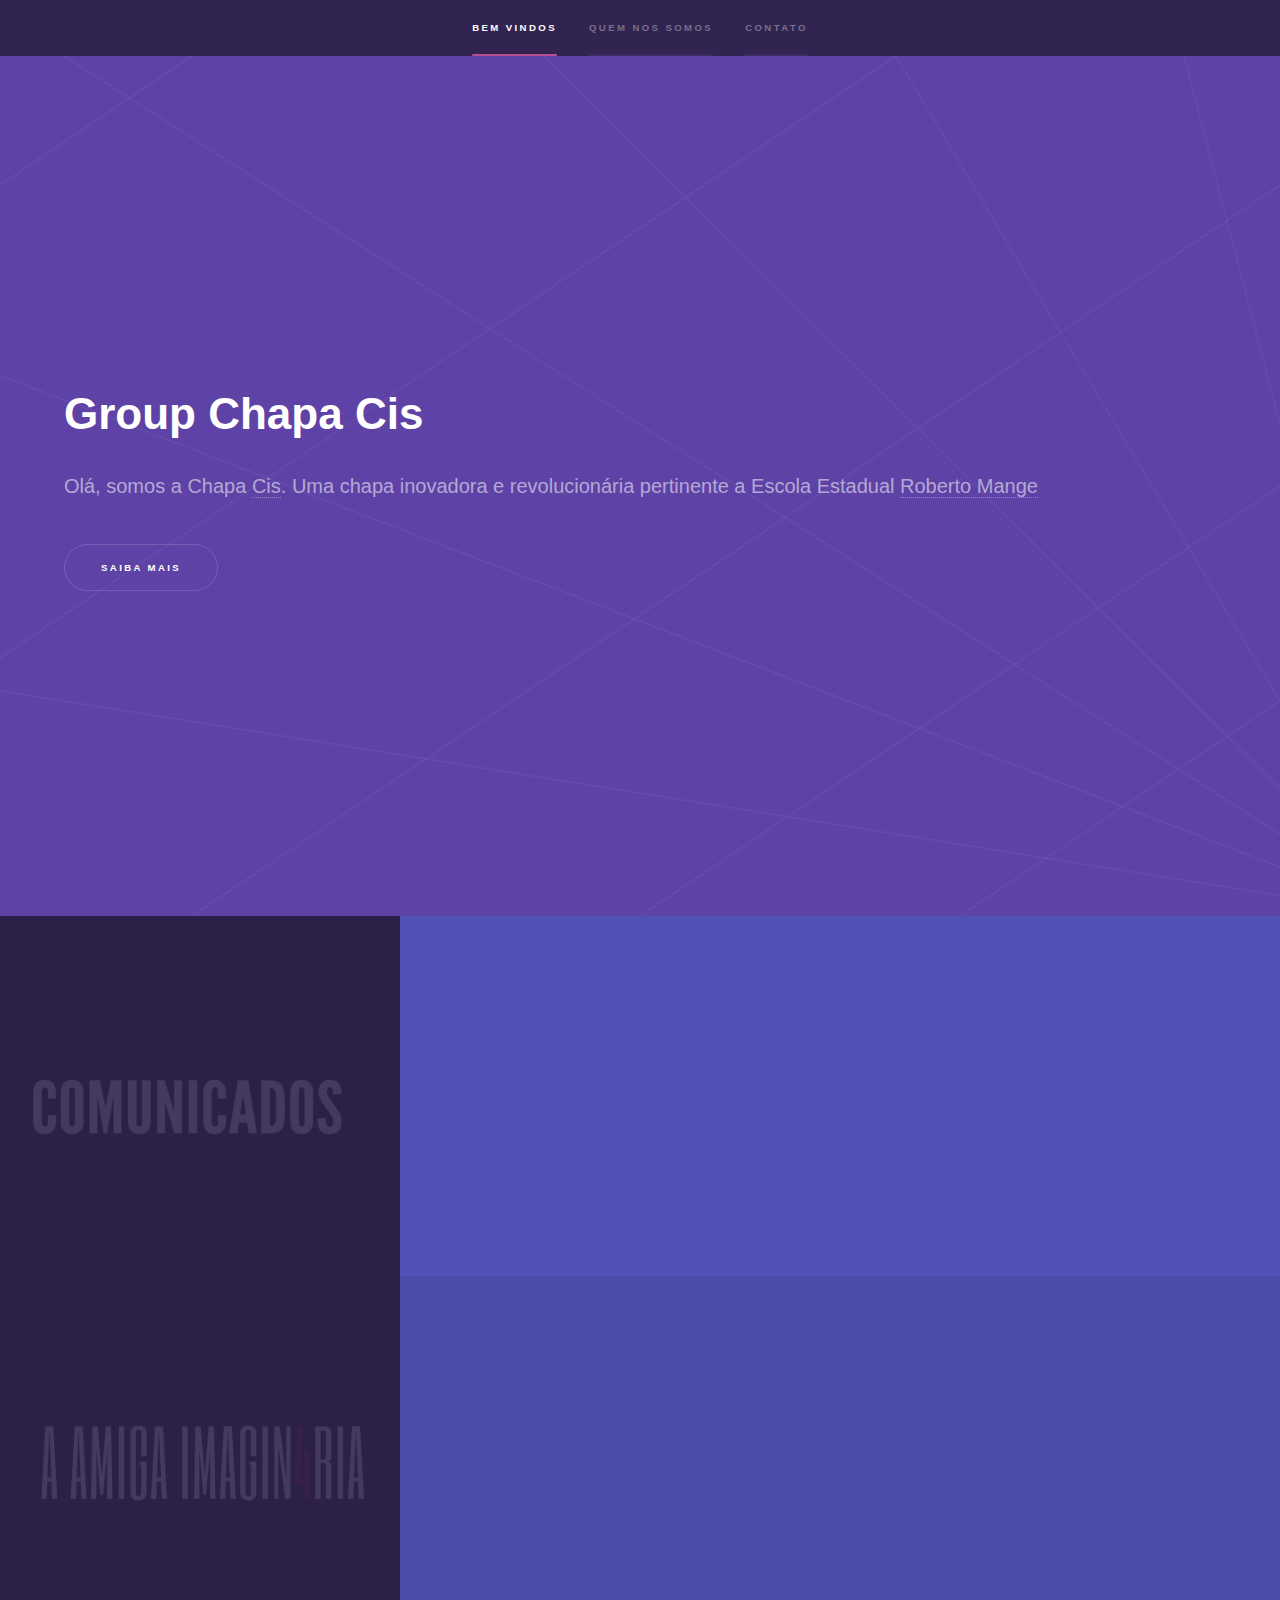
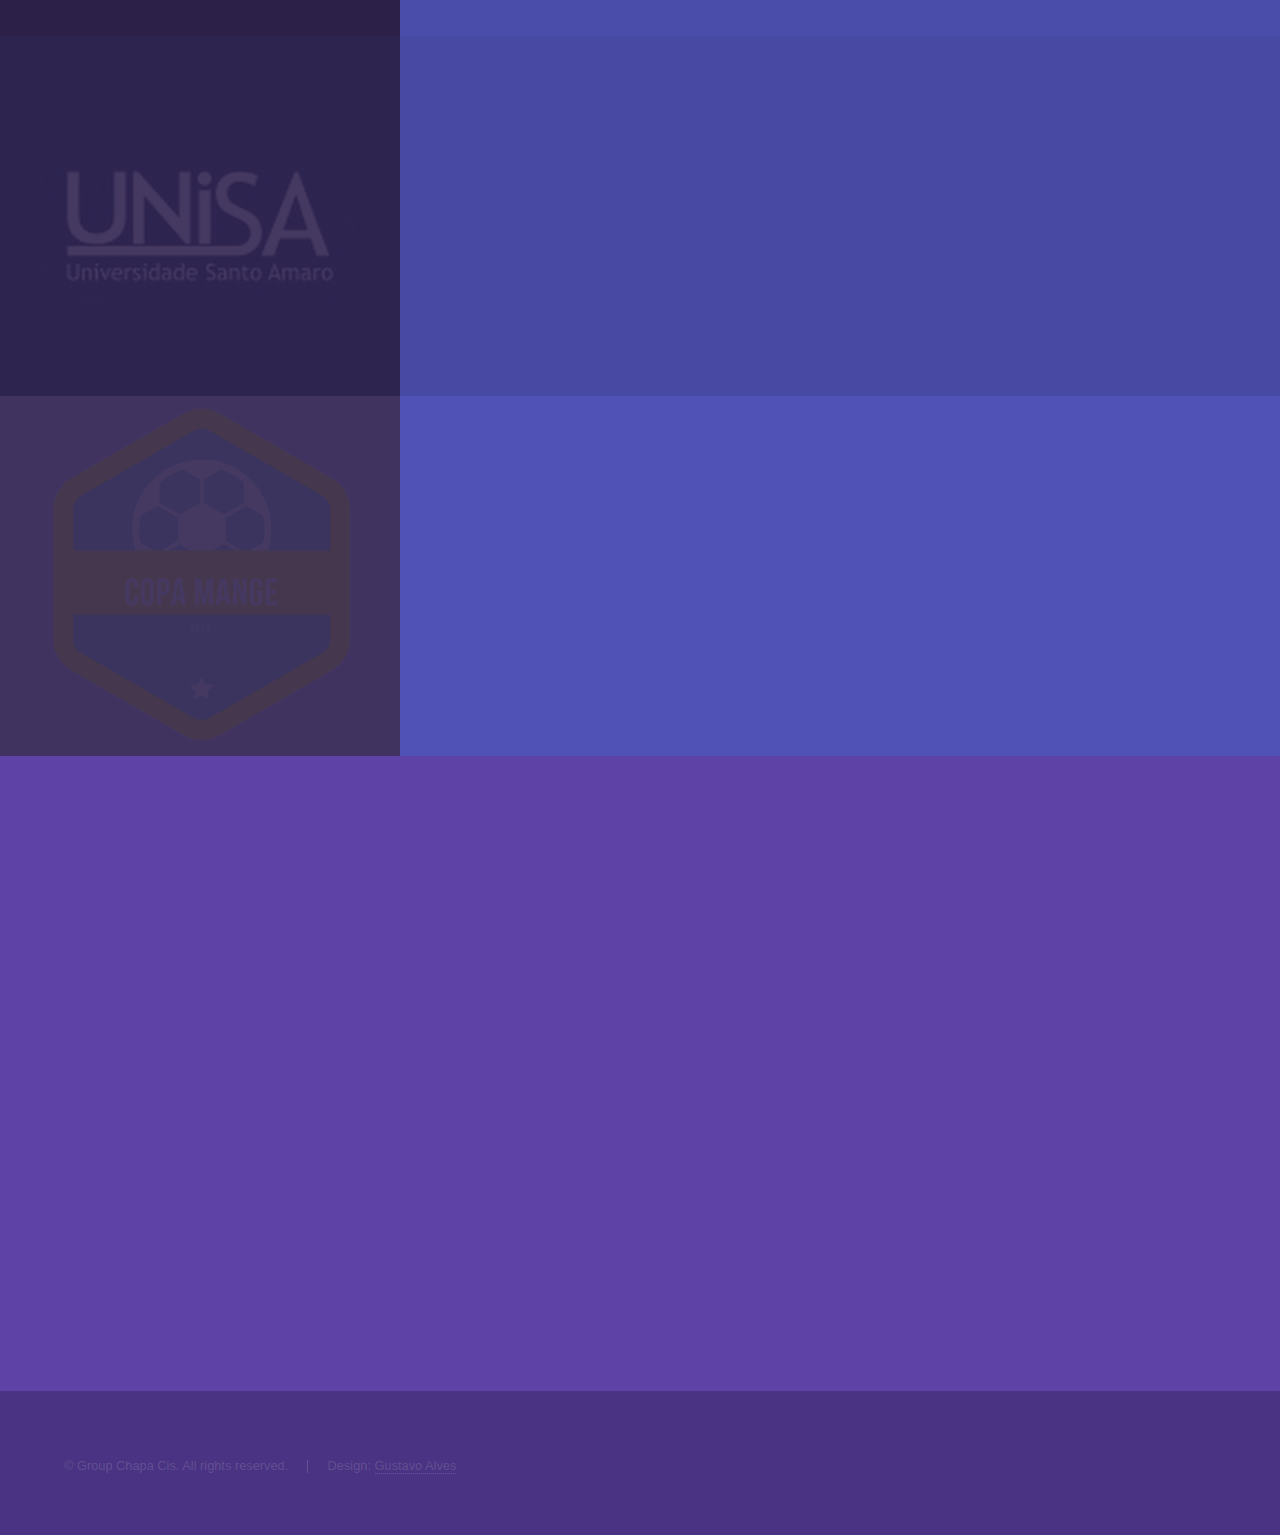
<file: index.html>
<!DOCTYPE HTML>

<html>
	<head>
		<title>Group Chapa Cis</title>
		<meta charset="utf-8" />
		<meta name="viewport" content="width=device-width, initial-scale=1, user-scalable=no" />
		<link rel="stylesheet" href="assets/css/main.css" />
		<noscript><link rel="stylesheet" href="assets/css/noscript.css" /></noscript>
        <link rel="stylesheet" href="/assets/css/style.css">
        <link rel="shortcut icon" href="/images/LogoSite.jpg" type="image/x-icon">
	</head>
	<body class="is-preload">

		<!-- Sidebar -->
			<section id="sidebar">
				<div class="inner">
					<nav>
						<ul>
							<li><a href="#intro">Bem vindos</a></li>
							<li><a href="#one">Quem nos somos</a></li>
							<li><a href="#three">Contato</a></li>
						</ul>
					</nav>
				</div>
			</section>

		<!-- Wrapper -->
			<div id="wrapper">

				<!-- Intro -->
					<section id="intro" class="wrapper style1 fullscreen fade-up">
						<div class="inner">
							<h1>Group Chapa Cis</h1>
							<p>Olá, somos a Chapa <a href="/Significado_Nome.html">Cis</a>. Uma chapa inovadora e revolucionária pertinente a Escola Estadual <a href="https://www.facebook.com/roberto.mange.988">Roberto Mange</a><br />
							<ul class="actions">
								<li><a href="#one" class="button scrolly">Saiba Mais</a></li>
							</ul>
						</div>
					</section>

				<!-- One -->
					<section id="one" class="wrapper style2 spotlights">

						<section>
							<a href="/Comunicados.html" class="image"><img src="/images/comunicados.jpeg" alt="" data-position="25% 25%" /></a>
							<div class="content">
								<div class="inner">
									<h2>Comunicados</h2>
									<p>Informativos recentes sobre a escola.</p>
									<ul class="actions">
										<li><a href="/Comunicados.html" class="button">Saiba Mais</a></li>
									</ul>
								</div>
							</div>
						</section>	
						
						<section>
							<a href="/AmigaImaginaria.html" class="image"><img src="/images/AmigaImaginariaTitle.jpeg" alt="" data-position="top center" /></a>
							<div class="content">
								<div class="inner">
									<h2>A amiga imaginária</h2>
									<p>Uma série do filme <b>Ceifadores</b>: Grupo de prevenção.</p>
									<ul class="actions">
										<li><a href="/AmigaImaginaria.html" class="button">Saiba Mais</a></li>
									</ul>
								</div>
							</div>
						</section>
						<section>
							<a href="/ParceriaUnisa.html" class="image"><img src="/images/Unisa.jpg" alt="" data-position="25% 25%" /></a>
							<div class="content">
								<div class="inner">
									<h2>UNISA</h2>
									<p>Parceria com a <a href="http://200.229.206.160/">Universidade de Santo Amaro</a>.</p>
									<ul class="actions">
										<li><a href="/ParceriaUnisa.html" class="button">Saiba Mais</a></li>
									</ul>
								</div>
							</div>
						</section>
						<section>
							<a href="/Futsal.html" class="image"><img src="/images/COPA_MANGE-removebg-preview.png" alt="" data-position="55% 55%" /></a>
							<div class="content">
								<div class="inner">
									<h2>Copa Mange de Futsal 2022</h2>
									<p>Inscrição para a <b>Copa Mange 2022</b>.</p>
									<ul class="actions">
										<li><a href="/Futsal.html" class="button">Saiba Mais</a></li>
									</ul>
								</div>
							</div>
						</section>
					</section>

				<!-- Two -->
					<section id="two" class="wrapper style3 fade-up">
						
					</section>

				<!-- Three -->
					<section id="three" class="wrapper style1 fade-up">
						<div class="inner">
							<h2>Contato</h2>
							<p>Destinamos essa aba exclusivamente para sugestões e sanar duvidas em relação à escola.</p>
							<div class="split style1">
								<section>
									<form name="contact" method="POST" data-netlify="true">
										<div class="fields">
											<div class="field half">
												<label for="name">Nome</label>
												<input type="text" name="name" id="name" />
											</div>
											<div class="field half">
												<label for="email">Email</label>
												<input type="text" name="email" id="email" />
											</div>
											<div class="field">
												<label for="message">Mensagem</label>
												<textarea name="message" id="message" rows="5"></textarea>
											</div>
										</div>
										<ul class="actions">
											<li><a href="" class="button submit">Enviar sugestão</a></li>
										</ul>
									</form>
								</section>
								<section>
									<ul class="contact">
										<li>
											<h3>Endereço</h3>
											<span>Av. Carlos Alberto Bastos Machado, S/N ·<br />
											São Paulo</span>
										</li>
										<li>
											<h3>Email</h3>
											<a href="mailto:atendimentochapacis@gmail.com">atendimentochapacis@gmail.com</a>
										</li>
										<li>
											<h3>Telefone</h3>
											<span>(11) 5526-2799</span>
										</li>
										<li>
											<h3>Social</h3>
											<ul class="icons">
												<!-- <li><a href="#" class="icon brands fa-twitter"><span class="label">Twitter</span></a></li>
												<li><a href="#" class="icon brands fa-facebook-f"><span class="label">Facebook</span></a></li> -->
												<li><a href="https://github.com/GroupChapaCis" class="icon brands fa-github"><span class="label">GitHub</span></a></li>
												<li><a href="https://www.instagram.com/groupchapacis/" class="icon brands fa-instagram"><span class="label">Instagram</span></a></li>
												<!-- <li><a href="#" class="icon brands fa-linkedin-in"><span class="label">LinkedIn</span></a></li> -->
											</ul>
										</li>
									</ul>
								</section>
							</div>
						</div>
					</section>

			</div>

		<!-- Footer -->
			<footer id="footer" class="wrapper style1-alt">
				<div class="inner">
					<ul class="menu">
						<li>&copy; Group Chapa Cis. All rights reserved.</li><li>Design: <a href="#">Gustavo Alves</a></li>
					</ul>
				</div>
			</footer>

		<!-- Scripts -->
			<script src="assets/js/jquery.min.js"></script>
			<script src="assets/js/jquery.scrollex.min.js"></script>
			<script src="assets/js/jquery.scrolly.min.js"></script>
			<script src="assets/js/browser.min.js"></script>
			<script src="assets/js/breakpoints.min.js"></script>
			<script src="assets/js/util.js"></script>
			<script src="assets/js/main.js"></script>

	</body>
</html>
</file>
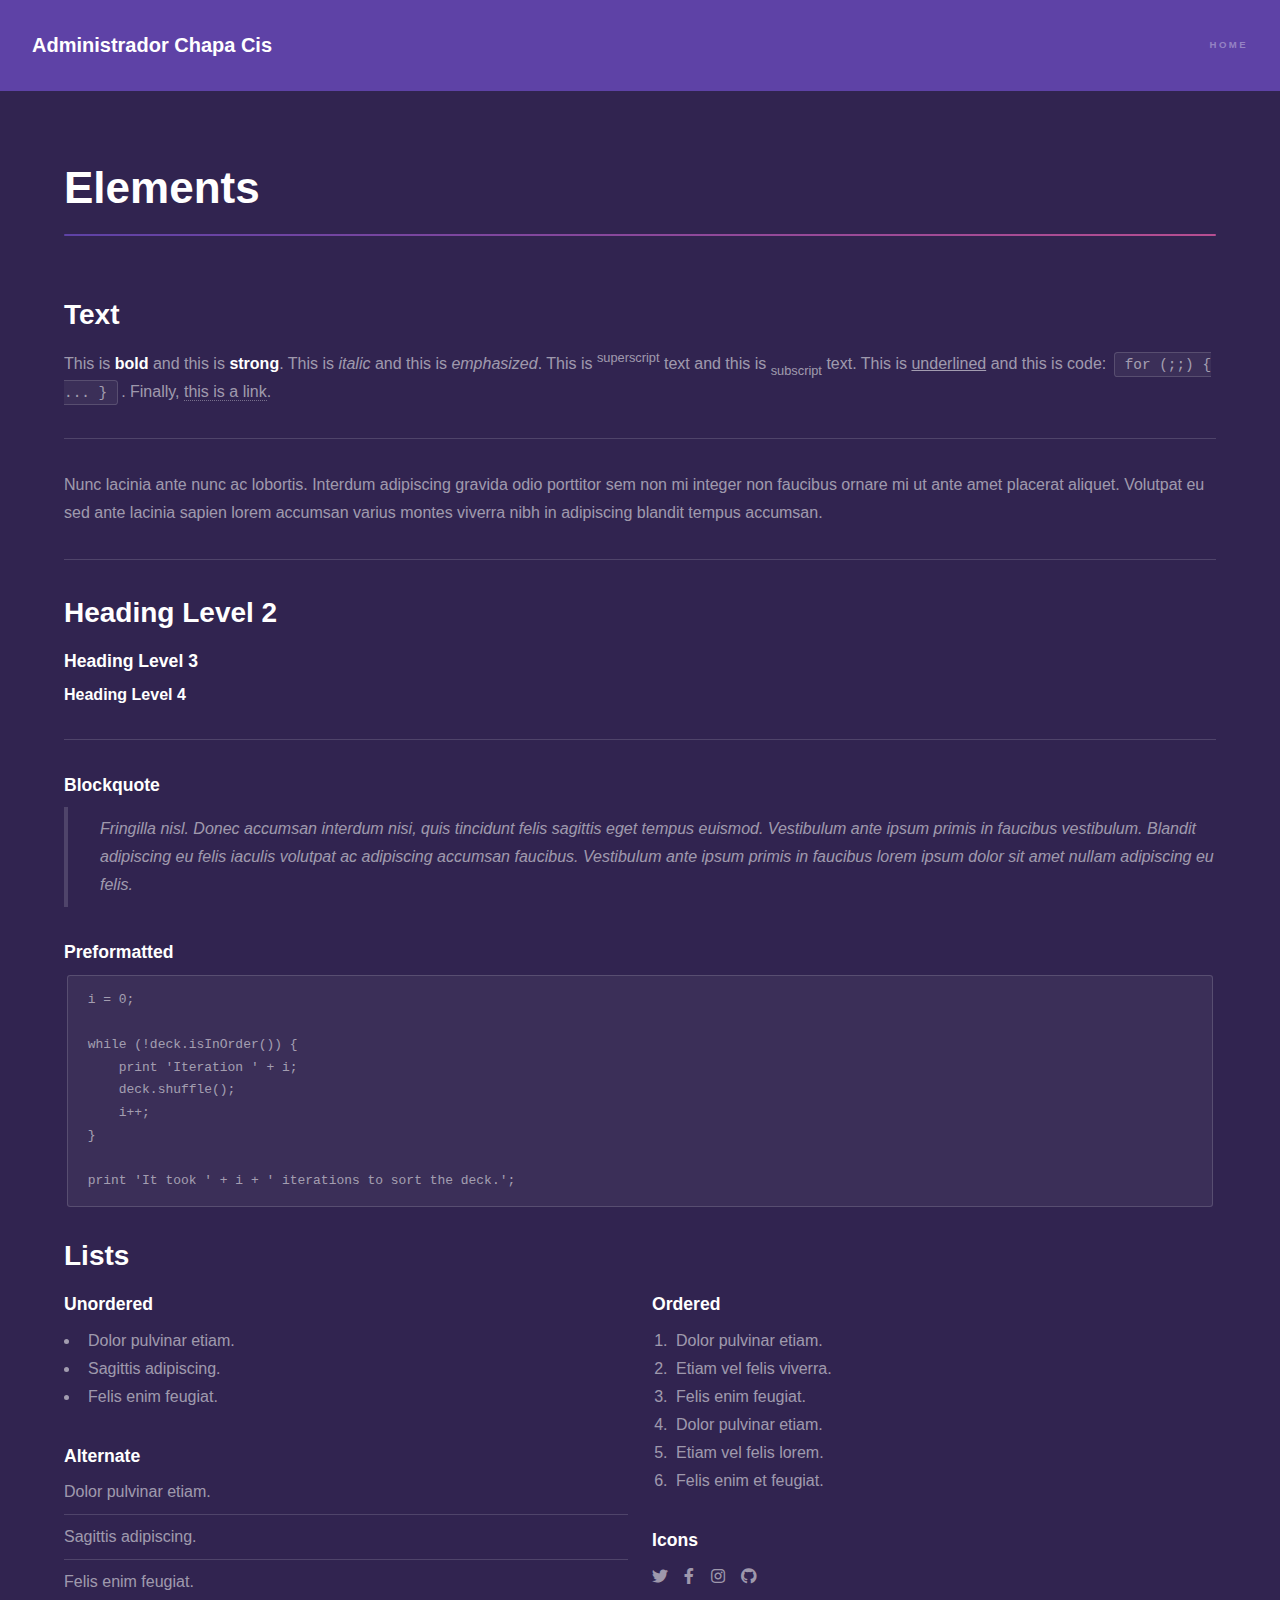
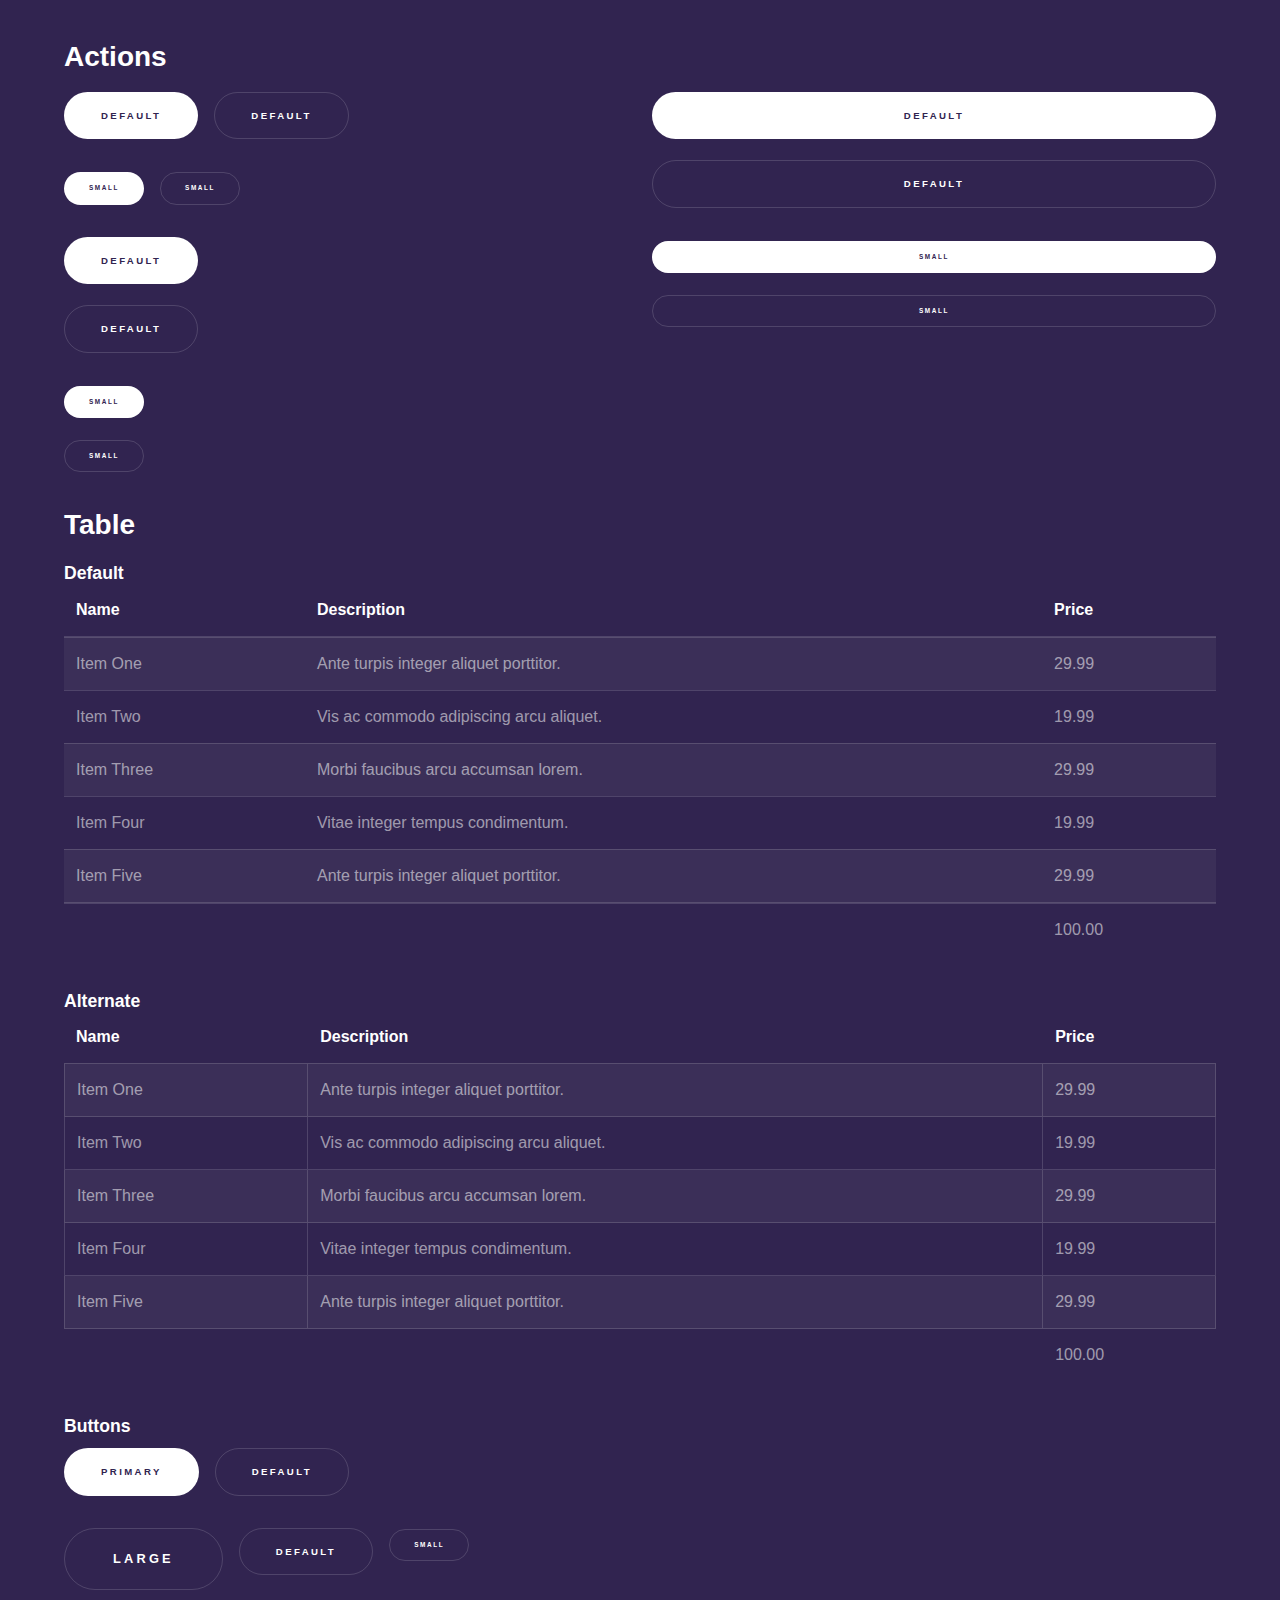
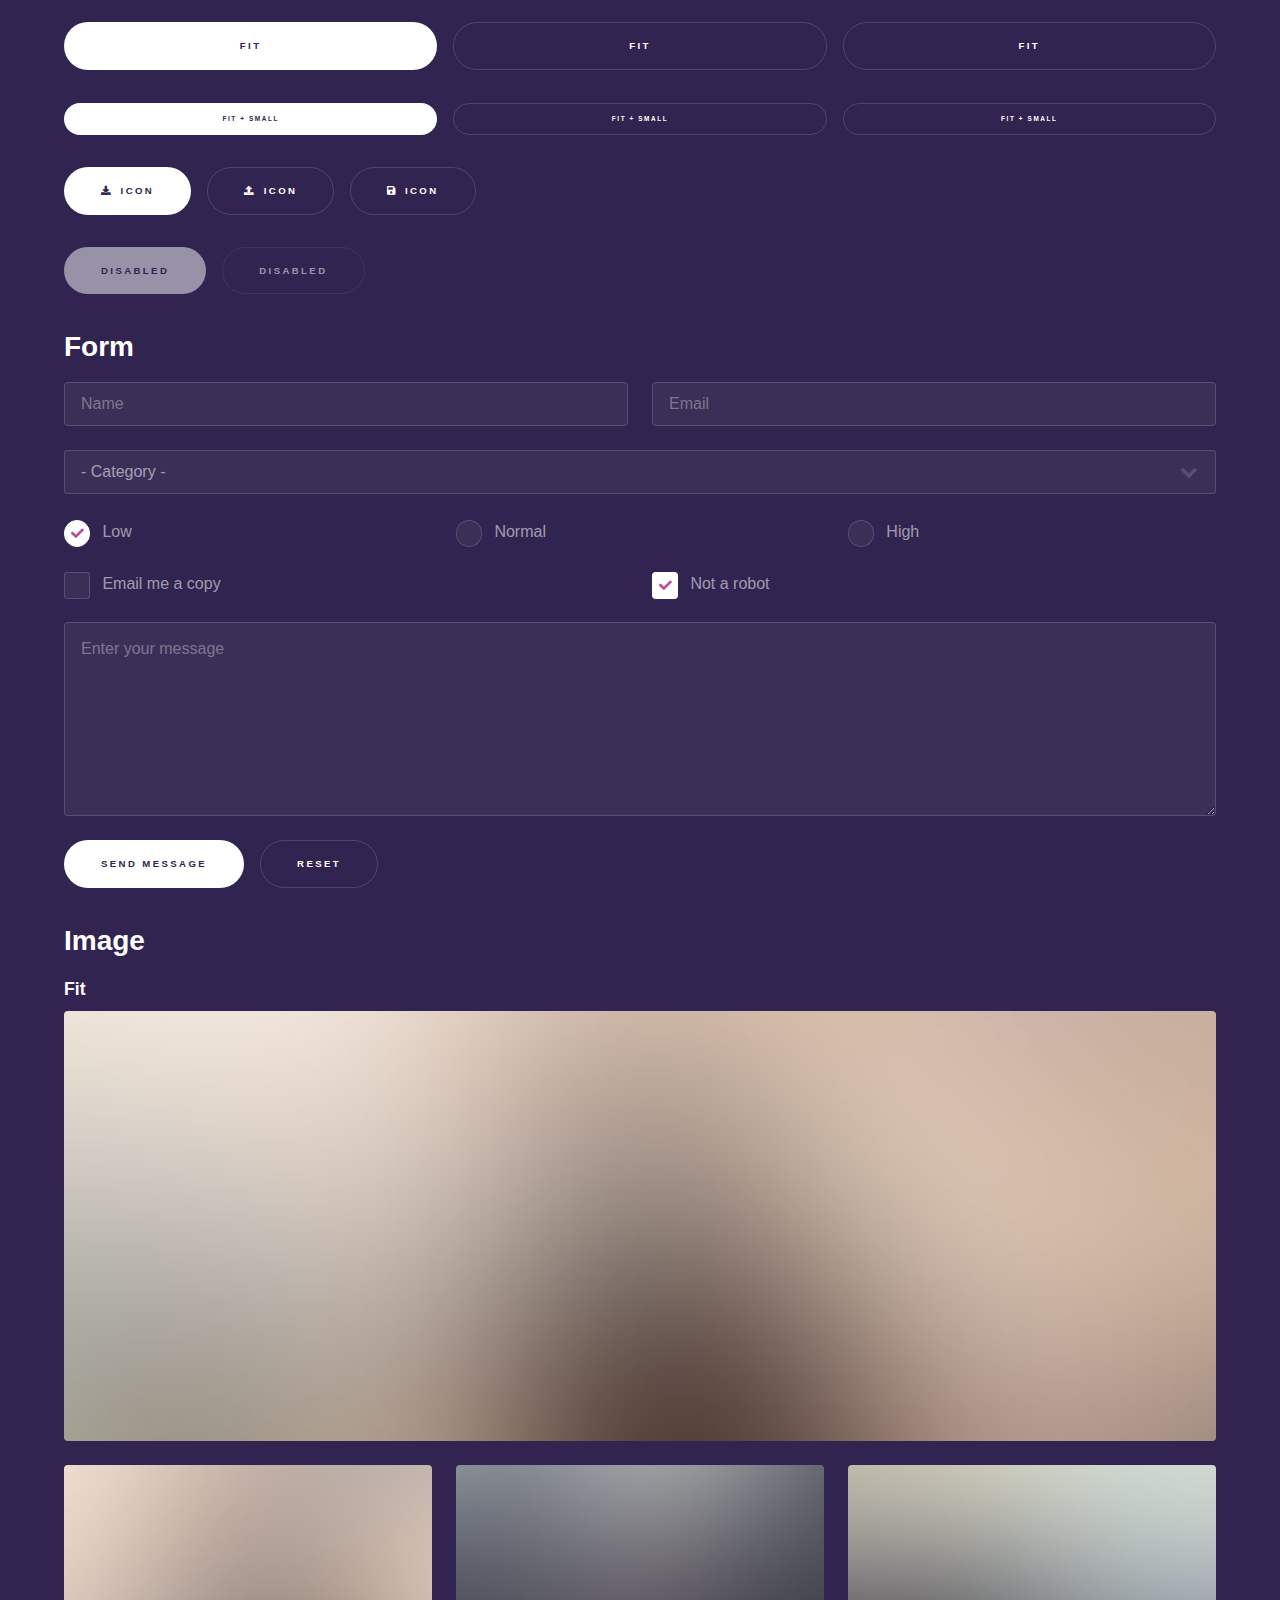
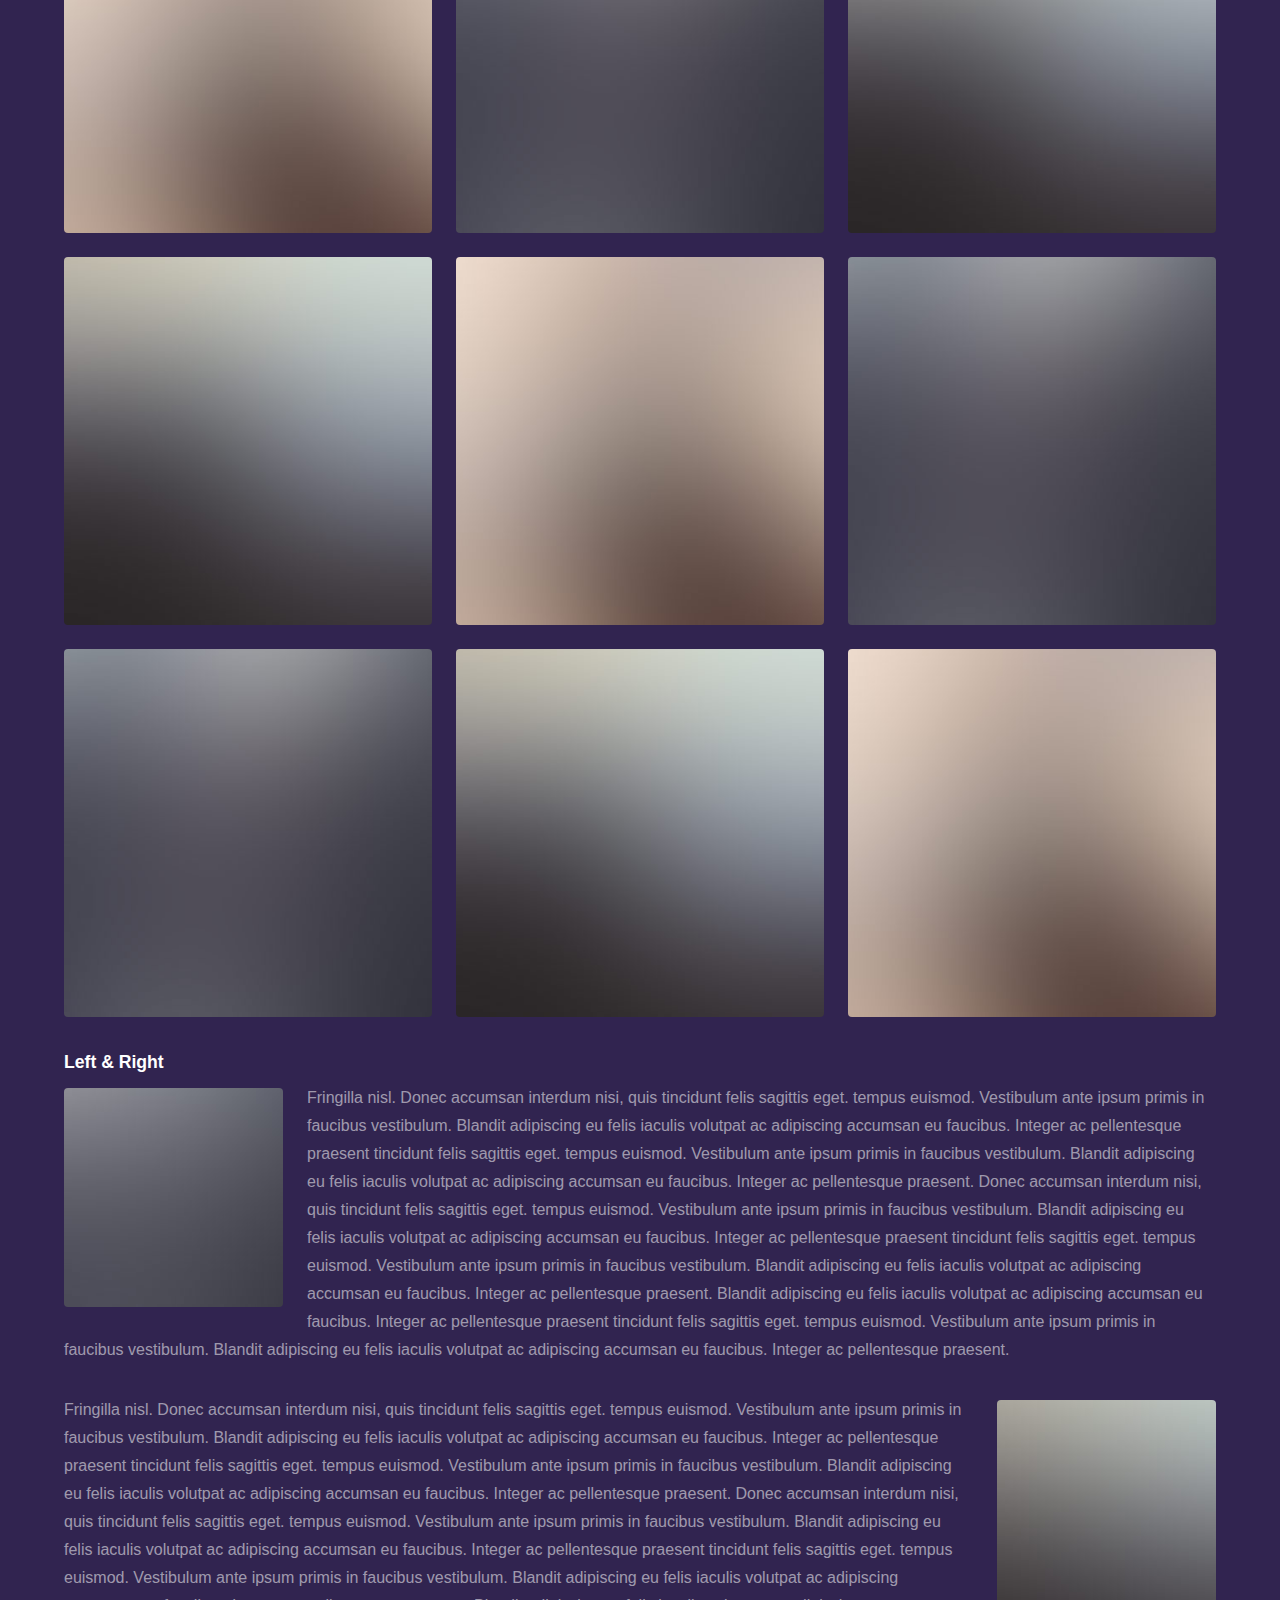
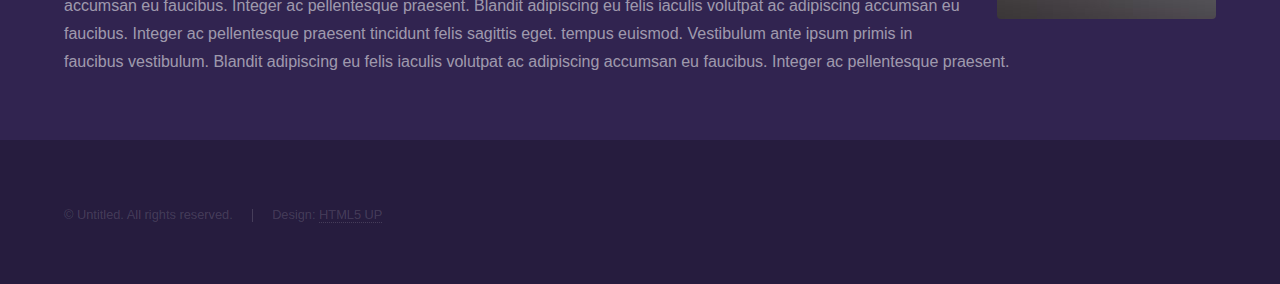
<file: admin.html>
<!DOCTYPE HTML>

<html>
	<head>
		<title>Admin - Group Chapa Cis</title>
		<meta charset="utf-8" />
		<meta name="viewport" content="width=device-width, initial-scale=1, user-scalable=no" />
		<link rel="stylesheet" href="assets/css/main.css" />
		<noscript><link rel="stylesheet" href="assets/css/noscript.css" /></noscript>
	</head>
	<body class="is-preload">

		<!-- Header -->
			<header id="header">
				<a href="index.html" class="title">Administrador Chapa Cis</a>
				<nav>
					<ul>
						<li><a href="index.html">Home</a></li>
						
					</ul>
				</nav>
			</header>

		<!-- Wrapper -->
			<div id="wrapper">

				<!-- Main -->
					<section id="main" class="wrapper">
						<div class="inner">
							<h1 class="major">Elements</h1>

							<!-- Text -->
								<section>
									<h2>Text</h2>
									<p>This is <b>bold</b> and this is <strong>strong</strong>. This is <i>italic</i> and this is <em>emphasized</em>.
									This is <sup>superscript</sup> text and this is <sub>subscript</sub> text.
									This is <u>underlined</u> and this is code: <code>for (;;) { ... }</code>. Finally, <a href="#">this is a link</a>.</p>
									<hr />
									<p>Nunc lacinia ante nunc ac lobortis. Interdum adipiscing gravida odio porttitor sem non mi integer non faucibus ornare mi ut ante amet placerat aliquet. Volutpat eu sed ante lacinia sapien lorem accumsan varius montes viverra nibh in adipiscing blandit tempus accumsan.</p>
									<hr />
									<h2>Heading Level 2</h2>
									<h3>Heading Level 3</h3>
									<h4>Heading Level 4</h4>
									<hr />
									<h3>Blockquote</h3>
									<blockquote>Fringilla nisl. Donec accumsan interdum nisi, quis tincidunt felis sagittis eget tempus euismod. Vestibulum ante ipsum primis in faucibus vestibulum. Blandit adipiscing eu felis iaculis volutpat ac adipiscing accumsan faucibus. Vestibulum ante ipsum primis in faucibus lorem ipsum dolor sit amet nullam adipiscing eu felis.</blockquote>
									<h3>Preformatted</h3>
									<pre><code>i = 0;

while (!deck.isInOrder()) {
    print 'Iteration ' + i;
    deck.shuffle();
    i++;
}

print 'It took ' + i + ' iterations to sort the deck.';</code></pre>
								</section>

							<!-- Lists -->
								<section>
									<h2>Lists</h2>
									<div class="row">
										<div class="col-6 col-12-medium">
											<h3>Unordered</h3>
											<ul>
												<li>Dolor pulvinar etiam.</li>
												<li>Sagittis adipiscing.</li>
												<li>Felis enim feugiat.</li>
											</ul>
											<h3>Alternate</h3>
											<ul class="alt">
												<li>Dolor pulvinar etiam.</li>
												<li>Sagittis adipiscing.</li>
												<li>Felis enim feugiat.</li>
											</ul>
										</div>
										<div class="col-6 col-12-medium">
											<h3>Ordered</h3>
											<ol>
												<li>Dolor pulvinar etiam.</li>
												<li>Etiam vel felis viverra.</li>
												<li>Felis enim feugiat.</li>
												<li>Dolor pulvinar etiam.</li>
												<li>Etiam vel felis lorem.</li>
												<li>Felis enim et feugiat.</li>
											</ol>
											<h3>Icons</h3>
											<ul class="icons">
												<li><a href="#" class="icon brands fa-twitter"><span class="label">Twitter</span></a></li>
												<li><a href="#" class="icon brands fa-facebook-f"><span class="label">Facebook</span></a></li>
												<li><a href="#" class="icon brands fa-instagram"><span class="label">Instagram</span></a></li>
												<li><a href="#" class="icon brands fa-github"><span class="label">Github</span></a></li>
											</ul>
										</div>
									</div>
									<h2>Actions</h2>
									<div class="row">
										<div class="col-6 col-12-medium">
											<ul class="actions">
												<li><a href="#" class="button primary">Default</a></li>
												<li><a href="#" class="button">Default</a></li>
											</ul>
											<ul class="actions small">
												<li><a href="#" class="button primary small">Small</a></li>
												<li><a href="#" class="button small">Small</a></li>
											</ul>
											<ul class="actions stacked">
												<li><a href="#" class="button primary">Default</a></li>
												<li><a href="#" class="button">Default</a></li>
											</ul>
											<ul class="actions stacked">
												<li><a href="#" class="button primary small">Small</a></li>
												<li><a href="#" class="button small">Small</a></li>
											</ul>
										</div>
										<div class="col-6 col-12-medium">
											<ul class="actions stacked">
												<li><a href="#" class="button primary fit">Default</a></li>
												<li><a href="#" class="button fit">Default</a></li>
											</ul>
											<ul class="actions stacked">
												<li><a href="#" class="button primary small fit">Small</a></li>
												<li><a href="#" class="button small fit">Small</a></li>
											</ul>
										</div>
									</div>
								</section>

							<!-- Table -->
								<section>
									<h2>Table</h2>
									<h3>Default</h3>
									<div class="table-wrapper">
										<table>
											<thead>
												<tr>
													<th>Name</th>
													<th>Description</th>
													<th>Price</th>
												</tr>
											</thead>
											<tbody>
												<tr>
													<td>Item One</td>
													<td>Ante turpis integer aliquet porttitor.</td>
													<td>29.99</td>
												</tr>
												<tr>
													<td>Item Two</td>
													<td>Vis ac commodo adipiscing arcu aliquet.</td>
													<td>19.99</td>
												</tr>
												<tr>
													<td>Item Three</td>
													<td> Morbi faucibus arcu accumsan lorem.</td>
													<td>29.99</td>
												</tr>
												<tr>
													<td>Item Four</td>
													<td>Vitae integer tempus condimentum.</td>
													<td>19.99</td>
												</tr>
												<tr>
													<td>Item Five</td>
													<td>Ante turpis integer aliquet porttitor.</td>
													<td>29.99</td>
												</tr>
											</tbody>
											<tfoot>
												<tr>
													<td colspan="2"></td>
													<td>100.00</td>
												</tr>
											</tfoot>
										</table>
									</div>

									<h3>Alternate</h3>
									<div class="table-wrapper">
										<table class="alt">
											<thead>
												<tr>
													<th>Name</th>
													<th>Description</th>
													<th>Price</th>
												</tr>
											</thead>
											<tbody>
												<tr>
													<td>Item One</td>
													<td>Ante turpis integer aliquet porttitor.</td>
													<td>29.99</td>
												</tr>
												<tr>
													<td>Item Two</td>
													<td>Vis ac commodo adipiscing arcu aliquet.</td>
													<td>19.99</td>
												</tr>
												<tr>
													<td>Item Three</td>
													<td> Morbi faucibus arcu accumsan lorem.</td>
													<td>29.99</td>
												</tr>
												<tr>
													<td>Item Four</td>
													<td>Vitae integer tempus condimentum.</td>
													<td>19.99</td>
												</tr>
												<tr>
													<td>Item Five</td>
													<td>Ante turpis integer aliquet porttitor.</td>
													<td>29.99</td>
												</tr>
											</tbody>
											<tfoot>
												<tr>
													<td colspan="2"></td>
													<td>100.00</td>
												</tr>
											</tfoot>
										</table>
									</div>
								</section>

							<!-- Buttons -->
								<section>
									<h3>Buttons</h3>
									<ul class="actions">
										<li><a href="#" class="button primary">Primary</a></li>
										<li><a href="#" class="button">Default</a></li>
									</ul>
									<ul class="actions">
										<li><a href="#" class="button large">Large</a></li>
										<li><a href="#" class="button">Default</a></li>
										<li><a href="#" class="button small">Small</a></li>
									</ul>
									<ul class="actions fit">
										<li><a href="#" class="button primary fit">Fit</a></li>
										<li><a href="#" class="button fit">Fit</a></li>
										<li><a href="#" class="button fit">Fit</a></li>
									</ul>
									<ul class="actions fit small">
										<li><a href="#" class="button primary fit small">Fit + Small</a></li>
										<li><a href="#" class="button fit small">Fit + Small</a></li>
										<li><a href="#" class="button fit small">Fit + Small</a></li>
									</ul>
									<ul class="actions">
										<li><a href="#" class="button primary icon solid fa-download">Icon</a></li>
										<li><a href="#" class="button icon solid fa-upload">Icon</a></li>
										<li><a href="#" class="button icon solid fa-save">Icon</a></li>
									</ul>
									<ul class="actions">
										<li><span class="button primary disabled">Disabled</span></li>
										<li><span class="button disabled">Disabled</span></li>
									</ul>
								</section>

							<!-- Form -->
								<section>
									<h2>Form</h2>
									<form method="post" action="#">
										<div class="row gtr-uniform">
											<div class="col-6 col-12-xsmall">
												<input type="text" name="demo-name" id="demo-name" value="" placeholder="Name" />
											</div>
											<div class="col-6 col-12-xsmall">
												<input type="email" name="demo-email" id="demo-email" value="" placeholder="Email" />
											</div>
											<div class="col-12">
												<select name="demo-category" id="demo-category">
													<option value="">- Category -</option>
													<option value="1">Manufacturing</option>
													<option value="1">Shipping</option>
													<option value="1">Administration</option>
													<option value="1">Human Resources</option>
												</select>
											</div>
											<div class="col-4 col-12-small">
												<input type="radio" id="demo-priority-low" name="demo-priority" checked>
												<label for="demo-priority-low">Low</label>
											</div>
											<div class="col-4 col-12-small">
												<input type="radio" id="demo-priority-normal" name="demo-priority">
												<label for="demo-priority-normal">Normal</label>
											</div>
											<div class="col-4 col-12-small">
												<input type="radio" id="demo-priority-high" name="demo-priority">
												<label for="demo-priority-high">High</label>
											</div>
											<div class="col-6 col-12-small">
												<input type="checkbox" id="demo-copy" name="demo-copy">
												<label for="demo-copy">Email me a copy</label>
											</div>
											<div class="col-6 col-12-small">
												<input type="checkbox" id="demo-human" name="demo-human" checked>
												<label for="demo-human">Not a robot</label>
											</div>
											<div class="col-12">
												<textarea name="demo-message" id="demo-message" placeholder="Enter your message" rows="6"></textarea>
											</div>
											<div class="col-12">
												<ul class="actions">
													<li><input type="submit" value="Send Message" class="primary" /></li>
													<li><input type="reset" value="Reset" /></li>
												</ul>
											</div>
										</div>
									</form>
								</section>

							<!-- Image -->
								<section>
									<h2>Image</h2>
									<h3>Fit</h3>
									<div class="box alt">
										<div class="row gtr-uniform">
											<div class="col-12"><span class="image fit"><img src="images/pic04.jpg" alt="" /></span></div>
											<div class="col-4"><span class="image fit"><img src="images/pic01.jpg" alt="" /></span></div>
											<div class="col-4"><span class="image fit"><img src="images/pic02.jpg" alt="" /></span></div>
											<div class="col-4"><span class="image fit"><img src="images/pic03.jpg" alt="" /></span></div>
											<div class="col-4"><span class="image fit"><img src="images/pic03.jpg" alt="" /></span></div>
											<div class="col-4"><span class="image fit"><img src="images/pic01.jpg" alt="" /></span></div>
											<div class="col-4"><span class="image fit"><img src="images/pic02.jpg" alt="" /></span></div>
											<div class="col-4"><span class="image fit"><img src="images/pic02.jpg" alt="" /></span></div>
											<div class="col-4"><span class="image fit"><img src="images/pic03.jpg" alt="" /></span></div>
											<div class="col-4"><span class="image fit"><img src="images/pic01.jpg" alt="" /></span></div>
										</div>
									</div>
									<h3>Left &amp; Right</h3>
									<p><span class="image left"><img src="images/pic05.jpg" alt="" /></span>Fringilla nisl. Donec accumsan interdum nisi, quis tincidunt felis sagittis eget. tempus euismod. Vestibulum ante ipsum primis in faucibus vestibulum. Blandit adipiscing eu felis iaculis volutpat ac adipiscing accumsan eu faucibus. Integer ac pellentesque praesent tincidunt felis sagittis eget. tempus euismod. Vestibulum ante ipsum primis in faucibus vestibulum. Blandit adipiscing eu felis iaculis volutpat ac adipiscing accumsan eu faucibus. Integer ac pellentesque praesent. Donec accumsan interdum nisi, quis tincidunt felis sagittis eget. tempus euismod. Vestibulum ante ipsum primis in faucibus vestibulum. Blandit adipiscing eu felis iaculis volutpat ac adipiscing accumsan eu faucibus. Integer ac pellentesque praesent tincidunt felis sagittis eget. tempus euismod. Vestibulum ante ipsum primis in faucibus vestibulum. Blandit adipiscing eu felis iaculis volutpat ac adipiscing accumsan eu faucibus. Integer ac pellentesque praesent. Blandit adipiscing eu felis iaculis volutpat ac adipiscing accumsan eu faucibus. Integer ac pellentesque praesent tincidunt felis sagittis eget. tempus euismod. Vestibulum ante ipsum primis in faucibus vestibulum. Blandit adipiscing eu felis iaculis volutpat ac adipiscing accumsan eu faucibus. Integer ac pellentesque praesent.</p>
									<p><span class="image right"><img src="images/pic06.jpg" alt="" /></span>Fringilla nisl. Donec accumsan interdum nisi, quis tincidunt felis sagittis eget. tempus euismod. Vestibulum ante ipsum primis in faucibus vestibulum. Blandit adipiscing eu felis iaculis volutpat ac adipiscing accumsan eu faucibus. Integer ac pellentesque praesent tincidunt felis sagittis eget. tempus euismod. Vestibulum ante ipsum primis in faucibus vestibulum. Blandit adipiscing eu felis iaculis volutpat ac adipiscing accumsan eu faucibus. Integer ac pellentesque praesent. Donec accumsan interdum nisi, quis tincidunt felis sagittis eget. tempus euismod. Vestibulum ante ipsum primis in faucibus vestibulum. Blandit adipiscing eu felis iaculis volutpat ac adipiscing accumsan eu faucibus. Integer ac pellentesque praesent tincidunt felis sagittis eget. tempus euismod. Vestibulum ante ipsum primis in faucibus vestibulum. Blandit adipiscing eu felis iaculis volutpat ac adipiscing accumsan eu faucibus. Integer ac pellentesque praesent. Blandit adipiscing eu felis iaculis volutpat ac adipiscing accumsan eu faucibus. Integer ac pellentesque praesent tincidunt felis sagittis eget. tempus euismod. Vestibulum ante ipsum primis in faucibus vestibulum. Blandit adipiscing eu felis iaculis volutpat ac adipiscing accumsan eu faucibus. Integer ac pellentesque praesent.</p>
								</section>

						</div>
					</section>

			</div>

		<!-- Footer -->
			<footer id="footer" class="wrapper alt">
				<div class="inner">
					<ul class="menu">
						<li>&copy; Untitled. All rights reserved.</li><li>Design: <a href="http://html5up.net">HTML5 UP</a></li>
					</ul>
				</div>
			</footer>

		<!-- Scripts -->
			<script src="assets/js/jquery.min.js"></script>
			<script src="assets/js/jquery.scrollex.min.js"></script>
			<script src="assets/js/jquery.scrolly.min.js"></script>
			<script src="assets/js/browser.min.js"></script>
			<script src="assets/js/breakpoints.min.js"></script>
			<script src="assets/js/util.js"></script>
			<script src="assets/js/main.js"></script>

	</body>
</html>
</file>
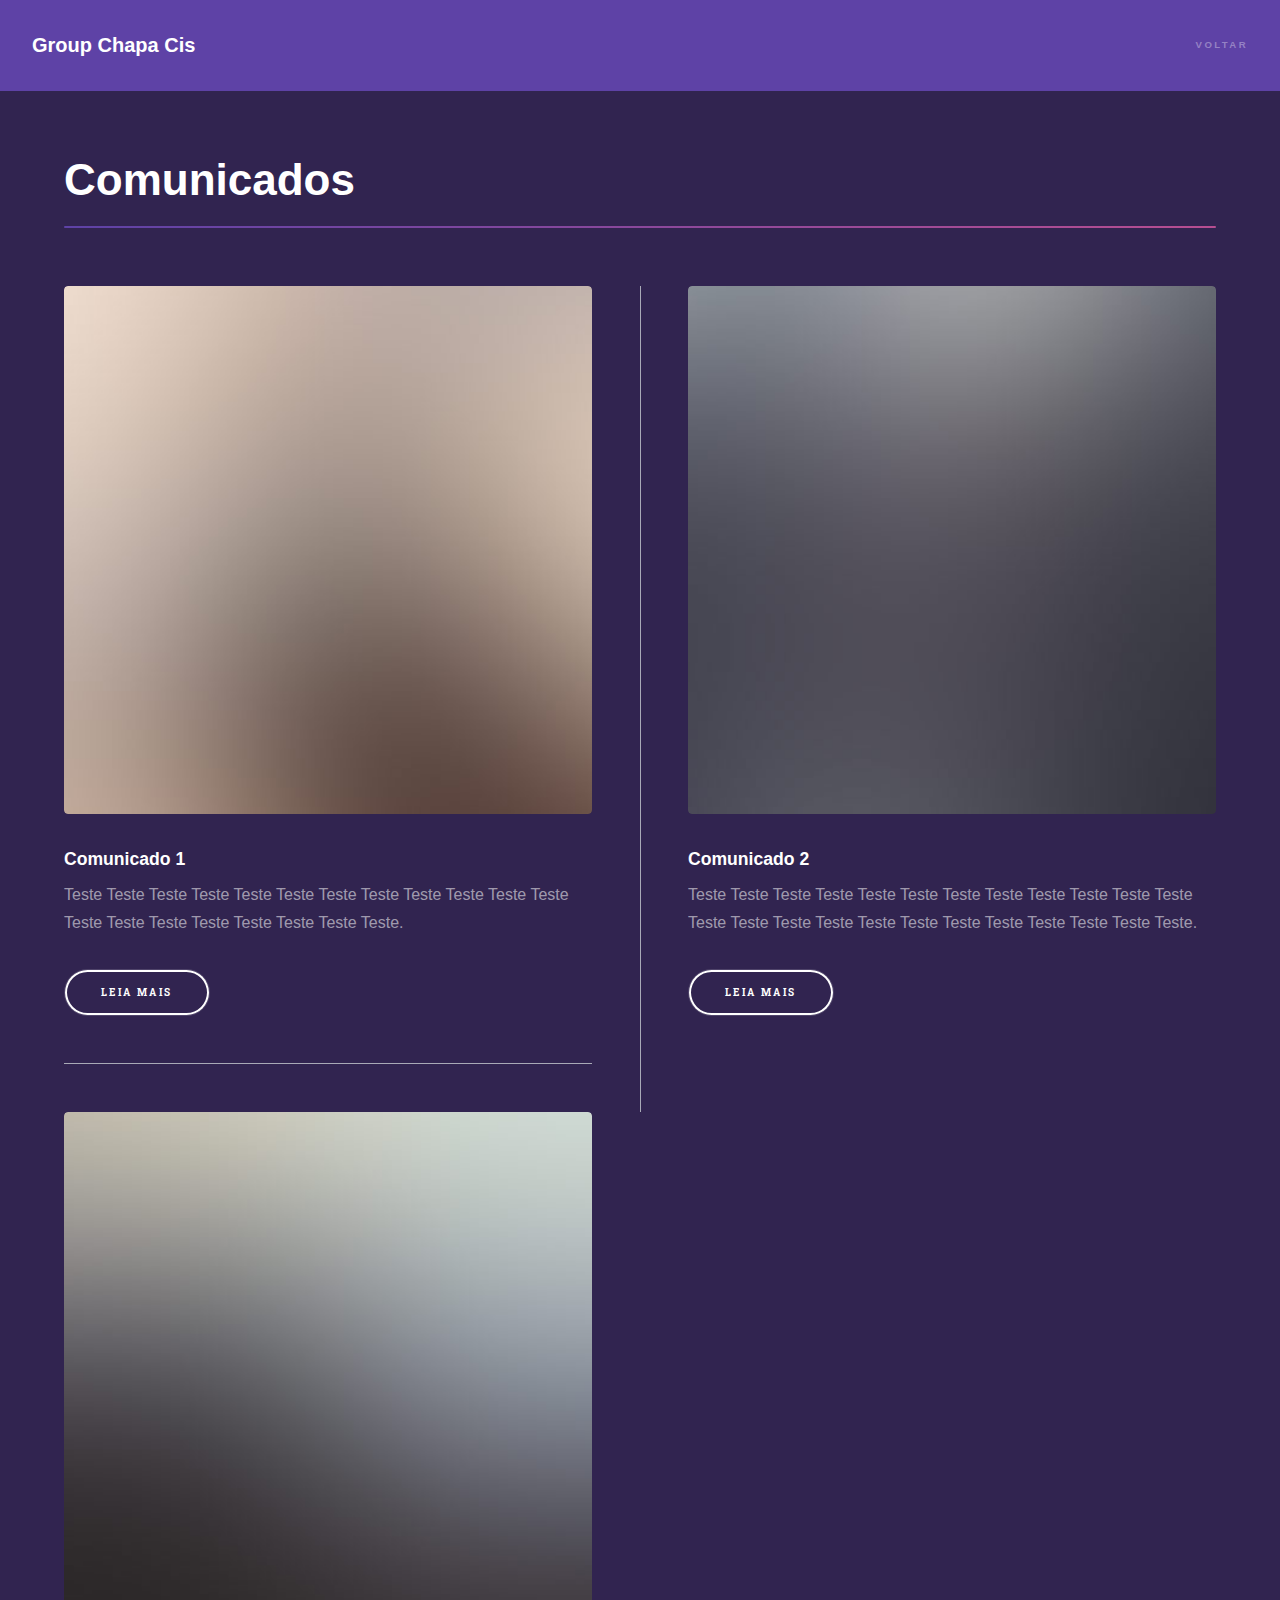
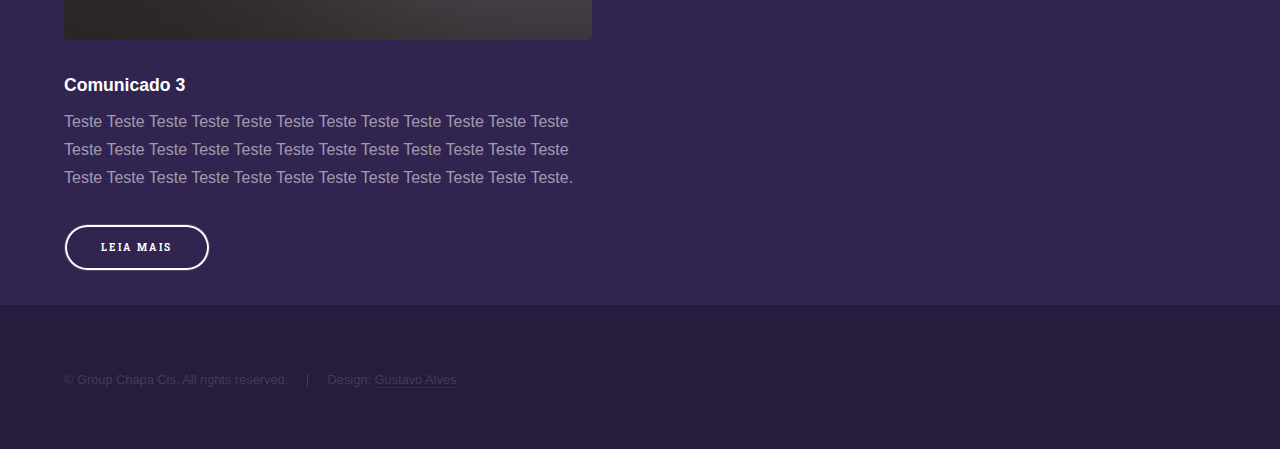
<file: Comunicados.html>
<!DOCTYPE HTML>

<html>
	<head>
		<title>Comunicados - Group Chapa Cis</title>
		<meta charset="utf-8" />
        <link rel="stylesheet" href="/assets/css/main2.css">
		<meta name="viewport" content="width=device-width, initial-scale=1, user-scalable=no" />
		<link rel="stylesheet" href="assets/css/main.css" />
		<noscript><link rel="stylesheet" href="assets/css/noscript.css" /></noscript>
		<link rel="shortcut icon" href="/images/LogoSite.jpg" type="image/x-icon">

        
        
	</head>
	<body class="is-preload">

		<!-- Header -->
			<header id="header">
				<a href="index.html" class="title">Group Chapa Cis</a>
				<nav>
					<ul>
						<li><a href="index.html">Voltar</a></li>
					
						
					</ul>
				</nav>
			</header>

		<!-- Wrapper -->
			<div id="wrapper">

				<!-- Main -->
					<section id="main" class="wrapper">
						<div class="inner">
							<br><br><h1 class="major">Comunicados</h1>
							

                            <div class="posts">
                                <article>
                                    <a href="#" class="image"><img src="images/pic01.jpg" alt=""></a>
                                    <h3>Comunicado 1</h3>
                                    <p>Teste Teste Teste Teste Teste Teste Teste Teste Teste Teste Teste Teste Teste Teste Teste Teste Teste Teste Teste Teste.</p>
                                    <ul class="actions">
                                        <li><a href="#" class="button">Leia Mais</a></li>
                                    </ul>
                                </article>
                                <article>
                                    <a href="#" class="image"><img src="images/pic02.jpg" alt=""></a>
                                    <h3>Comunicado 2</h3>
                                    <p>Teste Teste Teste Teste Teste Teste Teste Teste Teste Teste Teste Teste Teste Teste Teste Teste Teste Teste Teste Teste Teste Teste Teste Teste.</p>
                                    <ul class="actions">
                                        <li><a href="#" class="button">Leia Mais</a></li>
                                    </ul>
                                </article>
                                <article>
                                    <a href="#" class="image"><img src="images/pic03.jpg" alt=""></a>
                                    <h3>Comunicado 3</h3>
                                    <p>Teste Teste Teste Teste Teste Teste Teste Teste Teste Teste Teste Teste Teste Teste Teste Teste Teste Teste Teste Teste Teste Teste Teste Teste Teste Teste Teste Teste Teste Teste Teste Teste Teste Teste Teste Teste.</p>
                                    <ul class="actions">
                                        <li><a href="#" class="button">Leia Mais</a></li>
                                    </ul>
                                </article>
                                <!-- <article>
                                    <a href="#" class="image"><img src="images/pic04.jpg" alt=""></a>
                                    <h3>Sed etiam facilis</h3>
                                    <p>Aenean ornare velit lacus, ac varius enim lorem ullamcorper dolore. Proin aliquam facilisis ante interdum. Sed nulla amet lorem feugiat tempus aliquam.</p>
                                    <ul class="actions">
                                        <li><a href="#" class="button">More</a></li>
                                    </ul>
                                </article>
                                <article>
                                    <a href="#" class="image"><img src="images/pic05.jpg" alt=""></a>
                                    <h3>Feugiat lorem aenean</h3>
                                    <p>Aenean ornare velit lacus, ac varius enim lorem ullamcorper dolore. Proin aliquam facilisis ante interdum. Sed nulla amet lorem feugiat tempus aliquam.</p>
                                    <ul class="actions">
                                        <li><a href="#" class="button">More</a></li>
                                    </ul>
                                </article>
                                <article>
                                    <a href="#" class="image"><img src="images/pic06.jpg" alt=""></a>
                                    <h3>Amet varius aliquam</h3>
                                    <p>Aenean ornare velit lacus, ac varius enim lorem ullamcorper dolore. Proin aliquam facilisis ante interdum. Sed nulla amet lorem feugiat tempus aliquam.</p>
                                    <ul class="actions">
                                        <li><a href="#" class="button">More</a></li>
                                    </ul>
                                </article> -->
                            </div>
							
						</div>


                        
                        
					</section>

                    

			</div>

		<!-- Footer -->
			<footer id="footer" class="wrapper alt">
				<div class="inner">
					<ul class="menu">
						<li>&copy; Group Chapa Cis. All rights reserved.</li><li>Design: <a href="#">Gustavo Alves</a></li>
					</ul>
				</div>
			</footer>

		<!-- Scripts -->
			<script src="assets/js/jquery.min.js"></script>
			<script src="assets/js/jquery.scrollex.min.js"></script>
			<script src="assets/js/jquery.scrolly.min.js"></script>
			<script src="assets/js/browser.min.js"></script>
			<script src="assets/js/breakpoints.min.js"></script>
			<script src="assets/js/util.js"></script>
			<script src="assets/js/main.js"></script>

	</body>
</html>
</file>
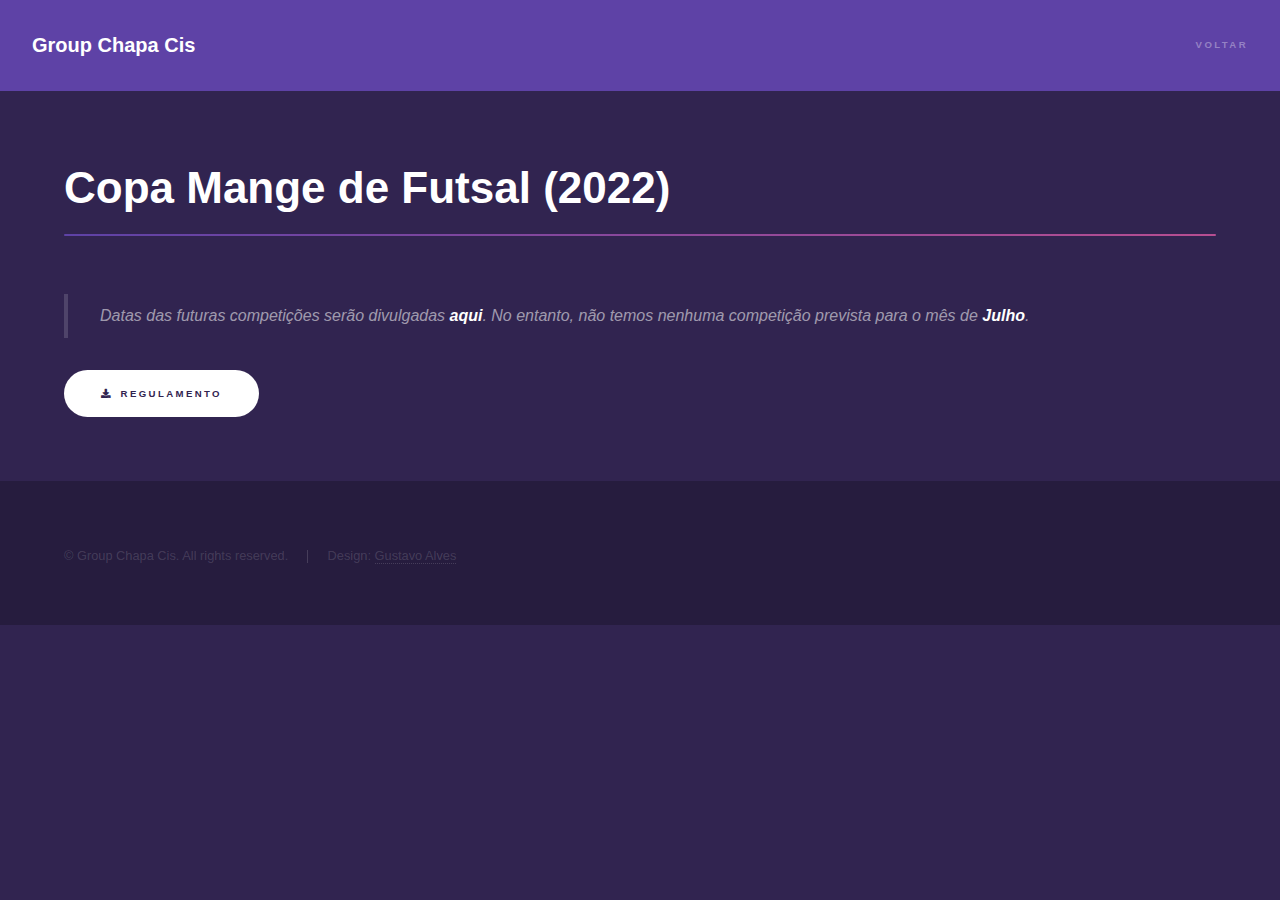
<file: Futsal.html>
<!DOCTYPE HTML>


<html>
	<head>
		<title>Copa Mange - Group Chapa Cis</title>
		<meta charset="utf-8" />
		<meta name="viewport" content="width=device-width, initial-scale=1, user-scalable=no" />
		<link rel="stylesheet" href="assets/css/main.css" />
		<noscript><link rel="stylesheet" href="assets/css/noscript.css" /></noscript>
		<link rel="shortcut icon" href="/images/LogoSite.jpg" type="image/x-icon">
	</head>
	<body class="is-preload">

		<!-- Header -->
			<header id="header">
				<a href="index.html" class="title">Group Chapa Cis</a>
				<nav>
					<ul>
						<li><a href="index.html">Voltar</a></li>
					
						
					</ul>
				</nav>
			</header>

		<!-- Wrapper -->
			<div id="wrapper">

				<!-- Main -->
					<section id="main" class="wrapper">
						<div class="inner">
							<h1 class="major">Copa Mange de Futsal (2022)</h1>

							<blockquote>Datas das futuras competições serão divulgadas <strong>aqui</strong>. No entanto, não temos nenhuma competição prevista para o mês de <b>Julho</b>. </blockquote>
							<!-- <span class="image fit"><img src="/images/ParceriaUnisa.jpg" alt=""  /></span> -->
							<a href="/assets/docs/interclasses.docx" class="button primary icon solid fa-download">Regulamento</a>
							
							<p> 

								
								</p>
							
						</div>
					</section>

			</div>

		<!-- Footer -->
			<footer id="footer" class="wrapper alt">
				<div class="inner">
					<ul class="menu">
						<li>&copy; Group Chapa Cis. All rights reserved.</li><li>Design: <a href="#">Gustavo Alves</a></li>
					</ul>
				</div>
			</footer>

		<!-- Scripts -->
			<script src="assets/js/jquery.min.js"></script>
			<script src="assets/js/jquery.scrollex.min.js"></script>
			<script src="assets/js/jquery.scrolly.min.js"></script>
			<script src="assets/js/browser.min.js"></script>
			<script src="assets/js/breakpoints.min.js"></script>
			<script src="assets/js/util.js"></script>
			<script src="assets/js/main.js"></script>

	</body>
</html>
</file>
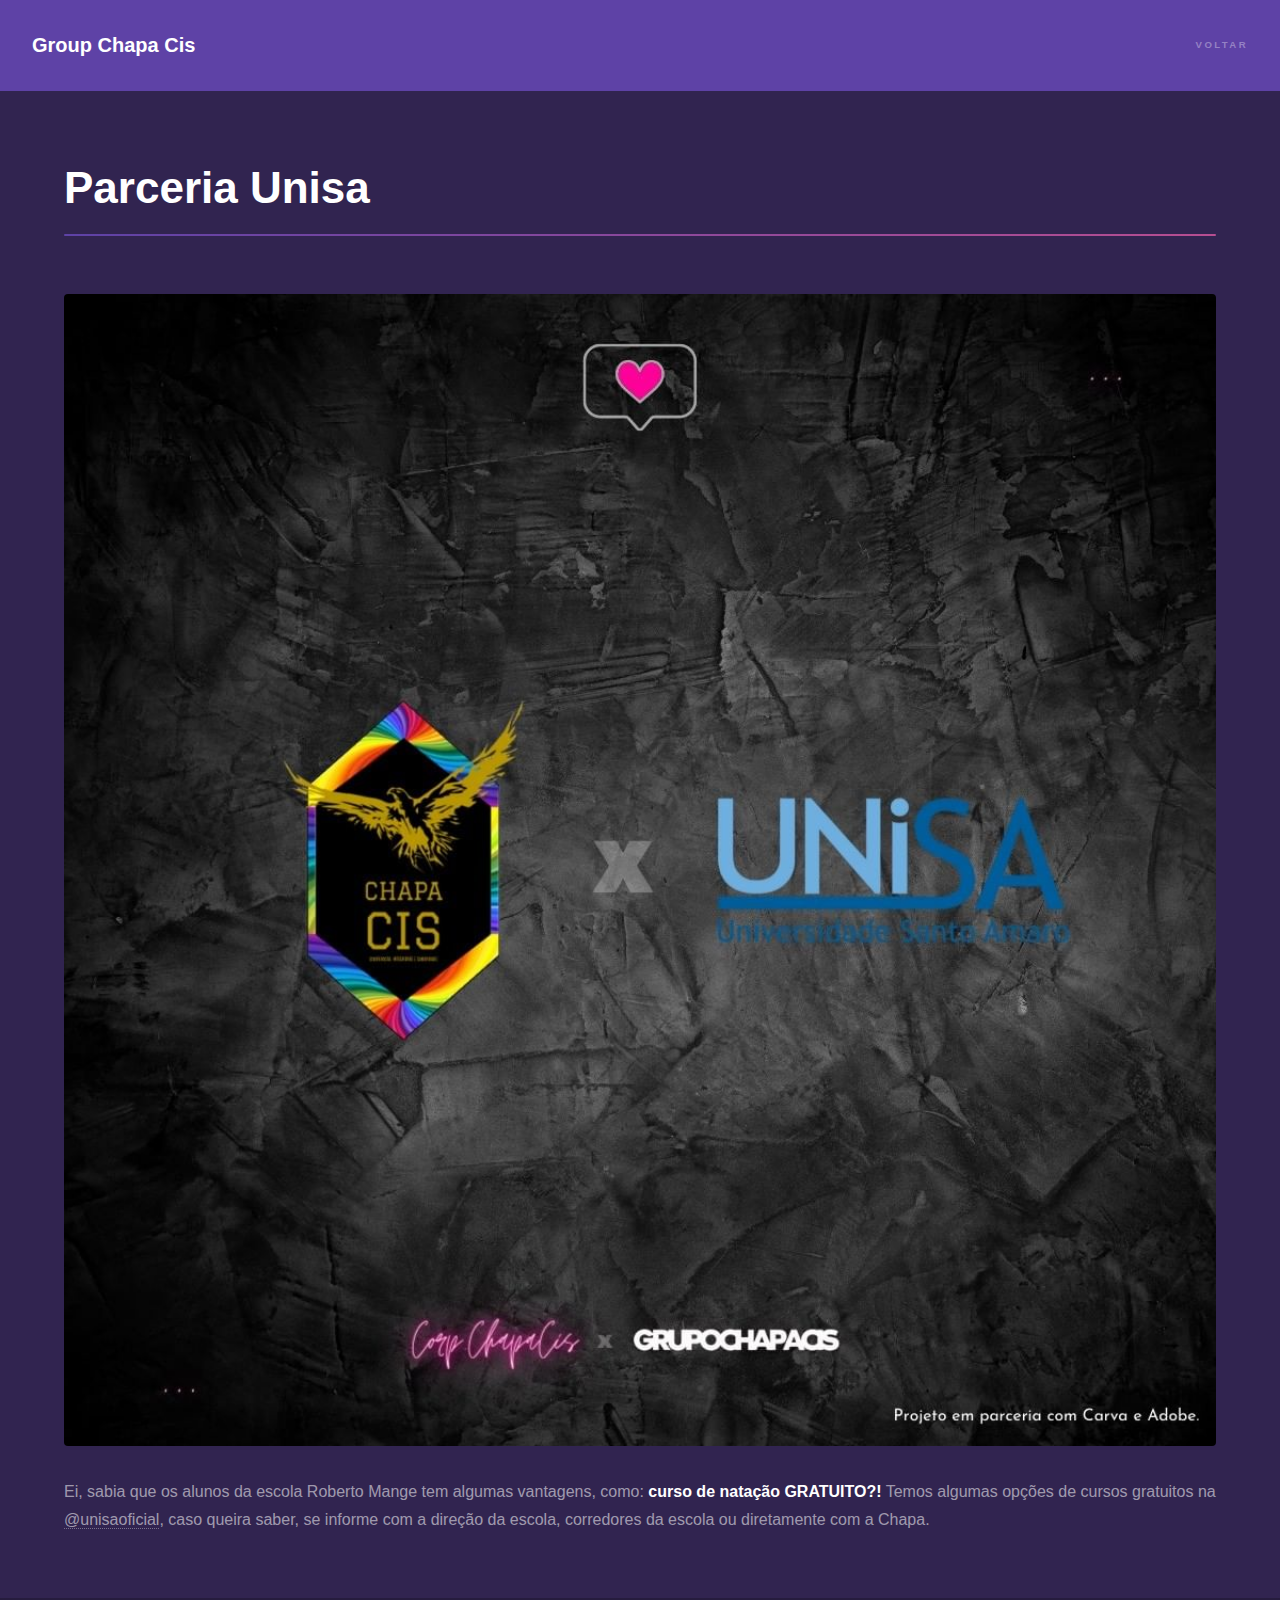
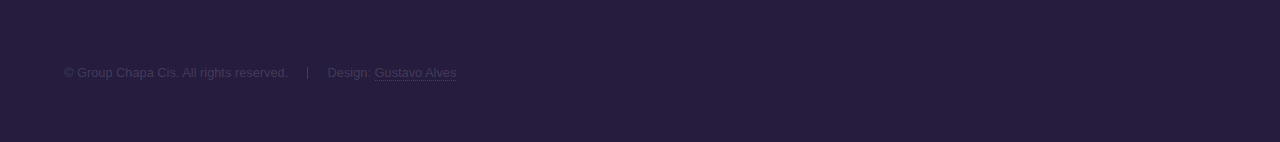
<file: ParceriaUnisa.html>
<!DOCTYPE HTML>

<html>
	<head>
		<title>Parceria Unisa - Group Chapa Cis</title>
		<meta charset="utf-8" />
		<meta name="viewport" content="width=device-width, initial-scale=1, user-scalable=no" />
		<link rel="stylesheet" href="assets/css/main.css" />
		<noscript><link rel="stylesheet" href="assets/css/noscript.css" /></noscript>
		<link rel="shortcut icon" href="/images/LogoSite.jpg" type="image/x-icon">
	</head>
	<body class="is-preload">

		<!-- Header -->
			<header id="header">
				<a href="index.html" class="title">Group Chapa Cis</a>
				<nav>
					<ul>
						<li><a href="index.html">Voltar</a></li>
					
						
					</ul>
				</nav>
			</header>

		<!-- Wrapper -->
			<div id="wrapper">

				<!-- Main -->
					<section id="main" class="wrapper">
						<div class="inner">
							<h1 class="major">Parceria Unisa</h1>
							<span class="image fit"><img src="/images/ParceriaUnisa.jpg" alt=""  /></span>
							<p> 

								Ei, sabia que os alunos da escola Roberto Mange tem algumas vantagens, como: <b>curso de natação GRATUITO?!</b> Temos algumas opções de cursos gratuitos na <a href="https://www.instagram.com/unisaoficial/">@unisaoficial</a>, caso queira saber, se informe com a direção da escola, corredores da escola ou diretamente com a Chapa.
								</p>
							
						</div>
					</section>

			</div>

		<!-- Footer -->
			<footer id="footer" class="wrapper alt">
				<div class="inner">
					<ul class="menu">
						<li>&copy; Group Chapa Cis. All rights reserved.</li><li>Design: <a href="#">Gustavo Alves</a></li>
					</ul>
				</div>
			</footer>

		<!-- Scripts -->
			<script src="assets/js/jquery.min.js"></script>
			<script src="assets/js/jquery.scrollex.min.js"></script>
			<script src="assets/js/jquery.scrolly.min.js"></script>
			<script src="assets/js/browser.min.js"></script>
			<script src="assets/js/breakpoints.min.js"></script>
			<script src="assets/js/util.js"></script>
			<script src="assets/js/main.js"></script>

	</body>
</html>
</file>
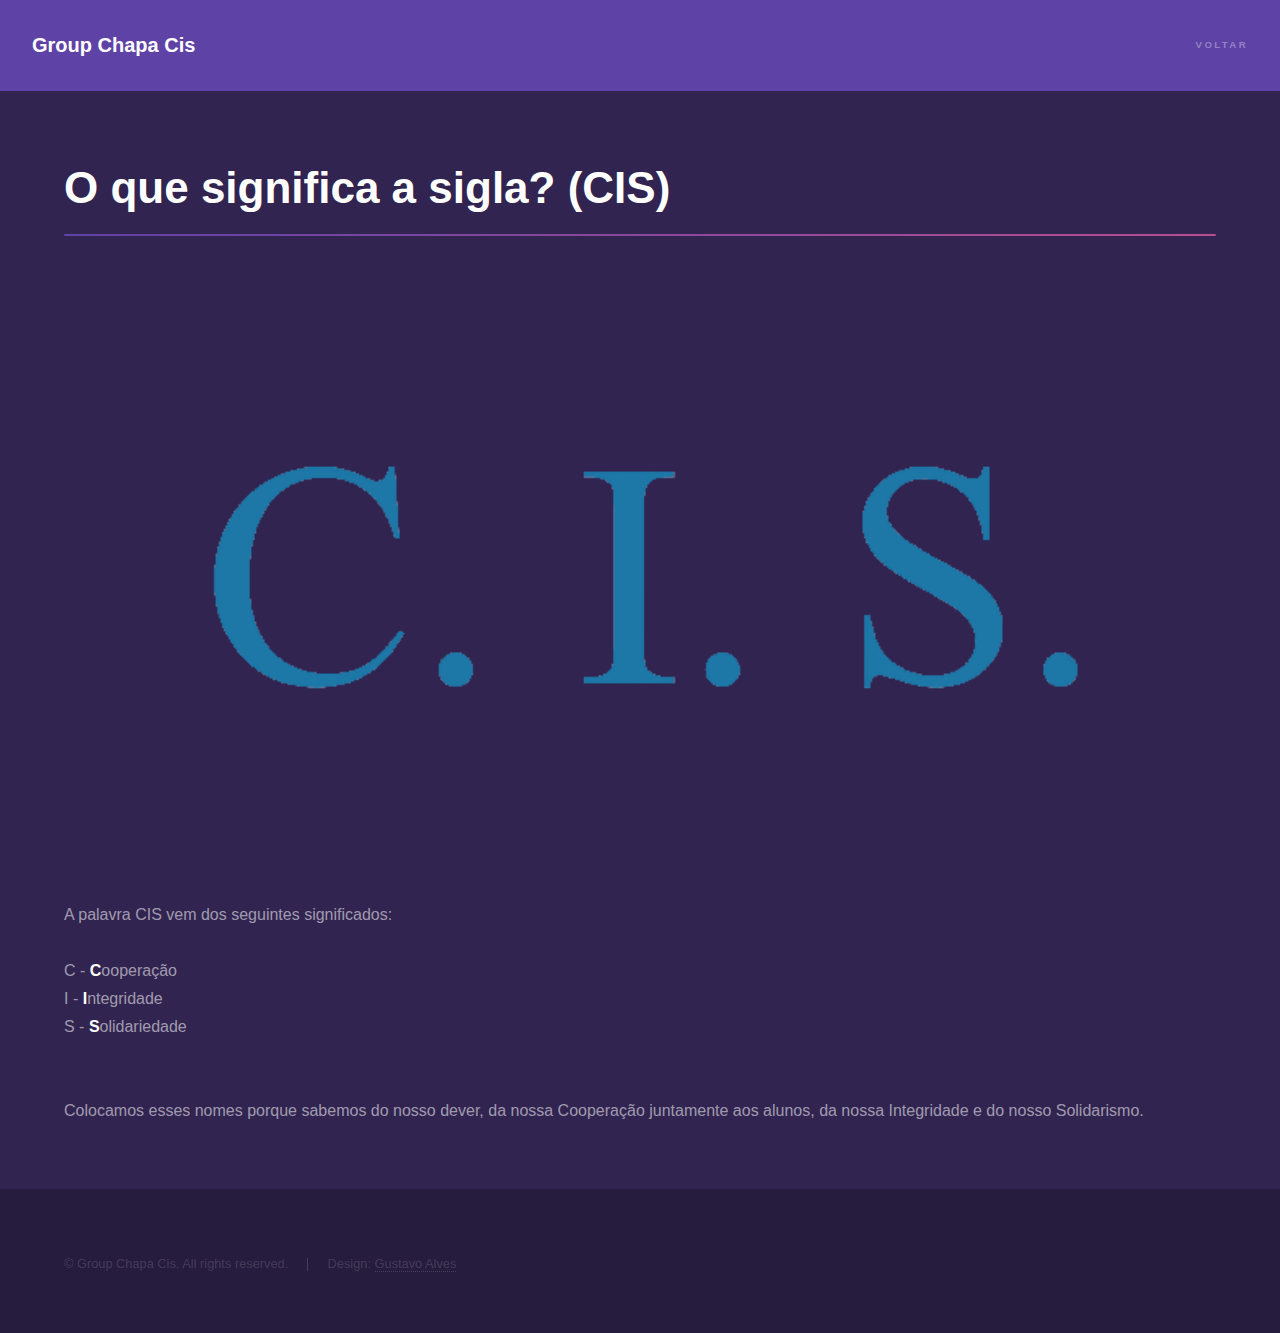
<file: Significado_Nome.html>
<!DOCTYPE HTML>

<html>
	<head>
		<title>Significado da Sigla - Group Chapa Cis</title>
		<meta charset="utf-8" />
		<meta name="viewport" content="width=device-width, initial-scale=1, user-scalable=no" />
		<link rel="stylesheet" href="assets/css/main.css" />
		<noscript><link rel="stylesheet" href="assets/css/noscript.css" /></noscript>
		<link rel="shortcut icon" href="/images/LogoSite.jpg" type="image/x-icon">
	</head>
	<body class="is-preload">

		<!-- Header -->
			<header id="header">
				<a href="index.html" class="title">Group Chapa Cis</a>
				<nav>
					<ul>
						<li><a href="index.html">Voltar</a></li>
					
						
					</ul>
				</nav>
			</header>

		<!-- Wrapper -->
			<div id="wrapper">

				<!-- Main -->
					<section id="main" class="wrapper">
						<div class="inner">
							<h1 class="major">O que significa a sigla? (CIS)</h1>
							<span class="image fit"><img src="/images/CIS._Siglas.png" alt="" /></span>
							<p>A palavra CIS vem dos seguintes significados:<br>

								<br>C - <b>C</b>ooperação
								<br>I - <b>I</b>ntegridade
								<br>S - <b>S</b>olidariedade<br>
								<br>
								<br>
								
								Colocamos esses nomes porque sabemos do nosso dever, da nossa Cooperação juntamente aos alunos, da nossa Integridade e do nosso Solidarismo.</p>
							
						</div>
					</section>

			</div>

		<!-- Footer -->
			<footer id="footer" class="wrapper alt">
				<div class="inner">
					<ul class="menu">
						<li>&copy; Group Chapa Cis. All rights reserved.</li><li>Design: <a href="#">Gustavo Alves</a></li>
					</ul>
				</div>
			</footer>

		<!-- Scripts -->
			<script src="assets/js/jquery.min.js"></script>
			<script src="assets/js/jquery.scrollex.min.js"></script>
			<script src="assets/js/jquery.scrolly.min.js"></script>
			<script src="assets/js/browser.min.js"></script>
			<script src="assets/js/breakpoints.min.js"></script>
			<script src="assets/js/util.js"></script>
			<script src="assets/js/main.js"></script>

	</body>
</html>
</file>
<file: assets/css/noscript.css>
/*
	Hyperspace by HTML5 UP
	html5up.net | @ajlkn
	Free for personal and commercial use under the CCA 3.0 license (html5up.net/license)
*/

/* Spotlights */

	.spotlights > section > .image:before {
		opacity: 0 !important;
	}

	.spotlights > section > .content > .inner {
		-moz-transform: none !important;
		-webkit-transform: none !important;
		-ms-transform: none !important;
		transform: none !important;
		opacity: 1 !important;
	}

/* Wrapper */

	.wrapper > .inner {
		opacity: 1 !important;
		-moz-transform: none !important;
		-webkit-transform: none !important;
		-ms-transform: none !important;
		transform: none !important;
	}

/* Sidebar */

	#sidebar > .inner {
		opacity: 1 !important;
	}

	#sidebar nav > ul > li {
		-moz-transform: none !important;
		-webkit-transform: none !important;
		-ms-transform: none !important;
		transform: none !important;
		opacity: 1 !important;
	}
</file>
<file: assets/css/style.css>
@charset "UTF-8";
.vjs-modal-dialog .vjs-modal-dialog-content, .video-js .vjs-modal-dialog, .vjs-button > .vjs-icon-placeholder:before, .video-js .vjs-big-play-button .vjs-icon-placeholder:before {
  position: absolute;
  top: 0;
  left: 0;
  width: 100%;
  height: 100%;
}

.vjs-button > .vjs-icon-placeholder:before, .video-js .vjs-big-play-button .vjs-icon-placeholder:before {
  text-align: center;
}

@font-face {
  font-family: VideoJS;
  src: url([data-uri]) format("woff");
  font-weight: normal;
  font-style: normal;
}
.vjs-icon-play, .video-js .vjs-play-control .vjs-icon-placeholder, .video-js .vjs-big-play-button .vjs-icon-placeholder:before {
  font-family: VideoJS;
  font-weight: normal;
  font-style: normal;
}
.vjs-icon-play:before, .video-js .vjs-play-control .vjs-icon-placeholder:before, .video-js .vjs-big-play-button .vjs-icon-placeholder:before {
  content: "\f101";
}

.vjs-icon-play-circle {
  font-family: VideoJS;
  font-weight: normal;
  font-style: normal;
}
.vjs-icon-play-circle:before {
  content: "\f102";
}

.vjs-icon-pause, .video-js .vjs-play-control.vjs-playing .vjs-icon-placeholder {
  font-family: VideoJS;
  font-weight: normal;
  font-style: normal;
}
.vjs-icon-pause:before, .video-js .vjs-play-control.vjs-playing .vjs-icon-placeholder:before {
  content: "\f103";
}

.vjs-icon-volume-mute, .video-js .vjs-mute-control.vjs-vol-0 .vjs-icon-placeholder {
  font-family: VideoJS;
  font-weight: normal;
  font-style: normal;
}
.vjs-icon-volume-mute:before, .video-js .vjs-mute-control.vjs-vol-0 .vjs-icon-placeholder:before {
  content: "\f104";
}

.vjs-icon-volume-low, .video-js .vjs-mute-control.vjs-vol-1 .vjs-icon-placeholder {
  font-family: VideoJS;
  font-weight: normal;
  font-style: normal;
}
.vjs-icon-volume-low:before, .video-js .vjs-mute-control.vjs-vol-1 .vjs-icon-placeholder:before {
  content: "\f105";
}

.vjs-icon-volume-mid, .video-js .vjs-mute-control.vjs-vol-2 .vjs-icon-placeholder {
  font-family: VideoJS;
  font-weight: normal;
  font-style: normal;
}
.vjs-icon-volume-mid:before, .video-js .vjs-mute-control.vjs-vol-2 .vjs-icon-placeholder:before {
  content: "\f106";
}

.vjs-icon-volume-high, .video-js .vjs-mute-control .vjs-icon-placeholder {
  font-family: VideoJS;
  font-weight: normal;
  font-style: normal;
}
.vjs-icon-volume-high:before, .video-js .vjs-mute-control .vjs-icon-placeholder:before {
  content: "\f107";
}

.vjs-icon-fullscreen-enter, .video-js .vjs-fullscreen-control .vjs-icon-placeholder {
  font-family: VideoJS;
  font-weight: normal;
  font-style: normal;
}
.vjs-icon-fullscreen-enter:before, .video-js .vjs-fullscreen-control .vjs-icon-placeholder:before {
  content: "\f108";
}

.vjs-icon-fullscreen-exit, .video-js.vjs-fullscreen .vjs-fullscreen-control .vjs-icon-placeholder {
  font-family: VideoJS;
  font-weight: normal;
  font-style: normal;
}
.vjs-icon-fullscreen-exit:before, .video-js.vjs-fullscreen .vjs-fullscreen-control .vjs-icon-placeholder:before {
  content: "\f109";
}

.vjs-icon-square {
  font-family: VideoJS;
  font-weight: normal;
  font-style: normal;
}
.vjs-icon-square:before {
  content: "\f10a";
}

.vjs-icon-spinner {
  font-family: VideoJS;
  font-weight: normal;
  font-style: normal;
}
.vjs-icon-spinner:before {
  content: "\f10b";
}

.vjs-icon-subtitles, .video-js .vjs-subs-caps-button .vjs-icon-placeholder,
.video-js.video-js:lang(en-GB) .vjs-subs-caps-button .vjs-icon-placeholder,
.video-js.video-js:lang(en-IE) .vjs-subs-caps-button .vjs-icon-placeholder,
.video-js.video-js:lang(en-AU) .vjs-subs-caps-button .vjs-icon-placeholder,
.video-js.video-js:lang(en-NZ) .vjs-subs-caps-button .vjs-icon-placeholder, .video-js .vjs-subtitles-button .vjs-icon-placeholder {
  font-family: VideoJS;
  font-weight: normal;
  font-style: normal;
}
.vjs-icon-subtitles:before, .video-js .vjs-subs-caps-button .vjs-icon-placeholder:before,
.video-js.video-js:lang(en-GB) .vjs-subs-caps-button .vjs-icon-placeholder:before,
.video-js.video-js:lang(en-IE) .vjs-subs-caps-button .vjs-icon-placeholder:before,
.video-js.video-js:lang(en-AU) .vjs-subs-caps-button .vjs-icon-placeholder:before,
.video-js.video-js:lang(en-NZ) .vjs-subs-caps-button .vjs-icon-placeholder:before, .video-js .vjs-subtitles-button .vjs-icon-placeholder:before {
  content: "\f10c";
}

.vjs-icon-captions, .video-js:lang(en) .vjs-subs-caps-button .vjs-icon-placeholder,
.video-js:lang(fr-CA) .vjs-subs-caps-button .vjs-icon-placeholder, .video-js .vjs-captions-button .vjs-icon-placeholder {
  font-family: VideoJS;
  font-weight: normal;
  font-style: normal;
}
.vjs-icon-captions:before, .video-js:lang(en) .vjs-subs-caps-button .vjs-icon-placeholder:before,
.video-js:lang(fr-CA) .vjs-subs-caps-button .vjs-icon-placeholder:before, .video-js .vjs-captions-button .vjs-icon-placeholder:before {
  content: "\f10d";
}

.vjs-icon-chapters, .video-js .vjs-chapters-button .vjs-icon-placeholder {
  font-family: VideoJS;
  font-weight: normal;
  font-style: normal;
}
.vjs-icon-chapters:before, .video-js .vjs-chapters-button .vjs-icon-placeholder:before {
  content: "\f10e";
}

.vjs-icon-share {
  font-family: VideoJS;
  font-weight: normal;
  font-style: normal;
}
.vjs-icon-share:before {
  content: "\f10f";
}

.vjs-icon-cog {
  font-family: VideoJS;
  font-weight: normal;
  font-style: normal;
}
.vjs-icon-cog:before {
  content: "\f110";
}

.vjs-icon-circle, .vjs-seek-to-live-control .vjs-icon-placeholder, .video-js .vjs-volume-level, .video-js .vjs-play-progress {
  font-family: VideoJS;
  font-weight: normal;
  font-style: normal;
}
.vjs-icon-circle:before, .vjs-seek-to-live-control .vjs-icon-placeholder:before, .video-js .vjs-volume-level:before, .video-js .vjs-play-progress:before {
  content: "\f111";
}

.vjs-icon-circle-outline {
  font-family: VideoJS;
  font-weight: normal;
  font-style: normal;
}
.vjs-icon-circle-outline:before {
  content: "\f112";
}

.vjs-icon-circle-inner-circle {
  font-family: VideoJS;
  font-weight: normal;
  font-style: normal;
}
.vjs-icon-circle-inner-circle:before {
  content: "\f113";
}

.vjs-icon-hd {
  font-family: VideoJS;
  font-weight: normal;
  font-style: normal;
}
.vjs-icon-hd:before {
  content: "\f114";
}

.vjs-icon-cancel, .video-js .vjs-control.vjs-close-button .vjs-icon-placeholder {
  font-family: VideoJS;
  font-weight: normal;
  font-style: normal;
}
.vjs-icon-cancel:before, .video-js .vjs-control.vjs-close-button .vjs-icon-placeholder:before {
  content: "\f115";
}

.vjs-icon-replay, .video-js .vjs-play-control.vjs-ended .vjs-icon-placeholder {
  font-family: VideoJS;
  font-weight: normal;
  font-style: normal;
}
.vjs-icon-replay:before, .video-js .vjs-play-control.vjs-ended .vjs-icon-placeholder:before {
  content: "\f116";
}

.vjs-icon-facebook {
  font-family: VideoJS;
  font-weight: normal;
  font-style: normal;
}
.vjs-icon-facebook:before {
  content: "\f117";
}

.vjs-icon-gplus {
  font-family: VideoJS;
  font-weight: normal;
  font-style: normal;
}
.vjs-icon-gplus:before {
  content: "\f118";
}

.vjs-icon-linkedin {
  font-family: VideoJS;
  font-weight: normal;
  font-style: normal;
}
.vjs-icon-linkedin:before {
  content: "\f119";
}

.vjs-icon-twitter {
  font-family: VideoJS;
  font-weight: normal;
  font-style: normal;
}
.vjs-icon-twitter:before {
  content: "\f11a";
}

.vjs-icon-tumblr {
  font-family: VideoJS;
  font-weight: normal;
  font-style: normal;
}
.vjs-icon-tumblr:before {
  content: "\f11b";
}

.vjs-icon-pinterest {
  font-family: VideoJS;
  font-weight: normal;
  font-style: normal;
}
.vjs-icon-pinterest:before {
  content: "\f11c";
}

.vjs-icon-audio-description, .video-js .vjs-descriptions-button .vjs-icon-placeholder {
  font-family: VideoJS;
  font-weight: normal;
  font-style: normal;
}
.vjs-icon-audio-description:before, .video-js .vjs-descriptions-button .vjs-icon-placeholder:before {
  content: "\f11d";
}

.vjs-icon-audio, .video-js .vjs-audio-button .vjs-icon-placeholder {
  font-family: VideoJS;
  font-weight: normal;
  font-style: normal;
}
.vjs-icon-audio:before, .video-js .vjs-audio-button .vjs-icon-placeholder:before {
  content: "\f11e";
}

.vjs-icon-next-item {
  font-family: VideoJS;
  font-weight: normal;
  font-style: normal;
}
.vjs-icon-next-item:before {
  content: "\f11f";
}

.vjs-icon-previous-item {
  font-family: VideoJS;
  font-weight: normal;
  font-style: normal;
}
.vjs-icon-previous-item:before {
  content: "\f120";
}

.vjs-icon-picture-in-picture-enter, .video-js .vjs-picture-in-picture-control .vjs-icon-placeholder {
  font-family: VideoJS;
  font-weight: normal;
  font-style: normal;
}
.vjs-icon-picture-in-picture-enter:before, .video-js .vjs-picture-in-picture-control .vjs-icon-placeholder:before {
  content: "\f121";
}

.vjs-icon-picture-in-picture-exit, .video-js.vjs-picture-in-picture .vjs-picture-in-picture-control .vjs-icon-placeholder {
  font-family: VideoJS;
  font-weight: normal;
  font-style: normal;
}
.vjs-icon-picture-in-picture-exit:before, .video-js.vjs-picture-in-picture .vjs-picture-in-picture-control .vjs-icon-placeholder:before {
  content: "\f122";
}

.video-js {
  display: block;
  vertical-align: top;
  box-sizing: border-box;
  color: #fff;
  background-color: #000;
  position: relative;
  padding: 0;
  font-size: 10px;
  line-height: 1;
  font-weight: normal;
  font-style: normal;
  font-family: Arial, Helvetica, sans-serif;
  word-break: initial;
}
.video-js:-moz-full-screen {
  position: absolute;
}
.video-js:-webkit-full-screen {
  width: 100% !important;
  height: 100% !important;
}

.video-js[tabindex="-1"] {
  outline: none;
}

.video-js *,
.video-js *:before,
.video-js *:after {
  box-sizing: inherit;
}

.video-js ul {
  font-family: inherit;
  font-size: inherit;
  line-height: inherit;
  list-style-position: outside;
  margin-left: 0;
  margin-right: 0;
  margin-top: 0;
  margin-bottom: 0;
}

.video-js.vjs-fluid,
.video-js.vjs-16-9,
.video-js.vjs-4-3,
.video-js.vjs-9-16,
.video-js.vjs-1-1 {
  width: 100%;
  max-width: 100%;
}

.video-js.vjs-fluid:not(.vjs-audio-only-mode),
.video-js.vjs-16-9:not(.vjs-audio-only-mode),
.video-js.vjs-4-3:not(.vjs-audio-only-mode),
.video-js.vjs-9-16:not(.vjs-audio-only-mode),
.video-js.vjs-1-1:not(.vjs-audio-only-mode) {
  height: 0;
}

.video-js.vjs-16-9:not(.vjs-audio-only-mode) {
  padding-top: 56.25%;
}

.video-js.vjs-4-3:not(.vjs-audio-only-mode) {
  padding-top: 75%;
}

.video-js.vjs-9-16:not(.vjs-audio-only-mode) {
  padding-top: 177.7777777778%;
}

.video-js.vjs-1-1:not(.vjs-audio-only-mode) {
  padding-top: 100%;
}

.video-js.vjs-fill:not(.vjs-audio-only-mode) {
  width: 100%;
  height: 100%;
}

.video-js .vjs-tech {
  position: absolute;
  top: 0;
  left: 0;
  width: 100%;
  height: 100%;
}

.video-js.vjs-audio-only-mode .vjs-tech {
  display: none;
}

body.vjs-full-window {
  padding: 0;
  margin: 0;
  height: 100%;
}

.vjs-full-window .video-js.vjs-fullscreen {
  position: fixed;
  overflow: hidden;
  z-index: 1000;
  left: 0;
  top: 0;
  bottom: 0;
  right: 0;
}

.video-js.vjs-fullscreen:not(.vjs-ios-native-fs) {
  width: 100% !important;
  height: 100% !important;
  padding-top: 0 !important;
}

.video-js.vjs-fullscreen.vjs-user-inactive {
  cursor: none;
}

.vjs-hidden {
  display: none !important;
}

.vjs-disabled {
  opacity: 0.5;
  cursor: default;
}

.video-js .vjs-offscreen {
  height: 1px;
  left: -9999px;
  position: absolute;
  top: 0;
  width: 1px;
}

.vjs-lock-showing {
  display: block !important;
  opacity: 1 !important;
  visibility: visible !important;
}

.vjs-no-js {
  padding: 20px;
  color: #fff;
  background-color: #000;
  font-size: 18px;
  font-family: Arial, Helvetica, sans-serif;
  text-align: center;
  width: 300px;
  height: 150px;
  margin: 0px auto;
}

.vjs-no-js a,
.vjs-no-js a:visited {
  color: #66A8CC;
}

.video-js .vjs-big-play-button {
  font-size: 3em;
  line-height: 1.5em;
  height: 1.63332em;
  width: 3em;
  display: block;
  position: absolute;
  top: 10px;
  left: 10px;
  padding: 0;
  cursor: pointer;
  opacity: 1;
  border: 0.06666em solid #fff;
  background-color: #2B333F;
  background-color: rgba(43, 51, 63, 0.7);
  border-radius: 0.3em;
  transition: all 0.4s;
}
.vjs-big-play-centered .vjs-big-play-button {
  top: 50%;
  left: 50%;
  margin-top: -0.81666em;
  margin-left: -1.5em;
}

.video-js:hover .vjs-big-play-button,
.video-js .vjs-big-play-button:focus {
  border-color: #fff;
  background-color: #73859f;
  background-color: rgba(115, 133, 159, 0.5);
  transition: all 0s;
}

.vjs-controls-disabled .vjs-big-play-button,
.vjs-has-started .vjs-big-play-button,
.vjs-using-native-controls .vjs-big-play-button,
.vjs-error .vjs-big-play-button {
  display: none;
}

.vjs-has-started.vjs-paused.vjs-show-big-play-button-on-pause .vjs-big-play-button {
  display: block;
}

.video-js button {
  background: none;
  border: none;
  color: inherit;
  display: inline-block;
  font-size: inherit;
  line-height: inherit;
  text-transform: none;
  text-decoration: none;
  transition: none;
  -webkit-appearance: none;
  -moz-appearance: none;
  appearance: none;
}

.vjs-control .vjs-button {
  width: 100%;
  height: 100%;
}

.video-js .vjs-control.vjs-close-button {
  cursor: pointer;
  height: 3em;
  position: absolute;
  right: 0;
  top: 0.5em;
  z-index: 2;
}
.video-js .vjs-modal-dialog {
  background: rgba(0, 0, 0, 0.8);
  background: linear-gradient(180deg, rgba(0, 0, 0, 0.8), rgba(255, 255, 255, 0));
  overflow: auto;
}

.video-js .vjs-modal-dialog > * {
  box-sizing: border-box;
}

.vjs-modal-dialog .vjs-modal-dialog-content {
  font-size: 1.2em;
  line-height: 1.5;
  padding: 20px 24px;
  z-index: 1;
}

.vjs-menu-button {
  cursor: pointer;
}

.vjs-menu-button.vjs-disabled {
  cursor: default;
}

.vjs-workinghover .vjs-menu-button.vjs-disabled:hover .vjs-menu {
  display: none;
}

.vjs-menu .vjs-menu-content {
  display: block;
  padding: 0;
  margin: 0;
  font-family: Arial, Helvetica, sans-serif;
  overflow: auto;
}

.vjs-menu .vjs-menu-content > * {
  box-sizing: border-box;
}

.vjs-scrubbing .vjs-control.vjs-menu-button:hover .vjs-menu {
  display: none;
}

.vjs-menu li {
  list-style: none;
  margin: 0;
  padding: 0.2em 0;
  line-height: 1.4em;
  font-size: 1.2em;
  text-align: center;
  text-transform: lowercase;
}

.vjs-menu li.vjs-menu-item:focus,
.vjs-menu li.vjs-menu-item:hover,
.js-focus-visible .vjs-menu li.vjs-menu-item:hover {
  background-color: #73859f;
  background-color: rgba(115, 133, 159, 0.5);
}

.vjs-menu li.vjs-selected,
.vjs-menu li.vjs-selected:focus,
.vjs-menu li.vjs-selected:hover,
.js-focus-visible .vjs-menu li.vjs-selected:hover {
  background-color: #fff;
  color: #2B333F;
}

.video-js .vjs-menu *:not(.vjs-selected):focus:not(:focus-visible),
.js-focus-visible .vjs-menu *:not(.vjs-selected):focus:not(.focus-visible) {
  background: none;
}

.vjs-menu li.vjs-menu-title {
  text-align: center;
  text-transform: uppercase;
  font-size: 1em;
  line-height: 2em;
  padding: 0;
  margin: 0 0 0.3em 0;
  font-weight: bold;
  cursor: default;
}

.vjs-menu-button-popup .vjs-menu {
  display: none;
  position: absolute;
  bottom: 0;
  width: 10em;
  left: -3em;
  height: 0em;
  margin-bottom: 1.5em;
  border-top-color: rgba(43, 51, 63, 0.7);
}

.vjs-menu-button-popup .vjs-menu .vjs-menu-content {
  background-color: #2B333F;
  background-color: rgba(43, 51, 63, 0.7);
  position: absolute;
  width: 100%;
  bottom: 1.5em;
  max-height: 15em;
}

.vjs-layout-tiny .vjs-menu-button-popup .vjs-menu .vjs-menu-content,
.vjs-layout-x-small .vjs-menu-button-popup .vjs-menu .vjs-menu-content {
  max-height: 5em;
}

.vjs-layout-small .vjs-menu-button-popup .vjs-menu .vjs-menu-content {
  max-height: 10em;
}

.vjs-layout-medium .vjs-menu-button-popup .vjs-menu .vjs-menu-content {
  max-height: 14em;
}

.vjs-layout-large .vjs-menu-button-popup .vjs-menu .vjs-menu-content,
.vjs-layout-x-large .vjs-menu-button-popup .vjs-menu .vjs-menu-content,
.vjs-layout-huge .vjs-menu-button-popup .vjs-menu .vjs-menu-content {
  max-height: 25em;
}

.vjs-workinghover .vjs-menu-button-popup.vjs-hover .vjs-menu,
.vjs-menu-button-popup .vjs-menu.vjs-lock-showing {
  display: block;
}

.video-js .vjs-menu-button-inline {
  transition: all 0.4s;
  overflow: hidden;
}

.video-js .vjs-menu-button-inline:before {
  width: 2.222222222em;
}

.video-js .vjs-menu-button-inline:hover,
.video-js .vjs-menu-button-inline:focus,
.video-js .vjs-menu-button-inline.vjs-slider-active,
.video-js.vjs-no-flex .vjs-menu-button-inline {
  width: 12em;
}

.vjs-menu-button-inline .vjs-menu {
  opacity: 0;
  height: 100%;
  width: auto;
  position: absolute;
  left: 4em;
  top: 0;
  padding: 0;
  margin: 0;
  transition: all 0.4s;
}

.vjs-menu-button-inline:hover .vjs-menu,
.vjs-menu-button-inline:focus .vjs-menu,
.vjs-menu-button-inline.vjs-slider-active .vjs-menu {
  display: block;
  opacity: 1;
}

.vjs-no-flex .vjs-menu-button-inline .vjs-menu {
  display: block;
  opacity: 1;
  position: relative;
  width: auto;
}

.vjs-no-flex .vjs-menu-button-inline:hover .vjs-menu,
.vjs-no-flex .vjs-menu-button-inline:focus .vjs-menu,
.vjs-no-flex .vjs-menu-button-inline.vjs-slider-active .vjs-menu {
  width: auto;
}

.vjs-menu-button-inline .vjs-menu-content {
  width: auto;
  height: 100%;
  margin: 0;
  overflow: hidden;
}

.video-js .vjs-control-bar {
  display: none;
  width: 100%;
  position: absolute;
  bottom: 0;
  left: 0;
  right: 0;
  height: 3em;
  background-color: #2B333F;
  background-color: rgba(43, 51, 63, 0.7);
}

.vjs-has-started .vjs-control-bar,
.vjs-audio-only-mode .vjs-control-bar {
  display: flex;
  visibility: visible;
  opacity: 1;
  transition: visibility 0.1s, opacity 0.1s;
}

.vjs-has-started.vjs-user-inactive.vjs-playing .vjs-control-bar {
  visibility: visible;
  opacity: 0;
  pointer-events: none;
  transition: visibility 1s, opacity 1s;
}

.vjs-controls-disabled .vjs-control-bar,
.vjs-using-native-controls .vjs-control-bar,
.vjs-error .vjs-control-bar {
  display: none !important;
}

.vjs-audio.vjs-has-started.vjs-user-inactive.vjs-playing .vjs-control-bar,
.vjs-audio-only-mode.vjs-has-started.vjs-user-inactive.vjs-playing .vjs-control-bar {
  opacity: 1;
  visibility: visible;
}

.vjs-has-started.vjs-no-flex .vjs-control-bar {
  display: table;
}

.video-js .vjs-control {
  position: relative;
  text-align: center;
  margin: 0;
  padding: 0;
  height: 100%;
  width: 4em;
  flex: none;
}

.video-js .vjs-control.vjs-visible-text {
  width: auto;
  padding-left: 1em;
  padding-right: 1em;
}

.vjs-button > .vjs-icon-placeholder:before {
  font-size: 1.8em;
  line-height: 1.67;
}

.vjs-button > .vjs-icon-placeholder {
  display: block;
}

.video-js .vjs-control:focus:before,
.video-js .vjs-control:hover:before,
.video-js .vjs-control:focus {
  text-shadow: 0em 0em 1em white;
}

.video-js *:not(.vjs-visible-text) > .vjs-control-text {
  border: 0;
  clip: rect(0 0 0 0);
  height: 1px;
  overflow: hidden;
  padding: 0;
  position: absolute;
  width: 1px;
}

.vjs-no-flex .vjs-control {
  display: table-cell;
  vertical-align: middle;
}

.video-js .vjs-custom-control-spacer {
  display: none;
}

.video-js .vjs-progress-control {
  cursor: pointer;
  flex: auto;
  display: flex;
  align-items: center;
  min-width: 4em;
  touch-action: none;
}

.video-js .vjs-progress-control.disabled {
  cursor: default;
}

.vjs-live .vjs-progress-control {
  display: none;
}

.vjs-liveui .vjs-progress-control {
  display: flex;
  align-items: center;
}

.vjs-no-flex .vjs-progress-control {
  width: auto;
}

.video-js .vjs-progress-holder {
  flex: auto;
  transition: all 0.2s;
  height: 0.3em;
}

.video-js .vjs-progress-control .vjs-progress-holder {
  margin: 0 10px;
}

.video-js .vjs-progress-control:hover .vjs-progress-holder {
  font-size: 1.6666666667em;
}

.video-js .vjs-progress-control:hover .vjs-progress-holder.disabled {
  font-size: 1em;
}

.video-js .vjs-progress-holder .vjs-play-progress,
.video-js .vjs-progress-holder .vjs-load-progress,
.video-js .vjs-progress-holder .vjs-load-progress div {
  position: absolute;
  display: block;
  height: 100%;
  margin: 0;
  padding: 0;
  width: 0;
}

.video-js .vjs-play-progress {
  background-color: #fff;
}
.video-js .vjs-play-progress:before {
  font-size: 0.9em;
  position: absolute;
  right: -0.5em;
  top: -0.3333333333em;
  z-index: 1;
}

.video-js .vjs-load-progress {
  background: rgba(115, 133, 159, 0.5);
}

.video-js .vjs-load-progress div {
  background: rgba(115, 133, 159, 0.75);
}

.video-js .vjs-time-tooltip {
  background-color: #fff;
  background-color: rgba(255, 255, 255, 0.8);
  border-radius: 0.3em;
  color: #000;
  float: right;
  font-family: Arial, Helvetica, sans-serif;
  font-size: 1em;
  padding: 6px 8px 8px 8px;
  pointer-events: none;
  position: absolute;
  top: -3.4em;
  visibility: hidden;
  z-index: 1;
}

.video-js .vjs-progress-holder:focus .vjs-time-tooltip {
  display: none;
}

.video-js .vjs-progress-control:hover .vjs-time-tooltip,
.video-js .vjs-progress-control:hover .vjs-progress-holder:focus .vjs-time-tooltip {
  display: block;
  font-size: 0.6em;
  visibility: visible;
}

.video-js .vjs-progress-control.disabled:hover .vjs-time-tooltip {
  font-size: 1em;
}

.video-js .vjs-progress-control .vjs-mouse-display {
  display: none;
  position: absolute;
  width: 1px;
  height: 100%;
  background-color: #000;
  z-index: 1;
}

.vjs-no-flex .vjs-progress-control .vjs-mouse-display {
  z-index: 0;
}

.video-js .vjs-progress-control:hover .vjs-mouse-display {
  display: block;
}

.video-js.vjs-user-inactive .vjs-progress-control .vjs-mouse-display {
  visibility: hidden;
  opacity: 0;
  transition: visibility 1s, opacity 1s;
}

.video-js.vjs-user-inactive.vjs-no-flex .vjs-progress-control .vjs-mouse-display {
  display: none;
}

.vjs-mouse-display .vjs-time-tooltip {
  color: #fff;
  background-color: #000;
  background-color: rgba(0, 0, 0, 0.8);
}

.video-js .vjs-slider {
  position: relative;
  cursor: pointer;
  padding: 0;
  margin: 0 0.45em 0 0.45em;
  /* iOS Safari */
  -webkit-touch-callout: none;
  /* Safari */
  -webkit-user-select: none;
  /* Konqueror HTML */
  /* Firefox */
  -moz-user-select: none;
  /* Internet Explorer/Edge */
  -ms-user-select: none;
  /* Non-prefixed version, currently supported by Chrome and Opera */
  user-select: none;
  background-color: #73859f;
  background-color: rgba(115, 133, 159, 0.5);
}

.video-js .vjs-slider.disabled {
  cursor: default;
}

.video-js .vjs-slider:focus {
  text-shadow: 0em 0em 1em white;
  box-shadow: 0 0 1em #fff;
}

.video-js .vjs-mute-control {
  cursor: pointer;
  flex: none;
}
.video-js .vjs-volume-control {
  cursor: pointer;
  margin-right: 1em;
  display: flex;
}

.video-js .vjs-volume-control.vjs-volume-horizontal {
  width: 5em;
}

.video-js .vjs-volume-panel .vjs-volume-control {
  visibility: visible;
  opacity: 0;
  width: 1px;
  height: 1px;
  margin-left: -1px;
}

.video-js .vjs-volume-panel {
  transition: width 1s;
}
.video-js .vjs-volume-panel.vjs-hover .vjs-volume-control, .video-js .vjs-volume-panel:active .vjs-volume-control, .video-js .vjs-volume-panel:focus .vjs-volume-control, .video-js .vjs-volume-panel .vjs-volume-control:active, .video-js .vjs-volume-panel.vjs-hover .vjs-mute-control ~ .vjs-volume-control, .video-js .vjs-volume-panel .vjs-volume-control.vjs-slider-active {
  visibility: visible;
  opacity: 1;
  position: relative;
  transition: visibility 0.1s, opacity 0.1s, height 0.1s, width 0.1s, left 0s, top 0s;
}
.video-js .vjs-volume-panel.vjs-hover .vjs-volume-control.vjs-volume-horizontal, .video-js .vjs-volume-panel:active .vjs-volume-control.vjs-volume-horizontal, .video-js .vjs-volume-panel:focus .vjs-volume-control.vjs-volume-horizontal, .video-js .vjs-volume-panel .vjs-volume-control:active.vjs-volume-horizontal, .video-js .vjs-volume-panel.vjs-hover .vjs-mute-control ~ .vjs-volume-control.vjs-volume-horizontal, .video-js .vjs-volume-panel .vjs-volume-control.vjs-slider-active.vjs-volume-horizontal {
  width: 5em;
  height: 3em;
  margin-right: 0;
}
.video-js .vjs-volume-panel.vjs-hover .vjs-volume-control.vjs-volume-vertical, .video-js .vjs-volume-panel:active .vjs-volume-control.vjs-volume-vertical, .video-js .vjs-volume-panel:focus .vjs-volume-control.vjs-volume-vertical, .video-js .vjs-volume-panel .vjs-volume-control:active.vjs-volume-vertical, .video-js .vjs-volume-panel.vjs-hover .vjs-mute-control ~ .vjs-volume-control.vjs-volume-vertical, .video-js .vjs-volume-panel .vjs-volume-control.vjs-slider-active.vjs-volume-vertical {
  left: -3.5em;
  transition: left 0s;
}
.video-js .vjs-volume-panel.vjs-volume-panel-horizontal.vjs-hover, .video-js .vjs-volume-panel.vjs-volume-panel-horizontal:active, .video-js .vjs-volume-panel.vjs-volume-panel-horizontal.vjs-slider-active {
  width: 10em;
  transition: width 0.1s;
}
.video-js .vjs-volume-panel.vjs-volume-panel-horizontal.vjs-mute-toggle-only {
  width: 4em;
}

.video-js .vjs-volume-panel .vjs-volume-control.vjs-volume-vertical {
  height: 8em;
  width: 3em;
  left: -3000em;
  transition: visibility 1s, opacity 1s, height 1s 1s, width 1s 1s, left 1s 1s, top 1s 1s;
}

.video-js .vjs-volume-panel .vjs-volume-control.vjs-volume-horizontal {
  transition: visibility 1s, opacity 1s, height 1s 1s, width 1s, left 1s 1s, top 1s 1s;
}

.video-js.vjs-no-flex .vjs-volume-panel .vjs-volume-control.vjs-volume-horizontal {
  width: 5em;
  height: 3em;
  visibility: visible;
  opacity: 1;
  position: relative;
  transition: none;
}

.video-js.vjs-no-flex .vjs-volume-control.vjs-volume-vertical,
.video-js.vjs-no-flex .vjs-volume-panel .vjs-volume-control.vjs-volume-vertical {
  position: absolute;
  bottom: 3em;
  left: 0.5em;
}

.video-js .vjs-volume-panel {
  display: flex;
}

.video-js .vjs-volume-bar {
  margin: 1.35em 0.45em;
}

.vjs-volume-bar.vjs-slider-horizontal {
  width: 5em;
  height: 0.3em;
}

.vjs-volume-bar.vjs-slider-vertical {
  width: 0.3em;
  height: 5em;
  margin: 1.35em auto;
}

.video-js .vjs-volume-level {
  position: absolute;
  bottom: 0;
  left: 0;
  background-color: #fff;
}
.video-js .vjs-volume-level:before {
  position: absolute;
  font-size: 0.9em;
  z-index: 1;
}

.vjs-slider-vertical .vjs-volume-level {
  width: 0.3em;
}
.vjs-slider-vertical .vjs-volume-level:before {
  top: -0.5em;
  left: -0.3em;
  z-index: 1;
}

.vjs-slider-horizontal .vjs-volume-level {
  height: 0.3em;
}
.vjs-slider-horizontal .vjs-volume-level:before {
  top: -0.3em;
  right: -0.5em;
}

.video-js .vjs-volume-panel.vjs-volume-panel-vertical {
  width: 4em;
}

.vjs-volume-bar.vjs-slider-vertical .vjs-volume-level {
  height: 100%;
}

.vjs-volume-bar.vjs-slider-horizontal .vjs-volume-level {
  width: 100%;
}

.video-js .vjs-volume-vertical {
  width: 3em;
  height: 8em;
  bottom: 8em;
  background-color: #2B333F;
  background-color: rgba(43, 51, 63, 0.7);
}

.video-js .vjs-volume-horizontal .vjs-menu {
  left: -2em;
}

.video-js .vjs-volume-tooltip {
  background-color: #fff;
  background-color: rgba(255, 255, 255, 0.8);
  border-radius: 0.3em;
  color: #000;
  float: right;
  font-family: Arial, Helvetica, sans-serif;
  font-size: 1em;
  padding: 6px 8px 8px 8px;
  pointer-events: none;
  position: absolute;
  top: -3.4em;
  visibility: hidden;
  z-index: 1;
}

.video-js .vjs-volume-control:hover .vjs-volume-tooltip,
.video-js .vjs-volume-control:hover .vjs-progress-holder:focus .vjs-volume-tooltip {
  display: block;
  font-size: 1em;
  visibility: visible;
}

.video-js .vjs-volume-vertical:hover .vjs-volume-tooltip,
.video-js .vjs-volume-vertical:hover .vjs-progress-holder:focus .vjs-volume-tooltip {
  left: 1em;
  top: -12px;
}

.video-js .vjs-volume-control.disabled:hover .vjs-volume-tooltip {
  font-size: 1em;
}

.video-js .vjs-volume-control .vjs-mouse-display {
  display: none;
  position: absolute;
  width: 100%;
  height: 1px;
  background-color: #000;
  z-index: 1;
}

.video-js .vjs-volume-horizontal .vjs-mouse-display {
  width: 1px;
  height: 100%;
}

.vjs-no-flex .vjs-volume-control .vjs-mouse-display {
  z-index: 0;
}

.video-js .vjs-volume-control:hover .vjs-mouse-display {
  display: block;
}

.video-js.vjs-user-inactive .vjs-volume-control .vjs-mouse-display {
  visibility: hidden;
  opacity: 0;
  transition: visibility 1s, opacity 1s;
}

.video-js.vjs-user-inactive.vjs-no-flex .vjs-volume-control .vjs-mouse-display {
  display: none;
}

.vjs-mouse-display .vjs-volume-tooltip {
  color: #fff;
  background-color: #000;
  background-color: rgba(0, 0, 0, 0.8);
}

.vjs-poster {
  display: inline-block;
  vertical-align: middle;
  background-repeat: no-repeat;
  background-position: 50% 50%;
  background-size: contain;
  background-color: #000000;
  cursor: pointer;
  margin: 0;
  padding: 0;
  position: absolute;
  top: 0;
  right: 0;
  bottom: 0;
  left: 0;
  height: 100%;
}

.vjs-has-started .vjs-poster,
.vjs-using-native-controls .vjs-poster {
  display: none;
}

.vjs-audio.vjs-has-started .vjs-poster,
.vjs-has-started.vjs-audio-poster-mode .vjs-poster {
  display: block;
}

.video-js .vjs-live-control {
  display: flex;
  align-items: flex-start;
  flex: auto;
  font-size: 1em;
  line-height: 3em;
}

.vjs-no-flex .vjs-live-control {
  display: table-cell;
  width: auto;
  text-align: left;
}

.video-js:not(.vjs-live) .vjs-live-control,
.video-js.vjs-liveui .vjs-live-control {
  display: none;
}

.video-js .vjs-seek-to-live-control {
  align-items: center;
  cursor: pointer;
  flex: none;
  display: inline-flex;
  height: 100%;
  padding-left: 0.5em;
  padding-right: 0.5em;
  font-size: 1em;
  line-height: 3em;
  width: auto;
  min-width: 4em;
}

.vjs-no-flex .vjs-seek-to-live-control {
  display: table-cell;
  width: auto;
  text-align: left;
}

.video-js.vjs-live:not(.vjs-liveui) .vjs-seek-to-live-control,
.video-js:not(.vjs-live) .vjs-seek-to-live-control {
  display: none;
}

.vjs-seek-to-live-control.vjs-control.vjs-at-live-edge {
  cursor: auto;
}

.vjs-seek-to-live-control .vjs-icon-placeholder {
  margin-right: 0.5em;
  color: #888;
}

.vjs-seek-to-live-control.vjs-control.vjs-at-live-edge .vjs-icon-placeholder {
  color: red;
}

.video-js .vjs-time-control {
  flex: none;
  font-size: 1em;
  line-height: 3em;
  min-width: 2em;
  width: auto;
  padding-left: 1em;
  padding-right: 1em;
}

.vjs-live .vjs-time-control {
  display: none;
}

.video-js .vjs-current-time,
.vjs-no-flex .vjs-current-time {
  display: none;
}

.video-js .vjs-duration,
.vjs-no-flex .vjs-duration {
  display: none;
}

.vjs-time-divider {
  display: none;
  line-height: 3em;
}

.vjs-live .vjs-time-divider {
  display: none;
}

.video-js .vjs-play-control {
  cursor: pointer;
}

.video-js .vjs-play-control .vjs-icon-placeholder {
  flex: none;
}

.vjs-text-track-display {
  position: absolute;
  bottom: 3em;
  left: 0;
  right: 0;
  top: 0;
  pointer-events: none;
}

.video-js.vjs-controls-disabled .vjs-text-track-display,
.video-js.vjs-user-inactive.vjs-playing .vjs-text-track-display {
  bottom: 1em;
}

.video-js .vjs-text-track {
  font-size: 1.4em;
  text-align: center;
  margin-bottom: 0.1em;
}

.vjs-subtitles {
  color: #fff;
}

.vjs-captions {
  color: #fc6;
}

.vjs-tt-cue {
  display: block;
}

video::-webkit-media-text-track-display {
  transform: translateY(-3em);
}

.video-js.vjs-controls-disabled video::-webkit-media-text-track-display,
.video-js.vjs-user-inactive.vjs-playing video::-webkit-media-text-track-display {
  transform: translateY(-1.5em);
}

.video-js .vjs-picture-in-picture-control {
  cursor: pointer;
  flex: none;
}
.video-js.vjs-audio-only-mode .vjs-picture-in-picture-control {
  display: none;
}

.video-js .vjs-fullscreen-control {
  cursor: pointer;
  flex: none;
}
.video-js.vjs-audio-only-mode .vjs-fullscreen-control {
  display: none;
}

.vjs-playback-rate > .vjs-menu-button,
.vjs-playback-rate .vjs-playback-rate-value {
  position: absolute;
  top: 0;
  left: 0;
  width: 100%;
  height: 100%;
}

.vjs-playback-rate .vjs-playback-rate-value {
  pointer-events: none;
  font-size: 1.5em;
  line-height: 2;
  text-align: center;
}

.vjs-playback-rate .vjs-menu {
  width: 4em;
  left: 0em;
}

.vjs-error .vjs-error-display .vjs-modal-dialog-content {
  font-size: 1.4em;
  text-align: center;
}

.vjs-error .vjs-error-display:before {
  color: #fff;
  content: "X";
  font-family: Arial, Helvetica, sans-serif;
  font-size: 4em;
  left: 0;
  line-height: 1;
  margin-top: -0.5em;
  position: absolute;
  text-shadow: 0.05em 0.05em 0.1em #000;
  text-align: center;
  top: 50%;
  vertical-align: middle;
  width: 100%;
}

.vjs-loading-spinner {
  display: none;
  position: absolute;
  top: 50%;
  left: 50%;
  margin: -25px 0 0 -25px;
  opacity: 0.85;
  text-align: left;
  border: 6px solid rgba(43, 51, 63, 0.7);
  box-sizing: border-box;
  background-clip: padding-box;
  width: 50px;
  height: 50px;
  border-radius: 25px;
  visibility: hidden;
}

.vjs-seeking .vjs-loading-spinner,
.vjs-waiting .vjs-loading-spinner {
  display: block;
  -webkit-animation: vjs-spinner-show 0s linear 0.3s forwards;
          animation: vjs-spinner-show 0s linear 0.3s forwards;
}

.vjs-loading-spinner:before,
.vjs-loading-spinner:after {
  content: "";
  position: absolute;
  margin: -6px;
  box-sizing: inherit;
  width: inherit;
  height: inherit;
  border-radius: inherit;
  opacity: 1;
  border: inherit;
  border-color: transparent;
  border-top-color: white;
}

.vjs-seeking .vjs-loading-spinner:before,
.vjs-seeking .vjs-loading-spinner:after,
.vjs-waiting .vjs-loading-spinner:before,
.vjs-waiting .vjs-loading-spinner:after {
  -webkit-animation: vjs-spinner-spin 1.1s cubic-bezier(0.6, 0.2, 0, 0.8) infinite, vjs-spinner-fade 1.1s linear infinite;
  animation: vjs-spinner-spin 1.1s cubic-bezier(0.6, 0.2, 0, 0.8) infinite, vjs-spinner-fade 1.1s linear infinite;
}

.vjs-seeking .vjs-loading-spinner:before,
.vjs-waiting .vjs-loading-spinner:before {
  border-top-color: white;
}

.vjs-seeking .vjs-loading-spinner:after,
.vjs-waiting .vjs-loading-spinner:after {
  border-top-color: white;
  -webkit-animation-delay: 0.44s;
  animation-delay: 0.44s;
}

@keyframes vjs-spinner-show {
  to {
    visibility: visible;
  }
}
@-webkit-keyframes vjs-spinner-show {
  to {
    visibility: visible;
  }
}
@keyframes vjs-spinner-spin {
  100% {
    transform: rotate(360deg);
  }
}
@-webkit-keyframes vjs-spinner-spin {
  100% {
    -webkit-transform: rotate(360deg);
  }
}
@keyframes vjs-spinner-fade {
  0% {
    border-top-color: #73859f;
  }
  20% {
    border-top-color: #73859f;
  }
  35% {
    border-top-color: white;
  }
  60% {
    border-top-color: #73859f;
  }
  100% {
    border-top-color: #73859f;
  }
}
@-webkit-keyframes vjs-spinner-fade {
  0% {
    border-top-color: #73859f;
  }
  20% {
    border-top-color: #73859f;
  }
  35% {
    border-top-color: white;
  }
  60% {
    border-top-color: #73859f;
  }
  100% {
    border-top-color: #73859f;
  }
}
.video-js.vjs-audio-only-mode .vjs-captions-button {
  display: none;
}

.vjs-chapters-button .vjs-menu ul {
  width: 24em;
}

.video-js.vjs-audio-only-mode .vjs-descriptions-button {
  display: none;
}

.video-js .vjs-subs-caps-button + .vjs-menu .vjs-captions-menu-item .vjs-menu-item-text .vjs-icon-placeholder {
  vertical-align: middle;
  display: inline-block;
  margin-bottom: -0.1em;
}

.video-js .vjs-subs-caps-button + .vjs-menu .vjs-captions-menu-item .vjs-menu-item-text .vjs-icon-placeholder:before {
  font-family: VideoJS;
  content: "";
  font-size: 1.5em;
  line-height: inherit;
}

.video-js.vjs-audio-only-mode .vjs-subs-caps-button {
  display: none;
}

.video-js .vjs-audio-button + .vjs-menu .vjs-main-desc-menu-item .vjs-menu-item-text .vjs-icon-placeholder {
  vertical-align: middle;
  display: inline-block;
  margin-bottom: -0.1em;
}

.video-js .vjs-audio-button + .vjs-menu .vjs-main-desc-menu-item .vjs-menu-item-text .vjs-icon-placeholder:before {
  font-family: VideoJS;
  content: " ";
  font-size: 1.5em;
  line-height: inherit;
}

.video-js.vjs-layout-small .vjs-current-time,
.video-js.vjs-layout-small .vjs-time-divider,
.video-js.vjs-layout-small .vjs-duration,
.video-js.vjs-layout-small .vjs-remaining-time,
.video-js.vjs-layout-small .vjs-playback-rate,
.video-js.vjs-layout-small .vjs-volume-control, .video-js.vjs-layout-x-small .vjs-current-time,
.video-js.vjs-layout-x-small .vjs-time-divider,
.video-js.vjs-layout-x-small .vjs-duration,
.video-js.vjs-layout-x-small .vjs-remaining-time,
.video-js.vjs-layout-x-small .vjs-playback-rate,
.video-js.vjs-layout-x-small .vjs-volume-control, .video-js.vjs-layout-tiny .vjs-current-time,
.video-js.vjs-layout-tiny .vjs-time-divider,
.video-js.vjs-layout-tiny .vjs-duration,
.video-js.vjs-layout-tiny .vjs-remaining-time,
.video-js.vjs-layout-tiny .vjs-playback-rate,
.video-js.vjs-layout-tiny .vjs-volume-control {
  display: none;
}
.video-js.vjs-layout-small .vjs-volume-panel.vjs-volume-panel-horizontal:hover, .video-js.vjs-layout-small .vjs-volume-panel.vjs-volume-panel-horizontal:active, .video-js.vjs-layout-small .vjs-volume-panel.vjs-volume-panel-horizontal.vjs-slider-active, .video-js.vjs-layout-small .vjs-volume-panel.vjs-volume-panel-horizontal.vjs-hover, .video-js.vjs-layout-x-small .vjs-volume-panel.vjs-volume-panel-horizontal:hover, .video-js.vjs-layout-x-small .vjs-volume-panel.vjs-volume-panel-horizontal:active, .video-js.vjs-layout-x-small .vjs-volume-panel.vjs-volume-panel-horizontal.vjs-slider-active, .video-js.vjs-layout-x-small .vjs-volume-panel.vjs-volume-panel-horizontal.vjs-hover, .video-js.vjs-layout-tiny .vjs-volume-panel.vjs-volume-panel-horizontal:hover, .video-js.vjs-layout-tiny .vjs-volume-panel.vjs-volume-panel-horizontal:active, .video-js.vjs-layout-tiny .vjs-volume-panel.vjs-volume-panel-horizontal.vjs-slider-active, .video-js.vjs-layout-tiny .vjs-volume-panel.vjs-volume-panel-horizontal.vjs-hover {
  width: auto;
  width: initial;
}
.video-js.vjs-layout-x-small .vjs-progress-control, .video-js.vjs-layout-tiny .vjs-progress-control {
  display: none;
}
.video-js.vjs-layout-x-small .vjs-custom-control-spacer {
  flex: auto;
  display: block;
}
.video-js.vjs-layout-x-small.vjs-no-flex .vjs-custom-control-spacer {
  width: auto;
}

.vjs-modal-dialog.vjs-text-track-settings {
  background-color: #2B333F;
  background-color: rgba(43, 51, 63, 0.75);
  color: #fff;
  height: 70%;
}

.vjs-text-track-settings .vjs-modal-dialog-content {
  display: table;
}

.vjs-text-track-settings .vjs-track-settings-colors,
.vjs-text-track-settings .vjs-track-settings-font,
.vjs-text-track-settings .vjs-track-settings-controls {
  display: table-cell;
}

.vjs-text-track-settings .vjs-track-settings-controls {
  text-align: right;
  vertical-align: bottom;
}

@supports (display: grid) {
  .vjs-text-track-settings .vjs-modal-dialog-content {
    display: grid;
    grid-template-columns: 1fr 1fr;
    grid-template-rows: 1fr;
    padding: 20px 24px 0px 24px;
  }

  .vjs-track-settings-controls .vjs-default-button {
    margin-bottom: 20px;
  }

  .vjs-text-track-settings .vjs-track-settings-controls {
    grid-column: 1/-1;
  }

  .vjs-layout-small .vjs-text-track-settings .vjs-modal-dialog-content,
.vjs-layout-x-small .vjs-text-track-settings .vjs-modal-dialog-content,
.vjs-layout-tiny .vjs-text-track-settings .vjs-modal-dialog-content {
    grid-template-columns: 1fr;
  }
}
.vjs-track-setting > select {
  margin-right: 1em;
  margin-bottom: 0.5em;
}

.vjs-text-track-settings fieldset {
  margin: 5px;
  padding: 3px;
  border: none;
}

.vjs-text-track-settings fieldset span {
  display: inline-block;
}

.vjs-text-track-settings fieldset span > select {
  max-width: 7.3em;
}

.vjs-text-track-settings legend {
  color: #fff;
  margin: 0 0 5px 0;
}

.vjs-text-track-settings .vjs-label {
  position: absolute;
  clip: rect(1px 1px 1px 1px);
  clip: rect(1px, 1px, 1px, 1px);
  display: block;
  margin: 0 0 5px 0;
  padding: 0;
  border: 0;
  height: 1px;
  width: 1px;
  overflow: hidden;
}

.vjs-track-settings-controls button:focus,
.vjs-track-settings-controls button:active {
  outline-style: solid;
  outline-width: medium;
  background-image: linear-gradient(0deg, #fff 88%, #73859f 100%);
}

.vjs-track-settings-controls button:hover {
  color: rgba(43, 51, 63, 0.75);
}

.vjs-track-settings-controls button {
  background-color: #fff;
  background-image: linear-gradient(-180deg, #fff 88%, #73859f 100%);
  color: #2B333F;
  cursor: pointer;
  border-radius: 2px;
}

.vjs-track-settings-controls .vjs-default-button {
  margin-right: 1em;
}

@media print {
  .video-js > *:not(.vjs-tech):not(.vjs-poster) {
    visibility: hidden;
  }
}
.vjs-resize-manager {
  position: absolute;
  top: 0;
  left: 0;
  width: 100%;
  height: 100%;
  border: none;
  z-index: -1000;
}

.js-focus-visible .video-js *:focus:not(.focus-visible) {
  outline: none;
}

.video-js *:focus:not(:focus-visible) {
  outline: none;
}

video{
  text-align: center;
  align-items: center;
}
</file>
<file: assets/css/main.css>
@import url(fontawesome-all.min.css);

/*
	Hyperspace by HTML5 UP
	html5up.net | @ajlkn
	Free for personal and commercial use under the CCA 3.0 license (html5up.net/license)
*/

html, body, div, span, applet, object,
iframe, h1, h2, h3, h4, h5, h6, p, blockquote,
pre, a, abbr, acronym, address, big, cite,
code, del, dfn, em, img, ins, kbd, q, s, samp,
small, strike, strong, sub, sup, tt, var, b,
u, i, center, dl, dt, dd, ol, ul, li, fieldset,
form, label, legend, table, caption, tbody,
tfoot, thead, tr, th, td, article, aside,
canvas, details, embed, figure, figcaption,
footer, header, hgroup, menu, nav, output, ruby,
section, summary, time, mark, audio, video {
	margin: 0;
	padding: 0;
	border: 0;
	font-size: 100%;
	font: inherit;
	vertical-align: baseline;}

article, aside, details, figcaption, figure,
footer, header, hgroup, menu, nav, section {
	display: block;}

body {
	line-height: 1;
}

ol, ul {
	list-style: none;
}

blockquote, q {
	quotes: none;
}

	blockquote:before, blockquote:after, q:before, q:after {
		content: '';
		content: none;
	}

table {
	border-collapse: collapse;
	border-spacing: 0;
}

body {
	-webkit-text-size-adjust: none;
}

mark {
	background-color: transparent;
	color: inherit;
}

input::-moz-focus-inner {
	border: 0;
	padding: 0;
}

input, select, textarea {
	-moz-appearance: none;
	-webkit-appearance: none;
	-ms-appearance: none;
	appearance: none;
}

/* Basic */

	@-ms-viewport {
		width: device-width;
	}

	body {
		-ms-overflow-style: scrollbar;
	}

	@media screen and (max-width: 480px) {

		html, body {
			min-width: 320px;
		}

	}

	html {
		box-sizing: border-box;
	}

	*, *:before, *:after {
		box-sizing: inherit;
	}

	body {
		background: #312450;
	}

		body.is-preload *, body.is-preload *:before, body.is-preload *:after {
			-moz-animation: none !important;
			-webkit-animation: none !important;
			-ms-animation: none !important;
			animation: none !important;
			-moz-transition: none !important;
			-webkit-transition: none !important;
			-ms-transition: none !important;
			transition: none !important;
		}

/* Type */

	body, input, select, textarea {
		color: rgba(255, 255, 255, 0.55);
		font-family: Arial, Helvetica, sans-serif;
		font-size: 16.5pt;
		font-weight: normal;
		line-height: 1.75;
	}

		@media screen and (max-width: 1680px) {

			body, input, select, textarea {
				font-size: 13pt;
			}

		}

		@media screen and (max-width: 1280px) {

			body, input, select, textarea {
				font-size: 12pt;
			}

		}

		@media screen and (max-width: 360px) {

			body, input, select, textarea {
				font-size: 11pt;
			}

		}

	a {
		-moz-transition: color 0.2s ease, border-bottom-color 0.2s ease;
		-webkit-transition: color 0.2s ease, border-bottom-color 0.2s ease;
		-ms-transition: color 0.2s ease, border-bottom-color 0.2s ease;
		transition: color 0.2s ease, border-bottom-color 0.2s ease;
		border-bottom: dotted 1px rgba(255, 255, 255, 0.35);
		color: inherit;
		text-decoration: none;
	}

		a:hover {
			border-bottom-color: transparent;
			color: #ffffff;
		}

	strong, b {
		color: #ffffff;
		font-weight: bold;
	}

	em, i {
		font-style: italic;
	}

	p {
		margin: 0 0 2em 0;
	}

	h1, h2, h3, h4, h5, h6 {
		color: #ffffff;
		font-weight: bold;
		line-height: 1.5;
		margin: 0 0 0.5em 0;
	}

		h1 a, h2 a, h3 a, h4 a, h5 a, h6 a {
			color: inherit;
			text-decoration: none;
		}

	h1 {
		font-size: 2.75em;
	}

		h1.major {
			margin: 0 0 1.3em 0;
			position: relative;
			padding-bottom: 0.35em;
		}

			h1.major:after {
				background-image: -moz-linear-gradient(to right, #5e42a6, #b74e91);
				background-image: -webkit-linear-gradient(to right, #5e42a6, #b74e91);
				background-image: -ms-linear-gradient(to right, #5e42a6, #b74e91);
				background-image: linear-gradient(to right, #5e42a6, #b74e91);
				-moz-transition: max-width 0.2s ease;
				-webkit-transition: max-width 0.2s ease;
				-ms-transition: max-width 0.2s ease;
				transition: max-width 0.2s ease;
				border-radius: 0.2em;
				bottom: 0;
				content: '';
				height: 0.05em;
				position: absolute;
				right: 0;
				width: 100%;
			}

	h2 {
		font-size: 1.75em;
	}

	h3 {
		font-size: 1.1em;
	}

	h4 {
		font-size: 1em;
	}

	h5 {
		font-size: 0.8em;
	}

	h6 {
		font-size: 0.6em;
	}

	@media screen and (max-width: 736px) {

		h1 {
			font-size: 2em;
		}

		h2 {
			font-size: 1.25em;
		}

		h3 {
			font-size: 1em;
		}

		h4 {
			font-size: 0.8em;
		}

		h5 {
			font-size: 0.6em;
		}

		h6 {
			font-size: 0.6em;
		}

	}

	sub {
		font-size: 0.8em;
		position: relative;
		top: 0.5em;
	}

	sup {
		font-size: 0.8em;
		position: relative;
		top: -0.5em;
	}

	blockquote {
		border-left: solid 4px rgba(255, 255, 255, 0.15);
		font-style: italic;
		margin: 0 0 2em 0;
		padding: 0.5em 0 0.5em 2em;
	}

	code {
		background: rgba(255, 255, 255, 0.05);
		border-radius: 0.25em;
		border: solid 1px rgba(255, 255, 255, 0.15);
		font-family: "Courier New", monospace;
		font-size: 0.9em;
		margin: 0 0.25em;
		padding: 0.25em 0.65em;
	}

	pre {
		-webkit-overflow-scrolling: touch;
		font-family: "Courier New", monospace;
		font-size: 0.9em;
		margin: 0 0 2em 0;
	}

		pre code {
			display: block;
			line-height: 1.75em;
			padding: 1em 1.5em;
			overflow-x: auto;
		}

	hr {
		border: 0;
		border-bottom: solid 1px rgba(255, 255, 255, 0.15);
		margin: 2em 0;
	}

		hr.major {
			margin: 3em 0;
		}

	.align-left {
		text-align: left;
	}

	.align-center {
		text-align: center;
	}

	.align-right {
		text-align: right;
	}

/* Row */

	.row {
		display: flex;
		flex-wrap: wrap;
		box-sizing: border-box;
		align-items: stretch;
	}

		.row > * {
			box-sizing: border-box;
		}

		.row.gtr-uniform > * > :last-child {
			margin-bottom: 0;
		}

		.row.aln-left {
			justify-content: flex-start;
		}

		.row.aln-center {
			justify-content: center;
		}

		.row.aln-right {
			justify-content: flex-end;
		}

		.row.aln-top {
			align-items: flex-start;
		}

		.row.aln-middle {
			align-items: center;
		}

		.row.aln-bottom {
			align-items: flex-end;
		}

		.row > .imp {
			order: -1;
		}

		.row > .col-1 {
			width: 8.33333%;
		}

		.row > .off-1 {
			margin-left: 8.33333%;
		}

		.row > .col-2 {
			width: 16.66667%;
		}

		.row > .off-2 {
			margin-left: 16.66667%;
		}

		.row > .col-3 {
			width: 25%;
		}

		.row > .off-3 {
			margin-left: 25%;
		}

		.row > .col-4 {
			width: 33.33333%;
		}

		.row > .off-4 {
			margin-left: 33.33333%;
		}

		.row > .col-5 {
			width: 41.66667%;
		}

		.row > .off-5 {
			margin-left: 41.66667%;
		}

		.row > .col-6 {
			width: 50%;
		}

		.row > .off-6 {
			margin-left: 50%;
		}

		.row > .col-7 {
			width: 58.33333%;
		}

		.row > .off-7 {
			margin-left: 58.33333%;
		}

		.row > .col-8 {
			width: 66.66667%;
		}

		.row > .off-8 {
			margin-left: 66.66667%;
		}

		.row > .col-9 {
			width: 75%;
		}

		.row > .off-9 {
			margin-left: 75%;
		}

		.row > .col-10 {
			width: 83.33333%;
		}

		.row > .off-10 {
			margin-left: 83.33333%;
		}

		.row > .col-11 {
			width: 91.66667%;
		}

		.row > .off-11 {
			margin-left: 91.66667%;
		}

		.row > .col-12 {
			width: 100%;
		}

		.row > .off-12 {
			margin-left: 100%;
		}

		.row.gtr-0 {
			margin-top: 0;
			margin-left: 0em;
		}

			.row.gtr-0 > * {
				padding: 0 0 0 0em;
			}

			.row.gtr-0.gtr-uniform {
				margin-top: 0em;
			}

				.row.gtr-0.gtr-uniform > * {
					padding-top: 0em;
				}

		.row.gtr-25 {
			margin-top: 0;
			margin-left: -0.375em;
		}

			.row.gtr-25 > * {
				padding: 0 0 0 0.375em;
			}

			.row.gtr-25.gtr-uniform {
				margin-top: -0.375em;
			}

				.row.gtr-25.gtr-uniform > * {
					padding-top: 0.375em;
				}

		.row.gtr-50 {
			margin-top: 0;
			margin-left: -0.75em;
		}

			.row.gtr-50 > * {
				padding: 0 0 0 0.75em;
			}

			.row.gtr-50.gtr-uniform {
				margin-top: -0.75em;
			}

				.row.gtr-50.gtr-uniform > * {
					padding-top: 0.75em;
				}

		.row {
			margin-top: 0;
			margin-left: -1.5em;
		}

			.row > * {
				padding: 0 0 0 1.5em;
			}

			.row.gtr-uniform {
				margin-top: -1.5em;
			}

				.row.gtr-uniform > * {
					padding-top: 1.5em;
				}

		.row.gtr-150 {
			margin-top: 0;
			margin-left: -2.25em;
		}

			.row.gtr-150 > * {
				padding: 0 0 0 2.25em;
			}

			.row.gtr-150.gtr-uniform {
				margin-top: -2.25em;
			}

				.row.gtr-150.gtr-uniform > * {
					padding-top: 2.25em;
				}

		.row.gtr-200 {
			margin-top: 0;
			margin-left: -3em;
		}

			.row.gtr-200 > * {
				padding: 0 0 0 3em;
			}

			.row.gtr-200.gtr-uniform {
				margin-top: -3em;
			}

				.row.gtr-200.gtr-uniform > * {
					padding-top: 3em;
				}

		@media screen and (max-width: 1680px) {

			.row {
				display: flex;
				flex-wrap: wrap;
				box-sizing: border-box;
				align-items: stretch;
			}

				.row > * {
					box-sizing: border-box;
				}

				.row.gtr-uniform > * > :last-child {
					margin-bottom: 0;
				}

				.row.aln-left {
					justify-content: flex-start;
				}

				.row.aln-center {
					justify-content: center;
				}

				.row.aln-right {
					justify-content: flex-end;
				}

				.row.aln-top {
					align-items: flex-start;
				}

				.row.aln-middle {
					align-items: center;
				}

				.row.aln-bottom {
					align-items: flex-end;
				}

				.row > .imp-xlarge {
					order: -1;
				}

				.row > .col-1-xlarge {
					width: 8.33333%;
				}

				.row > .off-1-xlarge {
					margin-left: 8.33333%;
				}

				.row > .col-2-xlarge {
					width: 16.66667%;
				}

				.row > .off-2-xlarge {
					margin-left: 16.66667%;
				}

				.row > .col-3-xlarge {
					width: 25%;
				}

				.row > .off-3-xlarge {
					margin-left: 25%;
				}

				.row > .col-4-xlarge {
					width: 33.33333%;
				}

				.row > .off-4-xlarge {
					margin-left: 33.33333%;
				}

				.row > .col-5-xlarge {
					width: 41.66667%;
				}

				.row > .off-5-xlarge {
					margin-left: 41.66667%;
				}

				.row > .col-6-xlarge {
					width: 50%;
				}

				.row > .off-6-xlarge {
					margin-left: 50%;
				}

				.row > .col-7-xlarge {
					width: 58.33333%;
				}

				.row > .off-7-xlarge {
					margin-left: 58.33333%;
				}

				.row > .col-8-xlarge {
					width: 66.66667%;
				}

				.row > .off-8-xlarge {
					margin-left: 66.66667%;
				}

				.row > .col-9-xlarge {
					width: 75%;
				}

				.row > .off-9-xlarge {
					margin-left: 75%;
				}

				.row > .col-10-xlarge {
					width: 83.33333%;
				}

				.row > .off-10-xlarge {
					margin-left: 83.33333%;
				}

				.row > .col-11-xlarge {
					width: 91.66667%;
				}

				.row > .off-11-xlarge {
					margin-left: 91.66667%;
				}

				.row > .col-12-xlarge {
					width: 100%;
				}

				.row > .off-12-xlarge {
					margin-left: 100%;
				}

				.row.gtr-0 {
					margin-top: 0;
					margin-left: 0em;
				}

					.row.gtr-0 > * {
						padding: 0 0 0 0em;
					}

					.row.gtr-0.gtr-uniform {
						margin-top: 0em;
					}

						.row.gtr-0.gtr-uniform > * {
							padding-top: 0em;
						}

				.row.gtr-25 {
					margin-top: 0;
					margin-left: -0.375em;
				}

					.row.gtr-25 > * {
						padding: 0 0 0 0.375em;
					}

					.row.gtr-25.gtr-uniform {
						margin-top: -0.375em;
					}

						.row.gtr-25.gtr-uniform > * {
							padding-top: 0.375em;
						}

				.row.gtr-50 {
					margin-top: 0;
					margin-left: -0.75em;
				}

					.row.gtr-50 > * {
						padding: 0 0 0 0.75em;
					}

					.row.gtr-50.gtr-uniform {
						margin-top: -0.75em;
					}

						.row.gtr-50.gtr-uniform > * {
							padding-top: 0.75em;
						}

				.row {
					margin-top: 0;
					margin-left: -1.5em;
				}

					.row > * {
						padding: 0 0 0 1.5em;
					}

					.row.gtr-uniform {
						margin-top: -1.5em;
					}

						.row.gtr-uniform > * {
							padding-top: 1.5em;
						}

				.row.gtr-150 {
					margin-top: 0;
					margin-left: -2.25em;
				}

					.row.gtr-150 > * {
						padding: 0 0 0 2.25em;
					}

					.row.gtr-150.gtr-uniform {
						margin-top: -2.25em;
					}

						.row.gtr-150.gtr-uniform > * {
							padding-top: 2.25em;
						}

				.row.gtr-200 {
					margin-top: 0;
					margin-left: -3em;
				}

					.row.gtr-200 > * {
						padding: 0 0 0 3em;
					}

					.row.gtr-200.gtr-uniform {
						margin-top: -3em;
					}

						.row.gtr-200.gtr-uniform > * {
							padding-top: 3em;
						}

		}

		@media screen and (max-width: 1280px) {

			.row {
				display: flex;
				flex-wrap: wrap;
				box-sizing: border-box;
				align-items: stretch;
			}

				.row > * {
					box-sizing: border-box;
				}

				.row.gtr-uniform > * > :last-child {
					margin-bottom: 0;
				}

				.row.aln-left {
					justify-content: flex-start;
				}

				.row.aln-center {
					justify-content: center;
				}

				.row.aln-right {
					justify-content: flex-end;
				}

				.row.aln-top {
					align-items: flex-start;
				}

				.row.aln-middle {
					align-items: center;
				}

				.row.aln-bottom {
					align-items: flex-end;
				}

				.row > .imp-large {
					order: -1;
				}

				.row > .col-1-large {
					width: 8.33333%;
				}

				.row > .off-1-large {
					margin-left: 8.33333%;
				}

				.row > .col-2-large {
					width: 16.66667%;
				}

				.row > .off-2-large {
					margin-left: 16.66667%;
				}

				.row > .col-3-large {
					width: 25%;
				}

				.row > .off-3-large {
					margin-left: 25%;
				}

				.row > .col-4-large {
					width: 33.33333%;
				}

				.row > .off-4-large {
					margin-left: 33.33333%;
				}

				.row > .col-5-large {
					width: 41.66667%;
				}

				.row > .off-5-large {
					margin-left: 41.66667%;
				}

				.row > .col-6-large {
					width: 50%;
				}

				.row > .off-6-large {
					margin-left: 50%;
				}

				.row > .col-7-large {
					width: 58.33333%;
				}

				.row > .off-7-large {
					margin-left: 58.33333%;
				}

				.row > .col-8-large {
					width: 66.66667%;
				}

				.row > .off-8-large {
					margin-left: 66.66667%;
				}

				.row > .col-9-large {
					width: 75%;
				}

				.row > .off-9-large {
					margin-left: 75%;
				}

				.row > .col-10-large {
					width: 83.33333%;
				}

				.row > .off-10-large {
					margin-left: 83.33333%;
				}

				.row > .col-11-large {
					width: 91.66667%;
				}

				.row > .off-11-large {
					margin-left: 91.66667%;
				}

				.row > .col-12-large {
					width: 100%;
				}

				.row > .off-12-large {
					margin-left: 100%;
				}

				.row.gtr-0 {
					margin-top: 0;
					margin-left: 0em;
				}

					.row.gtr-0 > * {
						padding: 0 0 0 0em;
					}

					.row.gtr-0.gtr-uniform {
						margin-top: 0em;
					}

						.row.gtr-0.gtr-uniform > * {
							padding-top: 0em;
						}

				.row.gtr-25 {
					margin-top: 0;
					margin-left: -0.375em;
				}

					.row.gtr-25 > * {
						padding: 0 0 0 0.375em;
					}

					.row.gtr-25.gtr-uniform {
						margin-top: -0.375em;
					}

						.row.gtr-25.gtr-uniform > * {
							padding-top: 0.375em;
						}

				.row.gtr-50 {
					margin-top: 0;
					margin-left: -0.75em;
				}

					.row.gtr-50 > * {
						padding: 0 0 0 0.75em;
					}

					.row.gtr-50.gtr-uniform {
						margin-top: -0.75em;
					}

						.row.gtr-50.gtr-uniform > * {
							padding-top: 0.75em;
						}

				.row {
					margin-top: 0;
					margin-left: -1.5em;
				}

					.row > * {
						padding: 0 0 0 1.5em;
					}

					.row.gtr-uniform {
						margin-top: -1.5em;
					}

						.row.gtr-uniform > * {
							padding-top: 1.5em;
						}

				.row.gtr-150 {
					margin-top: 0;
					margin-left: -2.25em;
				}

					.row.gtr-150 > * {
						padding: 0 0 0 2.25em;
					}

					.row.gtr-150.gtr-uniform {
						margin-top: -2.25em;
					}

						.row.gtr-150.gtr-uniform > * {
							padding-top: 2.25em;
						}

				.row.gtr-200 {
					margin-top: 0;
					margin-left: -3em;
				}

					.row.gtr-200 > * {
						padding: 0 0 0 3em;
					}

					.row.gtr-200.gtr-uniform {
						margin-top: -3em;
					}

						.row.gtr-200.gtr-uniform > * {
							padding-top: 3em;
						}

		}

		@media screen and (max-width: 980px) {

			.row {
				display: flex;
				flex-wrap: wrap;
				box-sizing: border-box;
				align-items: stretch;
			}

				.row > * {
					box-sizing: border-box;
				}

				.row.gtr-uniform > * > :last-child {
					margin-bottom: 0;
				}

				.row.aln-left {
					justify-content: flex-start;
				}

				.row.aln-center {
					justify-content: center;
				}

				.row.aln-right {
					justify-content: flex-end;
				}

				.row.aln-top {
					align-items: flex-start;
				}

				.row.aln-middle {
					align-items: center;
				}

				.row.aln-bottom {
					align-items: flex-end;
				}

				.row > .imp-medium {
					order: -1;
				}

				.row > .col-1-medium {
					width: 8.33333%;
				}

				.row > .off-1-medium {
					margin-left: 8.33333%;
				}

				.row > .col-2-medium {
					width: 16.66667%;
				}

				.row > .off-2-medium {
					margin-left: 16.66667%;
				}

				.row > .col-3-medium {
					width: 25%;
				}

				.row > .off-3-medium {
					margin-left: 25%;
				}

				.row > .col-4-medium {
					width: 33.33333%;
				}

				.row > .off-4-medium {
					margin-left: 33.33333%;
				}

				.row > .col-5-medium {
					width: 41.66667%;
				}

				.row > .off-5-medium {
					margin-left: 41.66667%;
				}

				.row > .col-6-medium {
					width: 50%;
				}

				.row > .off-6-medium {
					margin-left: 50%;
				}

				.row > .col-7-medium {
					width: 58.33333%;
				}

				.row > .off-7-medium {
					margin-left: 58.33333%;
				}

				.row > .col-8-medium {
					width: 66.66667%;
				}

				.row > .off-8-medium {
					margin-left: 66.66667%;
				}

				.row > .col-9-medium {
					width: 75%;
				}

				.row > .off-9-medium {
					margin-left: 75%;
				}

				.row > .col-10-medium {
					width: 83.33333%;
				}

				.row > .off-10-medium {
					margin-left: 83.33333%;
				}

				.row > .col-11-medium {
					width: 91.66667%;
				}

				.row > .off-11-medium {
					margin-left: 91.66667%;
				}

				.row > .col-12-medium {
					width: 100%;
				}

				.row > .off-12-medium {
					margin-left: 100%;
				}

				.row.gtr-0 {
					margin-top: 0;
					margin-left: 0em;
				}

					.row.gtr-0 > * {
						padding: 0 0 0 0em;
					}

					.row.gtr-0.gtr-uniform {
						margin-top: 0em;
					}

						.row.gtr-0.gtr-uniform > * {
							padding-top: 0em;
						}

				.row.gtr-25 {
					margin-top: 0;
					margin-left: -0.375em;
				}

					.row.gtr-25 > * {
						padding: 0 0 0 0.375em;
					}

					.row.gtr-25.gtr-uniform {
						margin-top: -0.375em;
					}

						.row.gtr-25.gtr-uniform > * {
							padding-top: 0.375em;
						}

				.row.gtr-50 {
					margin-top: 0;
					margin-left: -0.75em;
				}

					.row.gtr-50 > * {
						padding: 0 0 0 0.75em;
					}

					.row.gtr-50.gtr-uniform {
						margin-top: -0.75em;
					}

						.row.gtr-50.gtr-uniform > * {
							padding-top: 0.75em;
						}

				.row {
					margin-top: 0;
					margin-left: -1.5em;
				}

					.row > * {
						padding: 0 0 0 1.5em;
					}

					.row.gtr-uniform {
						margin-top: -1.5em;
					}

						.row.gtr-uniform > * {
							padding-top: 1.5em;
						}

				.row.gtr-150 {
					margin-top: 0;
					margin-left: -2.25em;
				}

					.row.gtr-150 > * {
						padding: 0 0 0 2.25em;
					}

					.row.gtr-150.gtr-uniform {
						margin-top: -2.25em;
					}

						.row.gtr-150.gtr-uniform > * {
							padding-top: 2.25em;
						}

				.row.gtr-200 {
					margin-top: 0;
					margin-left: -3em;
				}

					.row.gtr-200 > * {
						padding: 0 0 0 3em;
					}

					.row.gtr-200.gtr-uniform {
						margin-top: -3em;
					}

						.row.gtr-200.gtr-uniform > * {
							padding-top: 3em;
						}

		}

		@media screen and (max-width: 736px) {

			.row {
				display: flex;
				flex-wrap: wrap;
				box-sizing: border-box;
				align-items: stretch;
			}

				.row > * {
					box-sizing: border-box;
				}

				.row.gtr-uniform > * > :last-child {
					margin-bottom: 0;
				}

				.row.aln-left {
					justify-content: flex-start;
				}

				.row.aln-center {
					justify-content: center;
				}

				.row.aln-right {
					justify-content: flex-end;
				}

				.row.aln-top {
					align-items: flex-start;
				}

				.row.aln-middle {
					align-items: center;
				}

				.row.aln-bottom {
					align-items: flex-end;
				}

				.row > .imp-small {
					order: -1;
				}

				.row > .col-1-small {
					width: 8.33333%;
				}

				.row > .off-1-small {
					margin-left: 8.33333%;
				}

				.row > .col-2-small {
					width: 16.66667%;
				}

				.row > .off-2-small {
					margin-left: 16.66667%;
				}

				.row > .col-3-small {
					width: 25%;
				}

				.row > .off-3-small {
					margin-left: 25%;
				}

				.row > .col-4-small {
					width: 33.33333%;
				}

				.row > .off-4-small {
					margin-left: 33.33333%;
				}

				.row > .col-5-small {
					width: 41.66667%;
				}

				.row > .off-5-small {
					margin-left: 41.66667%;
				}

				.row > .col-6-small {
					width: 50%;
				}

				.row > .off-6-small {
					margin-left: 50%;
				}

				.row > .col-7-small {
					width: 58.33333%;
				}

				.row > .off-7-small {
					margin-left: 58.33333%;
				}

				.row > .col-8-small {
					width: 66.66667%;
				}

				.row > .off-8-small {
					margin-left: 66.66667%;
				}

				.row > .col-9-small {
					width: 75%;
				}

				.row > .off-9-small {
					margin-left: 75%;
				}

				.row > .col-10-small {
					width: 83.33333%;
				}

				.row > .off-10-small {
					margin-left: 83.33333%;
				}

				.row > .col-11-small {
					width: 91.66667%;
				}

				.row > .off-11-small {
					margin-left: 91.66667%;
				}

				.row > .col-12-small {
					width: 100%;
				}

				.row > .off-12-small {
					margin-left: 100%;
				}

				.row.gtr-0 {
					margin-top: 0;
					margin-left: 0em;
				}

					.row.gtr-0 > * {
						padding: 0 0 0 0em;
					}

					.row.gtr-0.gtr-uniform {
						margin-top: 0em;
					}

						.row.gtr-0.gtr-uniform > * {
							padding-top: 0em;
						}

				.row.gtr-25 {
					margin-top: 0;
					margin-left: -0.375em;
				}

					.row.gtr-25 > * {
						padding: 0 0 0 0.375em;
					}

					.row.gtr-25.gtr-uniform {
						margin-top: -0.375em;
					}

						.row.gtr-25.gtr-uniform > * {
							padding-top: 0.375em;
						}

				.row.gtr-50 {
					margin-top: 0;
					margin-left: -0.75em;
				}

					.row.gtr-50 > * {
						padding: 0 0 0 0.75em;
					}

					.row.gtr-50.gtr-uniform {
						margin-top: -0.75em;
					}

						.row.gtr-50.gtr-uniform > * {
							padding-top: 0.75em;
						}

				.row {
					margin-top: 0;
					margin-left: -1.5em;
				}

					.row > * {
						padding: 0 0 0 1.5em;
					}

					.row.gtr-uniform {
						margin-top: -1.5em;
					}

						.row.gtr-uniform > * {
							padding-top: 1.5em;
						}

				.row.gtr-150 {
					margin-top: 0;
					margin-left: -2.25em;
				}

					.row.gtr-150 > * {
						padding: 0 0 0 2.25em;
					}

					.row.gtr-150.gtr-uniform {
						margin-top: -2.25em;
					}

						.row.gtr-150.gtr-uniform > * {
							padding-top: 2.25em;
						}

				.row.gtr-200 {
					margin-top: 0;
					margin-left: -3em;
				}

					.row.gtr-200 > * {
						padding: 0 0 0 3em;
					}

					.row.gtr-200.gtr-uniform {
						margin-top: -3em;
					}

						.row.gtr-200.gtr-uniform > * {
							padding-top: 3em;
						}

		}

		@media screen and (max-width: 480px) {

			.row {
				display: flex;
				flex-wrap: wrap;
				box-sizing: border-box;
				align-items: stretch;
			}

				.row > * {
					box-sizing: border-box;
				}

				.row.gtr-uniform > * > :last-child {
					margin-bottom: 0;
				}

				.row.aln-left {
					justify-content: flex-start;
				}

				.row.aln-center {
					justify-content: center;
				}

				.row.aln-right {
					justify-content: flex-end;
				}

				.row.aln-top {
					align-items: flex-start;
				}

				.row.aln-middle {
					align-items: center;
				}

				.row.aln-bottom {
					align-items: flex-end;
				}

				.row > .imp-xsmall {
					order: -1;
				}

				.row > .col-1-xsmall {
					width: 8.33333%;
				}

				.row > .off-1-xsmall {
					margin-left: 8.33333%;
				}

				.row > .col-2-xsmall {
					width: 16.66667%;
				}

				.row > .off-2-xsmall {
					margin-left: 16.66667%;
				}

				.row > .col-3-xsmall {
					width: 25%;
				}

				.row > .off-3-xsmall {
					margin-left: 25%;
				}

				.row > .col-4-xsmall {
					width: 33.33333%;
				}

				.row > .off-4-xsmall {
					margin-left: 33.33333%;
				}

				.row > .col-5-xsmall {
					width: 41.66667%;
				}

				.row > .off-5-xsmall {
					margin-left: 41.66667%;
				}

				.row > .col-6-xsmall {
					width: 50%;
				}

				.row > .off-6-xsmall {
					margin-left: 50%;
				}

				.row > .col-7-xsmall {
					width: 58.33333%;
				}

				.row > .off-7-xsmall {
					margin-left: 58.33333%;
				}

				.row > .col-8-xsmall {
					width: 66.66667%;
				}

				.row > .off-8-xsmall {
					margin-left: 66.66667%;
				}

				.row > .col-9-xsmall {
					width: 75%;
				}

				.row > .off-9-xsmall {
					margin-left: 75%;
				}

				.row > .col-10-xsmall {
					width: 83.33333%;
				}

				.row > .off-10-xsmall {
					margin-left: 83.33333%;
				}

				.row > .col-11-xsmall {
					width: 91.66667%;
				}

				.row > .off-11-xsmall {
					margin-left: 91.66667%;
				}

				.row > .col-12-xsmall {
					width: 100%;
				}

				.row > .off-12-xsmall {
					margin-left: 100%;
				}

				.row.gtr-0 {
					margin-top: 0;
					margin-left: 0em;
				}

					.row.gtr-0 > * {
						padding: 0 0 0 0em;
					}

					.row.gtr-0.gtr-uniform {
						margin-top: 0em;
					}

						.row.gtr-0.gtr-uniform > * {
							padding-top: 0em;
						}

				.row.gtr-25 {
					margin-top: 0;
					margin-left: -0.375em;
				}

					.row.gtr-25 > * {
						padding: 0 0 0 0.375em;
					}

					.row.gtr-25.gtr-uniform {
						margin-top: -0.375em;
					}

						.row.gtr-25.gtr-uniform > * {
							padding-top: 0.375em;
						}

				.row.gtr-50 {
					margin-top: 0;
					margin-left: -0.75em;
				}

					.row.gtr-50 > * {
						padding: 0 0 0 0.75em;
					}

					.row.gtr-50.gtr-uniform {
						margin-top: -0.75em;
					}

						.row.gtr-50.gtr-uniform > * {
							padding-top: 0.75em;
						}

				.row {
					margin-top: 0;
					margin-left: -1.5em;
				}

					.row > * {
						padding: 0 0 0 1.5em;
					}

					.row.gtr-uniform {
						margin-top: -1.5em;
					}

						.row.gtr-uniform > * {
							padding-top: 1.5em;
						}

				.row.gtr-150 {
					margin-top: 0;
					margin-left: -2.25em;
				}

					.row.gtr-150 > * {
						padding: 0 0 0 2.25em;
					}

					.row.gtr-150.gtr-uniform {
						margin-top: -2.25em;
					}

						.row.gtr-150.gtr-uniform > * {
							padding-top: 2.25em;
						}

				.row.gtr-200 {
					margin-top: 0;
					margin-left: -3em;
				}

					.row.gtr-200 > * {
						padding: 0 0 0 3em;
					}

					.row.gtr-200.gtr-uniform {
						margin-top: -3em;
					}

						.row.gtr-200.gtr-uniform > * {
							padding-top: 3em;
						}

		}

/* Box */

	.box {
		border-radius: 0.25em;
		border: solid 1px rgba(255, 255, 255, 0.15);
		margin-bottom: 2em;
		padding: 1.5em;
	}

		.box > :last-child,
		.box > :last-child > :last-child,
		.box > :last-child > :last-child > :last-child {
			margin-bottom: 0;
		}

		.box.alt {
			border: 0;
			border-radius: 0;
			padding: 0;
		}

/* Button */

	input[type="submit"],
	input[type="reset"],
	input[type="button"],
	button,
	.button {
		-moz-appearance: none;
		-webkit-appearance: none;
		-ms-appearance: none;
		appearance: none;
		-moz-transition: border-color 0.2s ease;
		-webkit-transition: border-color 0.2s ease;
		-ms-transition: border-color 0.2s ease;
		transition: border-color 0.2s ease;
		background-color: transparent;
		border: solid 1px !important;
		border-color: rgba(255, 255, 255, 0.15) !important;
		border-radius: 3em;
		color: #ffffff !important;
		cursor: pointer;
		display: inline-block;
		font-size: 0.6em;
		font-weight: bold;
		height: calc(4.75em + 2px);
		letter-spacing: 0.25em;
		line-height: 4.75em;
		outline: 0;
		padding: 0 3.75em;
		position: relative;
		text-align: center;
		text-decoration: none;
		text-transform: uppercase;
		white-space: nowrap;
	}

		input[type="submit"]:after,
		input[type="reset"]:after,
		input[type="button"]:after,
		button:after,
		.button:after {
			-moz-transform: scale(0.25);
			-webkit-transform: scale(0.25);
			-ms-transform: scale(0.25);
			transform: scale(0.25);
			pointer-events: none;
			-moz-transition: opacity 0.2s ease, -moz-transform 0.2s ease;
			-webkit-transition: opacity 0.2s ease, -webkit-transform 0.2s ease;
			-ms-transition: opacity 0.2s ease, -ms-transform 0.2s ease;
			transition: opacity 0.2s ease, transform 0.2s ease;
			background: #ffffff;
			border-radius: 3em;
			content: '';
			height: 100%;
			left: 0;
			opacity: 0;
			position: absolute;
			top: 0;
			width: 100%;
		}

		input[type="submit"].icon:before,
		input[type="reset"].icon:before,
		input[type="button"].icon:before,
		button.icon:before,
		.button.icon:before {
			margin-right: 0.75em;
		}

		input[type="submit"].fit,
		input[type="reset"].fit,
		input[type="button"].fit,
		button.fit,
		.button.fit {
			width: 100%;
		}

		input[type="submit"].small,
		input[type="reset"].small,
		input[type="button"].small,
		button.small,
		.button.small {
			font-size: 0.4em;
		}

		input[type="submit"].large,
		input[type="reset"].large,
		input[type="button"].large,
		button.large,
		.button.large {
			font-size: 0.8em;
		}

		input[type="submit"].primary,
		input[type="reset"].primary,
		input[type="button"].primary,
		button.primary,
		.button.primary {
			background-color: #ffffff;
			color: #312450 !important;
		}

			input[type="submit"].primary:after,
			input[type="reset"].primary:after,
			input[type="button"].primary:after,
			button.primary:after,
			.button.primary:after {
				display: none;
			}

		input[type="submit"].disabled, input[type="submit"]:disabled,
		input[type="reset"].disabled,
		input[type="reset"]:disabled,
		input[type="button"].disabled,
		input[type="button"]:disabled,
		button.disabled,
		button:disabled,
		.button.disabled,
		.button:disabled {
			cursor: default;
			opacity: 0.5;
			pointer-events: none;
		}

		input[type="submit"]:hover,
		input[type="reset"]:hover,
		input[type="button"]:hover,
		button:hover,
		.button:hover {
			border-color: rgba(255, 255, 255, 0.55) !important;
		}

			input[type="submit"]:hover:after,
			input[type="reset"]:hover:after,
			input[type="button"]:hover:after,
			button:hover:after,
			.button:hover:after {
				opacity: 0.05;
				-moz-transform: scale(1);
				-webkit-transform: scale(1);
				-ms-transform: scale(1);
				transform: scale(1);
			}

			input[type="submit"]:hover:active,
			input[type="reset"]:hover:active,
			input[type="button"]:hover:active,
			button:hover:active,
			.button:hover:active {
				border-color: #ffffff !important;
			}

				input[type="submit"]:hover:active:after,
				input[type="reset"]:hover:active:after,
				input[type="button"]:hover:active:after,
				button:hover:active:after,
				.button:hover:active:after {
					opacity: 0.1;
				}

/* Features */

	.features {
		display: -moz-flex;
		display: -webkit-flex;
		display: -ms-flex;
		display: flex;
		-moz-flex-wrap: wrap;
		-webkit-flex-wrap: wrap;
		-ms-flex-wrap: wrap;
		flex-wrap: wrap;
		border-radius: 0.25em;
		border: solid 1px rgba(255, 255, 255, 0.15);
		background: rgba(255, 255, 255, 0.05);
		margin: 0 0 2em 0;
	}

		.features section {
			padding: 3.5em 3em 1em 7em ;
			width: 50%;
			border-top: solid 1px rgba(255, 255, 255, 0.15);
			position: relative;
		}

			.features section:nth-child(-n + 2) {
				border-top-width: 0;
			}

			.features section:nth-child(2n) {
				border-left: solid 1px rgba(255, 255, 255, 0.15);
			}

			.features section .icon {
				-moz-transition: opacity 0.5s ease, -moz-transform 0.5s ease;
				-webkit-transition: opacity 0.5s ease, -webkit-transform 0.5s ease;
				-ms-transition: opacity 0.5s ease, -ms-transform 0.5s ease;
				transition: opacity 0.5s ease, transform 0.5s ease;
				-moz-transition-delay: 1s;
				-webkit-transition-delay: 1s;
				-ms-transition-delay: 1s;
				transition-delay: 1s;
				-moz-transform: scale(1);
				-webkit-transform: scale(1);
				-ms-transform: scale(1);
				transform: scale(1);
				position: absolute;
				left: 3em;
				top: 3em;
				opacity: 1;
			}

			.features section:nth-child(1) .icon {
				-moz-transition-delay: 0.15s;
				-webkit-transition-delay: 0.15s;
				-ms-transition-delay: 0.15s;
				transition-delay: 0.15s;
			}

			.features section:nth-child(2) .icon {
				-moz-transition-delay: 0.3s;
				-webkit-transition-delay: 0.3s;
				-ms-transition-delay: 0.3s;
				transition-delay: 0.3s;
			}

			.features section:nth-child(3) .icon {
				-moz-transition-delay: 0.45s;
				-webkit-transition-delay: 0.45s;
				-ms-transition-delay: 0.45s;
				transition-delay: 0.45s;
			}

			.features section:nth-child(4) .icon {
				-moz-transition-delay: 0.6s;
				-webkit-transition-delay: 0.6s;
				-ms-transition-delay: 0.6s;
				transition-delay: 0.6s;
			}

			.features section:nth-child(5) .icon {
				-moz-transition-delay: 0.75s;
				-webkit-transition-delay: 0.75s;
				-ms-transition-delay: 0.75s;
				transition-delay: 0.75s;
			}

			.features section:nth-child(6) .icon {
				-moz-transition-delay: 0.9s;
				-webkit-transition-delay: 0.9s;
				-ms-transition-delay: 0.9s;
				transition-delay: 0.9s;
			}

			.features section:nth-child(7) .icon {
				-moz-transition-delay: 1.05s;
				-webkit-transition-delay: 1.05s;
				-ms-transition-delay: 1.05s;
				transition-delay: 1.05s;
			}

			.features section:nth-child(8) .icon {
				-moz-transition-delay: 1.2s;
				-webkit-transition-delay: 1.2s;
				-ms-transition-delay: 1.2s;
				transition-delay: 1.2s;
			}

			.features section:nth-child(9) .icon {
				-moz-transition-delay: 1.35s;
				-webkit-transition-delay: 1.35s;
				-ms-transition-delay: 1.35s;
				transition-delay: 1.35s;
			}

			.features section:nth-child(10) .icon {
				-moz-transition-delay: 1.5s;
				-webkit-transition-delay: 1.5s;
				-ms-transition-delay: 1.5s;
				transition-delay: 1.5s;
			}

			.features section:nth-child(11) .icon {
				-moz-transition-delay: 1.65s;
				-webkit-transition-delay: 1.65s;
				-ms-transition-delay: 1.65s;
				transition-delay: 1.65s;
			}

			.features section:nth-child(12) .icon {
				-moz-transition-delay: 1.8s;
				-webkit-transition-delay: 1.8s;
				-ms-transition-delay: 1.8s;
				transition-delay: 1.8s;
			}

			.features section:nth-child(13) .icon {
				-moz-transition-delay: 1.95s;
				-webkit-transition-delay: 1.95s;
				-ms-transition-delay: 1.95s;
				transition-delay: 1.95s;
			}

			.features section:nth-child(14) .icon {
				-moz-transition-delay: 2.1s;
				-webkit-transition-delay: 2.1s;
				-ms-transition-delay: 2.1s;
				transition-delay: 2.1s;
			}

			.features section:nth-child(15) .icon {
				-moz-transition-delay: 2.25s;
				-webkit-transition-delay: 2.25s;
				-ms-transition-delay: 2.25s;
				transition-delay: 2.25s;
			}

			.features section:nth-child(16) .icon {
				-moz-transition-delay: 2.4s;
				-webkit-transition-delay: 2.4s;
				-ms-transition-delay: 2.4s;
				transition-delay: 2.4s;
			}

			.features section:nth-child(17) .icon {
				-moz-transition-delay: 2.55s;
				-webkit-transition-delay: 2.55s;
				-ms-transition-delay: 2.55s;
				transition-delay: 2.55s;
			}

			.features section:nth-child(18) .icon {
				-moz-transition-delay: 2.7s;
				-webkit-transition-delay: 2.7s;
				-ms-transition-delay: 2.7s;
				transition-delay: 2.7s;
			}

			.features section:nth-child(19) .icon {
				-moz-transition-delay: 2.85s;
				-webkit-transition-delay: 2.85s;
				-ms-transition-delay: 2.85s;
				transition-delay: 2.85s;
			}

			.features section:nth-child(20) .icon {
				-moz-transition-delay: 3s;
				-webkit-transition-delay: 3s;
				-ms-transition-delay: 3s;
				transition-delay: 3s;
			}

		.features.inactive section .icon {
			-moz-transform: scale(0.5);
			-webkit-transform: scale(0.5);
			-ms-transform: scale(0.5);
			transform: scale(0.5);
			opacity: 0;
		}

		@media screen and (max-width: 980px) {

			.features {
				display: block;
			}

				.features section {
					border-top-width: 1px !important;
					border-left-width: 0 !important;
					width: 100%;
				}

					.features section:first-child {
						border-top-width: 0 !important;
					}

		}

		@media screen and (max-width: 736px) {

			.features section {
				padding: 2.5em 1.5em 0.1em 5.5em ;
			}

				.features section .icon {
					left: 1.5em;
					top: 2em;
				}

		}

		@media screen and (max-width: 480px) {

			.features section {
				padding: 2em 1.5em 0.1em 1.5em ;
			}

				.features section .icon {
					left: 0;
					position: relative;
					top: 0;
				}

		}

/* Form */

	form {
		margin: 0 0 2em 0;
	}

		form > :last-child {
			margin-bottom: 0;
		}

		form > .fields {
			display: -moz-flex;
			display: -webkit-flex;
			display: -ms-flex;
			display: flex;
			-moz-flex-wrap: wrap;
			-webkit-flex-wrap: wrap;
			-ms-flex-wrap: wrap;
			flex-wrap: wrap;
			width: calc(100% + 3em);
			margin: -1.5em 0 2em -1.5em;
		}

			form > .fields > .field {
				-moz-flex-grow: 0;
				-webkit-flex-grow: 0;
				-ms-flex-grow: 0;
				flex-grow: 0;
				-moz-flex-shrink: 0;
				-webkit-flex-shrink: 0;
				-ms-flex-shrink: 0;
				flex-shrink: 0;
				padding: 1.5em 0 0 1.5em;
				width: calc(100% - 1.5em);
			}

				form > .fields > .field.half {
					width: calc(50% - 0.75em);
				}

				form > .fields > .field.third {
					width: calc(100%/3 - 0.5em);
				}

				form > .fields > .field.quarter {
					width: calc(25% - 0.375em);
				}

		@media screen and (max-width: 480px) {

			form > .fields {
				width: calc(100% + 3em);
				margin: -1.5em 0 2em -1.5em;
			}

				form > .fields > .field {
					padding: 1.5em 0 0 1.5em;
					width: calc(100% - 1.5em);
				}

					form > .fields > .field.half {
						width: calc(100% - 1.5em);
					}

					form > .fields > .field.third {
						width: calc(100% - 1.5em);
					}

					form > .fields > .field.quarter {
						width: calc(100% - 1.5em);
					}

		}

	label {
		color: #ffffff;
		font-weight: bold;
		line-height: 1.5;
		margin: 0 0 0.7em 0;
		display: block;
		font-size: 1.1em;
	}

	input[type="text"],
	input[type="password"],
	input[type="email"],
	input[type="tel"],
	select,
	textarea {
		-moz-appearance: none;
		-webkit-appearance: none;
		-ms-appearance: none;
		appearance: none;
		background: rgba(255, 255, 255, 0.05);
		border-radius: 0.25em;
		border: none;
		border: solid 1px rgba(255, 255, 255, 0.15);
		color: inherit;
		display: block;
		outline: 0;
		padding: 0 1em;
		text-decoration: none;
		width: 100%;
	}

		input[type="text"]:invalid,
		input[type="password"]:invalid,
		input[type="email"]:invalid,
		input[type="tel"]:invalid,
		select:invalid,
		textarea:invalid {
			box-shadow: none;
		}

		input[type="text"]:focus,
		input[type="password"]:focus,
		input[type="email"]:focus,
		input[type="tel"]:focus,
		select:focus,
		textarea:focus {
			border-color: #ffffff;
			box-shadow: 0 0 0 1px #ffffff;
		}

	select {
		background-image: url("data:image/svg+xml;charset=utf8,%3Csvg xmlns='http://www.w3.org/2000/svg' width='40' height='40' preserveAspectRatio='none' viewBox='0 0 40 40'%3E%3Cpath d='M9.4,12.3l10.4,10.4l10.4-10.4c0.2-0.2,0.5-0.4,0.9-0.4c0.3,0,0.6,0.1,0.9,0.4l3.3,3.3c0.2,0.2,0.4,0.5,0.4,0.9 c0,0.4-0.1,0.6-0.4,0.9L20.7,31.9c-0.2,0.2-0.5,0.4-0.9,0.4c-0.3,0-0.6-0.1-0.9-0.4L4.3,17.3c-0.2-0.2-0.4-0.5-0.4-0.9 c0-0.4,0.1-0.6,0.4-0.9l3.3-3.3c0.2-0.2,0.5-0.4,0.9-0.4S9.1,12.1,9.4,12.3z' fill='rgba(255, 255, 255, 0.15)' /%3E%3C/svg%3E");
		background-size: 1.25rem;
		background-repeat: no-repeat;
		background-position: calc(100% - 1rem) center;
		height: 2.75em;
		padding-right: 2.75em;
		text-overflow: ellipsis;
	}

		select option {
			color: #ffffff;
			background: #312450;
		}

		select:focus::-ms-value {
			background-color: transparent;
		}

		select::-ms-expand {
			display: none;
		}

	input[type="text"],
	input[type="password"],
	input[type="email"],
	select {
		height: 2.75em;
	}

	textarea {
		padding: 0.75em 1em;
	}

		body.is-ie textarea {
			min-height: 10em;
		}

	input[type="checkbox"],
	input[type="radio"] {
		-moz-appearance: none;
		-webkit-appearance: none;
		-ms-appearance: none;
		appearance: none;
		display: block;
		float: left;
		margin-right: -2em;
		opacity: 0;
		width: 1em;
		z-index: -1;
	}

		input[type="checkbox"] + label,
		input[type="radio"] + label {
			text-decoration: none;
			color: rgba(255, 255, 255, 0.55);
			cursor: pointer;
			display: inline-block;
			font-size: 1em;
			font-weight: normal;
			padding-left: 2.4em;
			padding-right: 0.75em;
			position: relative;
		}

			input[type="checkbox"] + label:before,
			input[type="radio"] + label:before {
				-moz-osx-font-smoothing: grayscale;
				-webkit-font-smoothing: antialiased;
				display: inline-block;
				font-style: normal;
				font-variant: normal;
				text-rendering: auto;
				line-height: 1;
				text-transform: none !important;
				font-family: 'Font Awesome 5 Free';
				font-weight: 900;
			}

			input[type="checkbox"] + label:before,
			input[type="radio"] + label:before {
				background: rgba(255, 255, 255, 0.05);
				border-radius: 0.25em;
				border: solid 1px rgba(255, 255, 255, 0.15);
				content: '';
				display: inline-block;
				font-size: 0.8em;
				height: 2.0625em;
				left: 0;
				line-height: 2.0625em;
				position: absolute;
				text-align: center;
				top: 0;
				width: 2.0625em;
			}

		input[type="checkbox"]:checked + label:before,
		input[type="radio"]:checked + label:before {
			background: #ffffff;
			border-color: #ffffff;
			color: #b74e91;
			content: '\f00c';
		}

		input[type="checkbox"]:focus + label:before,
		input[type="radio"]:focus + label:before {
			border-color: #ffffff;
			box-shadow: 0 0 0 1px #ffffff;
		}

	input[type="checkbox"] + label:before {
		border-radius: 0.25em;
	}

	input[type="radio"] + label:before {
		border-radius: 100%;
	}

	::-webkit-input-placeholder {
		color: rgba(255, 255, 255, 0.35) !important;
		opacity: 1.0;
	}

	:-moz-placeholder {
		color: rgba(255, 255, 255, 0.35) !important;
		opacity: 1.0;
	}

	::-moz-placeholder {
		color: rgba(255, 255, 255, 0.35) !important;
		opacity: 1.0;
	}

	:-ms-input-placeholder {
		color: rgba(255, 255, 255, 0.35) !important;
		opacity: 1.0;
	}

/* Icon */

	.icon {
		text-decoration: none;
		border-bottom: none;
		position: relative;
	}

		.icon:before {
			-moz-osx-font-smoothing: grayscale;
			-webkit-font-smoothing: antialiased;
			display: inline-block;
			font-style: normal;
			font-variant: normal;
			text-rendering: auto;
			line-height: 1;
			text-transform: none !important;
			font-family: 'Font Awesome 5 Free';
			font-weight: 400;
		}

		.icon > .label {
			display: none;
		}

		.icon:before {
			line-height: inherit;
		}

		.icon.solid:before {
			font-weight: 900;
		}

		.icon.brands:before {
			font-family: 'Font Awesome 5 Brands';
		}

		.icon.major {
			width: 2.5em;
			height: 2.5em;
			display: block;
			background: #ffffff;
			border-radius: 100%;
			color: #312450;
			text-align: center;
			line-height: 2.5em;
			margin: 0 0 1.3em 0;
		}

			.icon.major:before {
				font-size: 1.25em;
			}

				.wrapper.style1 .icon.major:before {
					color: #5e42a6;
				}

				.wrapper.style1-alt .icon.major:before {
					color: #493382;
				}

				.wrapper.style2 .icon.major:before {
					color: #5052b5;
				}

				.wrapper.style2-alt .icon.major:before {
					color: #3e4094;
				}

				.wrapper.style3 .icon.major:before {
					color: #b74e91;
				}

				.wrapper.style3-alt .icon.major:before {
					color: #953d75;
				}

/* Image */

	.image {
		border-radius: 0.25em;
		border: 0;
		display: inline-block;
		position: relative;
	}

		.image img {
			border-radius: 0.25em;
			display: block;
		}

		.image.left, .image.right {
			max-width: 40%;
		}

			.image.left img, .image.right img {
				width: 100%;
			}

		.image.left {
			float: left;
			margin: 0 1.5em 1em 0;
			top: 0.25em;
		}

		.image.right {
			float: right;
			margin: 0 0 1em 1.5em;
			top: 0.25em;
		}

		.image.fit {
			display: block;
			margin: 0 0 2em 0;
			width: 100%;
		}

			.image.fit img {
				width: 100%;
			}

		.image.main {
			display: block;
			margin: 0 0 3em 0;
			width: 100%;
		}

			.image.main img {
				width: 100%;
			}

/* List */

	ol {
		list-style: decimal;
		margin: 0 0 2em 0;
		padding-left: 1.25em;
	}

		ol li {
			padding-left: 0.25em;
		}

	ul {
		list-style: disc;
		margin: 0 0 2em 0;
		padding-left: 1em;
	}

		ul li {
			padding-left: 0.5em;
		}

		ul.alt {
			list-style: none;
			padding-left: 0;
		}

			ul.alt li {
				border-top: solid 1px rgba(255, 255, 255, 0.15);
				padding: 0.5em 0;
			}

				ul.alt li:first-child {
					border-top: 0;
					padding-top: 0;
				}

	dl {
		margin: 0 0 2em 0;
	}

		dl dt {
			display: block;
			font-weight: bold;
			margin: 0 0 1em 0;
		}

		dl dd {
			margin-left: 2em;
		}

/* Actions */

	ul.actions {
		display: -moz-flex;
		display: -webkit-flex;
		display: -ms-flex;
		display: flex;
		cursor: default;
		list-style: none;
		margin-left: -1em;
		padding-left: 0;
	}

		ul.actions li {
			padding: 0 0 0 1em;
			vertical-align: middle;
		}

		ul.actions.special {
			-moz-justify-content: center;
			-webkit-justify-content: center;
			-ms-justify-content: center;
			justify-content: center;
			width: 100%;
			margin-left: 0;
		}

			ul.actions.special li:first-child {
				padding-left: 0;
			}

		ul.actions.stacked {
			-moz-flex-direction: column;
			-webkit-flex-direction: column;
			-ms-flex-direction: column;
			flex-direction: column;
			margin-left: 0;
		}

			ul.actions.stacked li {
				padding: 1.3em 0 0 0;
			}

				ul.actions.stacked li:first-child {
					padding-top: 0;
				}

		ul.actions.fit {
			width: calc(100% + 1em);
		}

			ul.actions.fit li {
				-moz-flex-grow: 1;
				-webkit-flex-grow: 1;
				-ms-flex-grow: 1;
				flex-grow: 1;
				-moz-flex-shrink: 1;
				-webkit-flex-shrink: 1;
				-ms-flex-shrink: 1;
				flex-shrink: 1;
				width: 100%;
			}

				ul.actions.fit li > * {
					width: 100%;
				}

			ul.actions.fit.stacked {
				width: 100%;
			}

		@media screen and (max-width: 480px) {

			ul.actions:not(.fixed) {
				-moz-flex-direction: column;
				-webkit-flex-direction: column;
				-ms-flex-direction: column;
				flex-direction: column;
				margin-left: 0;
				width: 100% !important;
			}

				ul.actions:not(.fixed) li {
					-moz-flex-grow: 1;
					-webkit-flex-grow: 1;
					-ms-flex-grow: 1;
					flex-grow: 1;
					-moz-flex-shrink: 1;
					-webkit-flex-shrink: 1;
					-ms-flex-shrink: 1;
					flex-shrink: 1;
					padding: 1em 0 0 0;
					text-align: center;
					width: 100%;
				}

					ul.actions:not(.fixed) li > * {
						width: 100%;
					}

					ul.actions:not(.fixed) li:first-child {
						padding-top: 0;
					}

					ul.actions:not(.fixed) li input[type="submit"],
					ul.actions:not(.fixed) li input[type="reset"],
					ul.actions:not(.fixed) li input[type="button"],
					ul.actions:not(.fixed) li button,
					ul.actions:not(.fixed) li .button {
						width: 100%;
					}

						ul.actions:not(.fixed) li input[type="submit"].icon:before,
						ul.actions:not(.fixed) li input[type="reset"].icon:before,
						ul.actions:not(.fixed) li input[type="button"].icon:before,
						ul.actions:not(.fixed) li button.icon:before,
						ul.actions:not(.fixed) li .button.icon:before {
							margin-left: -0.5rem;
						}

		}

/* Contact */

	ul.contact {
		list-style: none;
		padding: 0;
	}

		ul.contact > li {
			padding: 0;
			margin: 1.5em 0 0 0;
		}

			ul.contact > li:first-child {
				margin-top: 0;
			}

/* Icons */

	ul.icons {
		cursor: default;
		list-style: none;
		padding-left: 0;
	}

		ul.icons li {
			display: inline-block;
			padding: 0 0.75em 0 0;
		}

			ul.icons li:last-child {
				padding-right: 0;
			}

			ul.icons li > a, ul.icons li > span {
				border: 0;
			}

				ul.icons li > a .label, ul.icons li > span .label {
					display: none;
				}

/* Menu */

	ul.menu {
		list-style: none;
		padding: 0;
	}

		ul.menu > li {
			border-left: solid 1px rgba(255, 255, 255, 0.15);
			display: inline-block;
			line-height: 1;
			margin-left: 1.5em;
			padding: 0 0 0 1.5em;
		}

			ul.menu > li:first-child {
				border-left: 0;
				margin: 0;
				padding-left: 0;
			}

		@media screen and (max-width: 480px) {

			ul.menu > li {
				border-left: 0;
				display: block;
				line-height: inherit;
				margin: 0.5em 0 0 0;
				padding-left: 0;
			}

		}

/* Section/Article */

	section.special, article.special {
		text-align: center;
	}

	header p {
		color: rgba(255, 255, 255, 0.35);
		position: relative;
		margin: 0 0 1.5em 0;
	}

	header h2 + p {
		font-size: 1.25em;
		margin-top: -1em;
		line-height: 1.5em;
	}

	header h3 + p {
		font-size: 1.1em;
		margin-top: -0.8em;
		line-height: 1.5em;
	}

	header h4 + p,
	header h5 + p,
	header h6 + p {
		font-size: 0.9em;
		margin-top: -0.6em;
		line-height: 1.5em;
	}

/* Split */

	.split {
		display: -moz-flex;
		display: -webkit-flex;
		display: -ms-flex;
		display: flex;
	}

		.split > * {
			width: calc(50% - 2.5em);
		}

		.split > :nth-child(2n - 1) {
			padding-right: 2.5em;
			border-right: solid 1px rgba(255, 255, 255, 0.15);
		}

		.split > :nth-child(2n) {
			padding-left: 2.5em;
		}

		.split.style1 > :nth-child(2n - 1) {
			width: calc(66.66666% - 2.5em);
		}

		.split.style1 > :nth-child(2n) {
			width: calc(33.33333% - 2.5em);
		}

		@media screen and (max-width: 1680px) {

			.split > * {
				width: calc(50% - 2em);
			}

			.split > :nth-child(2n - 1) {
				padding-right: 2em;
			}

			.split > :nth-child(2n) {
				padding-left: 2em;
			}

			.split.style1 > :nth-child(2n - 1) {
				width: calc(66.66666% - 2em);
			}

			.split.style1 > :nth-child(2n) {
				width: calc(33.33333% - 2em);
			}

		}

		@media screen and (max-width: 980px) {

			.split {
				display: block;
			}

				.split > * {
					border-top: solid 1px rgba(255, 255, 255, 0.15);
					margin: 4em 0 0 0;
					padding: 4em 0 0 0;
					width: 100% !important;
				}

				.split > :nth-child(2n - 1) {
					border-right: 0;
					padding-right: 0;
				}

				.split > :nth-child(2n) {
					padding-left: 0;
				}

				.split > :first-child {
					border-top: 0;
					margin-top: 0;
					padding-top: 0;
				}

		}

		@media screen and (max-width: 736px) {

			.split > * {
				margin: 3em 0 0 0;
				padding: 3em 0 0 0;
			}

		}

/* Spotlights */

	.spotlights > section {
		display: -moz-flex;
		display: -webkit-flex;
		display: -ms-flex;
		display: flex;
		-moz-flex-direction: row;
		-webkit-flex-direction: row;
		-ms-flex-direction: row;
		flex-direction: row;
		min-height: 22.5em;
	}

		body.is-ie .spotlights > section {
			min-height: 0;
		}

		.spotlights > section > .image {
			background-position: center center;
			background-size: cover;
			border-radius: 0;
			display: block;
			position: relative;
			width: 25em;
		}

			.spotlights > section > .image img {
				border-radius: 0;
				display: block;
			}

			.spotlights > section > .image:before {
				-moz-transition: opacity 1s ease;
				-webkit-transition: opacity 1s ease;
				-ms-transition: opacity 1s ease;
				transition: opacity 1s ease;
				background: rgba(49, 36, 80, 0.9);
				content: '';
				display: block;
				height: 100%;
				left: 0;
				opacity: 0;
				position: absolute;
				top: 0;
				width: 100%;
			}

		.spotlights > section > .content {
			padding: 4em 5em 2em 5em ;
			display: -moz-flex;
			display: -webkit-flex;
			display: -ms-flex;
			display: flex;
			-moz-flex-direction: column;
			-webkit-flex-direction: column;
			-ms-flex-direction: column;
			flex-direction: column;
			-moz-justify-content: center;
			-webkit-justify-content: center;
			-ms-justify-content: center;
			justify-content: center;
			width: 50em;
			-ms-flex: 1;
		}

			.spotlights > section > .content > .inner {
				-moz-transform: translateX(0) translateY(0);
				-webkit-transform: translateX(0) translateY(0);
				-ms-transform: translateX(0) translateY(0);
				transform: translateX(0) translateY(0);
				-moz-transition: opacity 1s ease, -moz-transform 1s ease;
				-webkit-transition: opacity 1s ease, -webkit-transform 1s ease;
				-ms-transition: opacity 1s ease, -ms-transform 1s ease;
				transition: opacity 1s ease, transform 1s ease;
				opacity: 1;
			}

		.spotlights > section:nth-child(2) {
			background-color: rgba(0, 0, 0, 0.05);
		}

		.spotlights > section:nth-child(3) {
			background-color: rgba(0, 0, 0, 0.1);
		}

		.spotlights > section.inactive > .image:before,
		body.is-preload .spotlights > section > .image:before {
			opacity: 1;
		}

		.spotlights > section.inactive > .content > .inner,
		body.is-preload .spotlights > section > .content > .inner {
			-moz-transform: translateX(-1em);
			-webkit-transform: translateX(-1em);
			-ms-transform: translateX(-1em);
			transform: translateX(-1em);
			opacity: 0;
		}

		@media screen and (max-width: 1680px) {

			.spotlights > section > .content {
				padding: 4em 4em 2em 4em ;
			}

		}

		@media screen and (max-width: 980px) {

			.spotlights > section {
				display: block;
			}

				.spotlights > section > .image {
					width: 100%;
					height: 50vh;
				}

				.spotlights > section > .content {
					width: 100%;
				}

				.spotlights > section.inactive > .content > .inner,
				body.is-preload .spotlights > section > .content > .inner {
					-moz-transform: translateY(1em);
					-webkit-transform: translateY(1em);
					-ms-transform: translateY(1em);
					transform: translateY(1em);
				}

		}

		@media screen and (max-width: 736px) {

			.spotlights > section > .image {
				height: 50vh;
				min-height: 15em;
			}

			.spotlights > section > .content {
				padding: 3em 2em 1em 2em ;
			}

		}

/* Table */

	.table-wrapper {
		-webkit-overflow-scrolling: touch;
		overflow-x: auto;
	}

	table {
		margin: 0 0 2em 0;
		width: 100%;
	}

		table tbody tr {
			border: solid 1px rgba(255, 255, 255, 0.15);
			border-left: 0;
			border-right: 0;
		}

			table tbody tr:nth-child(2n + 1) {
				background-color: rgba(255, 255, 255, 0.05);
			}

		table td {
			padding: 0.75em 0.75em;
		}

		table th {
			color: #ffffff;
			font-size: 1em;
			font-weight: bold;
			padding: 0 0.75em 0.75em 0.75em;
			text-align: left;
		}

		table thead {
			border-bottom: solid 2px rgba(255, 255, 255, 0.15);
		}

		table tfoot {
			border-top: solid 2px rgba(255, 255, 255, 0.15);
		}

		table.alt {
			border-collapse: separate;
		}

			table.alt tbody tr td {
				border: solid 1px rgba(255, 255, 255, 0.15);
				border-left-width: 0;
				border-top-width: 0;
			}

				table.alt tbody tr td:first-child {
					border-left-width: 1px;
				}

			table.alt tbody tr:first-child td {
				border-top-width: 1px;
			}

			table.alt thead {
				border-bottom: 0;
			}

			table.alt tfoot {
				border-top: 0;
			}

/* Wrapper */

	.wrapper {
		position: relative;
	}

		.wrapper > .inner {
			padding: 5em 5em 3em 5em ;
			max-width: 100%;
			width: 75em;
		}

			@media screen and (max-width: 1680px) {

				.wrapper > .inner {
					padding: 4em 4em 2em 4em ;
				}

			}

			@media screen and (max-width: 1280px) {

				.wrapper > .inner {
					width: 100%;
				}

			}

			@media screen and (max-width: 736px) {

				.wrapper > .inner {
					padding: 3em 2em 1em 2em ;
				}

			}

		.wrapper.alt {
			background-color: #261c3e;
		}

		.wrapper.style1 {
			background-color: #5e42a6;
		}

		.wrapper.style1-alt {
			background-color: #493382;
		}

		.wrapper.style2 {
			background-color: #5052b5;
		}

		.wrapper.style2-alt {
			background-color: #3e4094;
		}

		.wrapper.style3 {
			background-color: #b74e91;
		}

		.wrapper.style3-alt {
			background-color: #953d75;
		}

		.wrapper.fullscreen {
			display: -moz-flex;
			display: -webkit-flex;
			display: -ms-flex;
			display: flex;
			-moz-flex-direction: column;
			-webkit-flex-direction: column;
			-ms-flex-direction: column;
			flex-direction: column;
			-moz-justify-content: center;
			-webkit-justify-content: center;
			-ms-justify-content: center;
			justify-content: center;
			min-height: 100vh;
		}

			body.is-ie .wrapper.fullscreen {
				height: 100vh;
			}

			@media screen and (max-width: 1280px) {

				.wrapper.fullscreen {
					min-height: calc(100vh - 2.5em);
				}

					body.is-ie .wrapper.fullscreen {
						height: calc(100vh - 2.5em);
					}

			}

			@media screen and (max-width: 736px) {

				.wrapper.fullscreen {
					padding: 2em 0;
					min-height: 0;
				}

					body.is-ie .wrapper.fullscreen {
						height: auto;
					}

			}

		.wrapper.fade-up > .inner {
			-moz-transform: translateY(0);
			-webkit-transform: translateY(0);
			-ms-transform: translateY(0);
			transform: translateY(0);
			-moz-transition: opacity 1s ease, -moz-transform 1s ease;
			-webkit-transition: opacity 1s ease, -webkit-transform 1s ease;
			-ms-transition: opacity 1s ease, -ms-transform 1s ease;
			transition: opacity 1s ease, transform 1s ease;
			opacity: 1.0;
		}

		.wrapper.fade-up.inactive > .inner,
		body.is-preload .wrapper.fade-up > .inner {
			opacity: 0;
			-moz-transform: translateY(1em);
			-webkit-transform: translateY(1em);
			-ms-transform: translateY(1em);
			transform: translateY(1em);
		}

		.wrapper.fade-down > .inner {
			-moz-transform: translateY(0);
			-webkit-transform: translateY(0);
			-ms-transform: translateY(0);
			transform: translateY(0);
			-moz-transition: opacity 1s ease, -moz-transform 1s ease;
			-webkit-transition: opacity 1s ease, -webkit-transform 1s ease;
			-ms-transition: opacity 1s ease, -ms-transform 1s ease;
			transition: opacity 1s ease, transform 1s ease;
			opacity: 1.0;
		}

		.wrapper.fade-down.inactive > .inner,
		body.is-preload .wrapper.fade-down > .inner {
			opacity: 0;
			-moz-transform: translateY(-1em);
			-webkit-transform: translateY(-1em);
			-ms-transform: translateY(-1em);
			transform: translateY(-1em);
		}

		.wrapper.fade > .inner {
			-moz-transition: opacity 1s ease;
			-webkit-transition: opacity 1s ease;
			-ms-transition: opacity 1s ease;
			transition: opacity 1s ease;
			opacity: 1.0;
		}

		.wrapper.fade.inactive > .inner,
		body.is-preload .wrapper.fade > .inner {
			opacity: 0;
		}

/* Header */

	#header {
		display: -moz-flex;
		display: -webkit-flex;
		display: -ms-flex;
		display: flex;
		background-color: #5e42a6;
		cursor: default;
		padding: 1.75em 2em;
	}

		#header > .title {
			border: 0;
			color: #ffffff;
			display: block;
			font-size: 1.25em;
			font-weight: bold;
		}

		#header > nav {
			-moz-flex: 1;
			-webkit-flex: 1;
			-ms-flex: 1;
			flex: 1;
			text-align: right;
		}

			#header > nav > ul {
				margin: 0;
				padding: 0;
			}

				#header > nav > ul > li {
					display: inline-block;
					margin-left: 1.75em;
					padding: 0;
					vertical-align: middle;
				}

					#header > nav > ul > li:first-child {
						margin-left: 0;
					}

					#header > nav > ul > li a {
						border: 0;
						color: rgba(255, 255, 255, 0.35);
						display: inline-block;
						font-size: 0.6em;
						font-weight: bold;
						letter-spacing: 0.25em;
						text-transform: uppercase;
					}

						#header > nav > ul > li a:hover {
							color: rgba(255, 255, 255, 0.55);
						}

						#header > nav > ul > li a.active {
							color: #ffffff;
						}

		@media screen and (max-width: 736px) {

			#header {
				padding: 1em 2em;
			}

		}

		@media screen and (max-width: 480px) {

			#header {
				display: block;
				padding: 0 2em;
				text-align: left;
			}

				#header .title {
					font-size: 1.25em;
					padding: 1em 0;
				}

				#header > nav {
					border-top: solid 1px rgba(255, 255, 255, 0.15);
					text-align: inherit;
				}

					#header > nav > ul > li {
						margin-left: 1.5em;
					}

						#header > nav > ul > li a {
							height: 6em;
							line-height: 6em;
						}

		}

/* Wrapper (main) */

	#sidebar + #wrapper {
		margin-left: 18em;
	}

		@media screen and (max-width: 1280px) {

			#sidebar + #wrapper {
				margin-left: 0;
				padding-top: 3.5em;
			}

		}

		@media screen and (max-width: 736px) {

			#sidebar + #wrapper {
				padding-top: 0;
			}

		}

	#header + #wrapper > .wrapper > .inner {
		margin: 0 auto;
	}

/* Footer */

	#sidebar + #wrapper + #footer {
		margin-left: 18em;
	}

		@media screen and (max-width: 1280px) {

			#sidebar + #wrapper + #footer {
				margin-left: 0;
			}

		}

	#footer > .inner a {
		border-bottom-color: rgba(255, 255, 255, 0.15);
	}

		#footer > .inner a:hover {
			border-bottom-color: transparent;
		}

	#footer > .inner .menu {
		font-size: 0.8em;
		color: rgba(255, 255, 255, 0.15);
	}

	#header + #wrapper + #footer > .inner {
		margin: 0 auto;
	}

/* Sidebar */

	#sidebar {
		padding: 2.5em 2.5em 0.5em 2.5em ;
		background: #312450;
		cursor: default;
		height: 100vh;
		left: 0;
		overflow-x: hidden;
		overflow-y: auto;
		position: fixed;
		text-align: right;
		top: 0;
		width: 18em;
		z-index: 10000;
	}

		#sidebar > .inner {
			display: -moz-flex;
			display: -webkit-flex;
			display: -ms-flex;
			display: flex;
			-moz-flex-direction: column;
			-webkit-flex-direction: column;
			-ms-flex-direction: column;
			flex-direction: column;
			-moz-justify-content: center;
			-webkit-justify-content: center;
			-ms-justify-content: center;
			justify-content: center;
			-moz-transform: translateY(0);
			-webkit-transform: translateY(0);
			-ms-transform: translateY(0);
			transform: translateY(0);
			-moz-transition: opacity 1s ease;
			-webkit-transition: opacity 1s ease;
			-ms-transition: opacity 1s ease;
			transition: opacity 1s ease;
			min-height: 100%;
			opacity: 1;
			width: 100%;
		}

			body.is-ie #sidebar > .inner {
				height: 100%;
			}

		#sidebar nav > ul {
			list-style: none;
			padding: 0;
		}

			#sidebar nav > ul > li {
				-moz-transform: translateY(0);
				-webkit-transform: translateY(0);
				-ms-transform: translateY(0);
				transform: translateY(0);
				-moz-transition: opacity 0.15s ease, -moz-transform 0.75s ease;
				-webkit-transition: opacity 0.15s ease, -webkit-transform 0.75s ease;
				-ms-transition: opacity 0.15s ease, -ms-transform 0.75s ease;
				transition: opacity 0.15s ease, transform 0.75s ease;
				margin: 1.5em 0 0 0;
				opacity: 1;
				padding: 0;
				position: relative;
			}

				#sidebar nav > ul > li:first-child {
					margin: 0;
				}

				#sidebar nav > ul > li:nth-child(1) {
					-moz-transition-delay: 0.45s;
					-webkit-transition-delay: 0.45s;
					-ms-transition-delay: 0.45s;
					transition-delay: 0.45s;
				}

				#sidebar nav > ul > li:nth-child(2) {
					-moz-transition-delay: 0.65s;
					-webkit-transition-delay: 0.65s;
					-ms-transition-delay: 0.65s;
					transition-delay: 0.65s;
				}

				#sidebar nav > ul > li:nth-child(3) {
					-moz-transition-delay: 0.85s;
					-webkit-transition-delay: 0.85s;
					-ms-transition-delay: 0.85s;
					transition-delay: 0.85s;
				}

				#sidebar nav > ul > li:nth-child(4) {
					-moz-transition-delay: 1.05s;
					-webkit-transition-delay: 1.05s;
					-ms-transition-delay: 1.05s;
					transition-delay: 1.05s;
				}

				#sidebar nav > ul > li:nth-child(5) {
					-moz-transition-delay: 1.25s;
					-webkit-transition-delay: 1.25s;
					-ms-transition-delay: 1.25s;
					transition-delay: 1.25s;
				}

				#sidebar nav > ul > li:nth-child(6) {
					-moz-transition-delay: 1.45s;
					-webkit-transition-delay: 1.45s;
					-ms-transition-delay: 1.45s;
					transition-delay: 1.45s;
				}

				#sidebar nav > ul > li:nth-child(7) {
					-moz-transition-delay: 1.65s;
					-webkit-transition-delay: 1.65s;
					-ms-transition-delay: 1.65s;
					transition-delay: 1.65s;
				}

				#sidebar nav > ul > li:nth-child(8) {
					-moz-transition-delay: 1.85s;
					-webkit-transition-delay: 1.85s;
					-ms-transition-delay: 1.85s;
					transition-delay: 1.85s;
				}

				#sidebar nav > ul > li:nth-child(9) {
					-moz-transition-delay: 2.05s;
					-webkit-transition-delay: 2.05s;
					-ms-transition-delay: 2.05s;
					transition-delay: 2.05s;
				}

				#sidebar nav > ul > li:nth-child(10) {
					-moz-transition-delay: 2.25s;
					-webkit-transition-delay: 2.25s;
					-ms-transition-delay: 2.25s;
					transition-delay: 2.25s;
				}

				#sidebar nav > ul > li:nth-child(11) {
					-moz-transition-delay: 2.45s;
					-webkit-transition-delay: 2.45s;
					-ms-transition-delay: 2.45s;
					transition-delay: 2.45s;
				}

				#sidebar nav > ul > li:nth-child(12) {
					-moz-transition-delay: 2.65s;
					-webkit-transition-delay: 2.65s;
					-ms-transition-delay: 2.65s;
					transition-delay: 2.65s;
				}

				#sidebar nav > ul > li:nth-child(13) {
					-moz-transition-delay: 2.85s;
					-webkit-transition-delay: 2.85s;
					-ms-transition-delay: 2.85s;
					transition-delay: 2.85s;
				}

				#sidebar nav > ul > li:nth-child(14) {
					-moz-transition-delay: 3.05s;
					-webkit-transition-delay: 3.05s;
					-ms-transition-delay: 3.05s;
					transition-delay: 3.05s;
				}

				#sidebar nav > ul > li:nth-child(15) {
					-moz-transition-delay: 3.25s;
					-webkit-transition-delay: 3.25s;
					-ms-transition-delay: 3.25s;
					transition-delay: 3.25s;
				}

				#sidebar nav > ul > li:nth-child(16) {
					-moz-transition-delay: 3.45s;
					-webkit-transition-delay: 3.45s;
					-ms-transition-delay: 3.45s;
					transition-delay: 3.45s;
				}

				#sidebar nav > ul > li:nth-child(17) {
					-moz-transition-delay: 3.65s;
					-webkit-transition-delay: 3.65s;
					-ms-transition-delay: 3.65s;
					transition-delay: 3.65s;
				}

				#sidebar nav > ul > li:nth-child(18) {
					-moz-transition-delay: 3.85s;
					-webkit-transition-delay: 3.85s;
					-ms-transition-delay: 3.85s;
					transition-delay: 3.85s;
				}

				#sidebar nav > ul > li:nth-child(19) {
					-moz-transition-delay: 4.05s;
					-webkit-transition-delay: 4.05s;
					-ms-transition-delay: 4.05s;
					transition-delay: 4.05s;
				}

				#sidebar nav > ul > li:nth-child(20) {
					-moz-transition-delay: 4.25s;
					-webkit-transition-delay: 4.25s;
					-ms-transition-delay: 4.25s;
					transition-delay: 4.25s;
				}

		#sidebar nav a {
			-moz-transition: color 0.2s ease;
			-webkit-transition: color 0.2s ease;
			-ms-transition: color 0.2s ease;
			transition: color 0.2s ease;
			border: 0;
			color: rgba(255, 255, 255, 0.35);
			display: block;
			font-size: 0.6em;
			font-weight: bold;
			letter-spacing: 0.25em;
			line-height: 1.75;
			outline: 0;
			padding: 1.35em 0;
			position: relative;
			text-decoration: none;
			text-transform: uppercase;
		}

			#sidebar nav a:before, #sidebar nav a:after {
				border-radius: 0.2em;
				bottom: 0;
				content: '';
				height: 0.2em;
				position: absolute;
				right: 0;
				width: 100%;
			}

			#sidebar nav a:before {
				background: #3c2c62;
			}

			#sidebar nav a:after {
				background-image: -moz-linear-gradient(to right, #5e42a6, #b74e91);
				background-image: -webkit-linear-gradient(to right, #5e42a6, #b74e91);
				background-image: -ms-linear-gradient(to right, #5e42a6, #b74e91);
				background-image: linear-gradient(to right, #5e42a6, #b74e91);
				-moz-transition: max-width 0.2s ease;
				-webkit-transition: max-width 0.2s ease;
				-ms-transition: max-width 0.2s ease;
				transition: max-width 0.2s ease;
				max-width: 0;
			}

			#sidebar nav a:hover {
				color: rgba(255, 255, 255, 0.55);
			}

			#sidebar nav a.active {
				color: #ffffff;
			}

				#sidebar nav a.active:after {
					max-width: 100%;
				}

		body.is-preload #sidebar > .inner {
			opacity: 0;
		}

		body.is-preload #sidebar nav ul li {
			-moz-transform: translateY(2em);
			-webkit-transform: translateY(2em);
			-ms-transform: translateY(2em);
			transform: translateY(2em);
			opacity: 0;
		}

		@media screen and (max-width: 1280px) {

			#sidebar {
				height: 3.5em;
				left: 0;
				line-height: 3.5em;
				overflow: hidden;
				padding: 0;
				text-align: center;
				top: 0;
				width: 100%;
			}

				#sidebar > .inner {
					-moz-flex-direction: row;
					-webkit-flex-direction: row;
					-ms-flex-direction: row;
					flex-direction: row;
					-moz-align-items: -moz-stretch;
					-webkit-align-items: -webkit-stretch;
					-ms-align-items: -ms-stretch;
					align-items: stretch;
					height: inherit;
					line-height: inherit;
				}

				#sidebar nav {
					height: inherit;
					line-height: inherit;
				}

					#sidebar nav ul {
						display: -moz-flex;
						display: -webkit-flex;
						display: -ms-flex;
						display: flex;
						height: inherit;
						line-height: inherit;
						margin: 0;
					}

						#sidebar nav ul li {
							display: block;
							height: inherit;
							line-height: inherit;
							margin: 0 0 0 2em;
							padding: 0;
						}

					#sidebar nav a {
						height: inherit;
						line-height: inherit;
						padding: 0;
					}

						#sidebar nav a:after {
							background-image: none;
							background-color: #b74e91;
						}

		}

		@media screen and (max-width: 736px) {

			#sidebar {
				display: none;
			}

		}

/* Intro */

	#intro {
		background-attachment: fixed;
		background-image: url("images/intro.svg");
		background-position: top right;
		background-repeat: no-repeat;
		background-size: 100% 100%;
	}

		#intro p {
			font-size: 1.25em;
		}

			@media screen and (max-width: 980px) {

				#intro p br {
					display: none;
				}

			}

			@media screen and (max-width: 736px) {

				#intro p {
					font-size: 1em;
				}

			}

		@media screen and (max-width: 1280px) {

			#intro {
				background-attachment: scroll;
			}

		}
</file>
<file: assets/css/main2.css>
@import url(fontawesome-all.min.css);
@import url("https://fonts.googleapis.com/css?family=Open+Sans:400,600,400italic,600italic|Roboto+Slab:400,700");
/*
	Editorial by HTML5 UP
	html5up.net | @ajlkn
	Free for personal and commercial use under the CCA 3.0 license (html5up.net/license)
*/
html, body, div, span, applet, object,
iframe, h1, h2, h3, h4, h5, h6, p, blockquote,
pre, a, abbr, acronym, address, big, cite,
code, del, dfn, em, img, ins, kbd, q, s, samp,
small, strike, strong, sub, sup, tt, var, b,
u, i, center, dl, dt, dd, ol, ul, li, fieldset,
form, label, legend, table, caption, tbody,
tfoot, thead, tr, th, td, article, aside,
canvas, details, embed, figure, figcaption,
footer, header, hgroup, menu, nav, output, ruby,
section, summary, time, mark, audio, video {
  margin: 0;
  padding: 0;
  border: 0;
  font-size: 100%;
  font: inherit;
  vertical-align: baseline; }

article, aside, details, figcaption, figure,
footer, header, hgroup, menu, nav, section {
  display: block; }

body {
  line-height: 1; }

ol, ul {
  list-style: none; }

blockquote, q {
  quotes: none; }
  blockquote:before, blockquote:after, q:before, q:after {
    content: '';
    content: none; }

table {
  border-collapse: collapse;
  border-spacing: 0; }

body {
  -webkit-text-size-adjust: none; }

mark {
  background-color: transparent;
  color: inherit; }

input::-moz-focus-inner {
  border: 0;
  padding: 0; }

input, select, textarea {
  -moz-appearance: none;
  -webkit-appearance: none;
  -ms-appearance: none;
  appearance: none; }

/* Basic */
@-ms-viewport {
  width: device-width; }

body {
  -ms-overflow-style: scrollbar; }

@media screen and (max-width: 480px) {
  html, body {
    min-width: 320px; } }

html {
  box-sizing: border-box; }

*, *:before, *:after {
  box-sizing: inherit; }

body {
  background: #ffffff; }
  body.is-preload *, body.is-preload *:before, body.is-preload *:after, body.is-resizing *, body.is-resizing *:before, body.is-resizing *:after {
    -moz-animation: none !important;
    -webkit-animation: none !important;
    -ms-animation: none !important;
    animation: none !important;
    -moz-transition: none !important;
    -webkit-transition: none !important;
    -ms-transition: none !important;
    transition: none !important; }

/* Type */
body, input, select, textarea {
  color: #7f888f;
  font-family: "Open Sans", sans-serif;
  font-size: 13pt;
  font-weight: 400;
  line-height: 1.65; }
  @media screen and (max-width: 1680px) {
    body, input, select, textarea {
      font-size: 11pt; } }
  @media screen and (max-width: 1280px) {
    body, input, select, textarea {
      font-size: 10pt; } }
  @media screen and (max-width: 360px) {
    body, input, select, textarea {
      font-size: 9pt; } }


strong, b {
  color: #3d4449;
  font-weight: 600; }

em, i {
  font-style: italic; }

p {
  margin: 0 0 2em 0; }

h1, h2, h3, h4, h5, h6 {
  color: #3d4449;
  font-family: "Roboto Slab", serif;
  font-weight: 700;
  line-height: 1.5;
  margin: 0 0 1em 0; }
  h1 a, h2 a, h3 a, h4 a, h5 a, h6 a {
    color: inherit;
    text-decoration: none;
    border-bottom: 0; }

h1 {
  font-size: 4em;
  margin: 0 0 0.5em 0;
  line-height: 1.3; }

h2 {
  font-size: 1.75em; }

h3 {
  font-size: 1.25em; }

h4 {
  font-size: 1.1em; }

h5 {
  font-size: 0.9em; }

h6 {
  font-size: 0.7em; }

@media screen and (max-width: 1680px) {
  h1 {
    font-size: 3.5em; } }

@media screen and (max-width: 980px) {
  h1 {
    font-size: 3.25em; } }

@media screen and (max-width: 736px) {
  h1 {
    font-size: 2em;
    line-height: 1.4; }
  h2 {
    font-size: 1.5em; } }

sub {
  font-size: 0.8em;
  position: relative;
  top: 0.5em; }

sup {
  font-size: 0.8em;
  position: relative;
  top: -0.5em; }

blockquote {
  border-left: solid 3px rgba(210, 215, 217, 0.75);
  font-style: italic;
  margin: 0 0 2em 0;
  padding: 0.5em 0 0.5em 2em; }

code {
  background: rgba(230, 235, 237, 0.25);
  border-radius: 0.375em;
  border: solid 1px rgba(210, 215, 217, 0.75);
  font-family: "Courier New", monospace;
  font-size: 0.9em;
  margin: 0 0.25em;
  padding: 0.25em 0.65em; }

pre {
  -webkit-overflow-scrolling: touch;
  font-family: "Courier New", monospace;
  font-size: 0.9em;
  margin: 0 0 2em 0; }
  pre code {
    display: block;
    line-height: 1.75;
    padding: 1em 1.5em;
    overflow-x: auto; }

hr {
  border: 0;
  border-bottom: solid 1px rgba(210, 215, 217, 0.75);
  margin: 2em 0; }
  hr.major {
    margin: 3em 0; }

.align-left {
  text-align: left; }

.align-center {
  text-align: center; }

.align-right {
  text-align: right; }

/* Row */
.row {
  display: flex;
  flex-wrap: wrap;
  box-sizing: border-box;
  align-items: stretch; }
  .row > * {
    box-sizing: border-box; }
  .row.gtr-uniform > * > :last-child {
    margin-bottom: 0; }
  .row.aln-left {
    justify-content: flex-start; }
  .row.aln-center {
    justify-content: center; }
  .row.aln-right {
    justify-content: flex-end; }
  .row.aln-top {
    align-items: flex-start; }
  .row.aln-middle {
    align-items: center; }
  .row.aln-bottom {
    align-items: flex-end; }
  .row > .imp {
    order: -1; }
  .row > .col-1 {
    width: 8.33333%; }
  .row > .off-1 {
    margin-left: 8.33333%; }
  .row > .col-2 {
    width: 16.66667%; }
  .row > .off-2 {
    margin-left: 16.66667%; }
  .row > .col-3 {
    width: 25%; }
  .row > .off-3 {
    margin-left: 25%; }
  .row > .col-4 {
    width: 33.33333%; }
  .row > .off-4 {
    margin-left: 33.33333%; }
  .row > .col-5 {
    width: 41.66667%; }
  .row > .off-5 {
    margin-left: 41.66667%; }
  .row > .col-6 {
    width: 50%; }
  .row > .off-6 {
    margin-left: 50%; }
  .row > .col-7 {
    width: 58.33333%; }
  .row > .off-7 {
    margin-left: 58.33333%; }
  .row > .col-8 {
    width: 66.66667%; }
  .row > .off-8 {
    margin-left: 66.66667%; }
  .row > .col-9 {
    width: 75%; }
  .row > .off-9 {
    margin-left: 75%; }
  .row > .col-10 {
    width: 83.33333%; }
  .row > .off-10 {
    margin-left: 83.33333%; }
  .row > .col-11 {
    width: 91.66667%; }
  .row > .off-11 {
    margin-left: 91.66667%; }
  .row > .col-12 {
    width: 100%; }
  .row > .off-12 {
    margin-left: 100%; }
  .row.gtr-0 {
    margin-top: 0;
    margin-left: 0em; }
    .row.gtr-0 > * {
      padding: 0 0 0 0em; }
    .row.gtr-0.gtr-uniform {
      margin-top: 0em; }
      .row.gtr-0.gtr-uniform > * {
        padding-top: 0em; }
  .row.gtr-25 {
    margin-top: 0;
    margin-left: -0.375em; }
    .row.gtr-25 > * {
      padding: 0 0 0 0.375em; }
    .row.gtr-25.gtr-uniform {
      margin-top: -0.375em; }
      .row.gtr-25.gtr-uniform > * {
        padding-top: 0.375em; }
  .row.gtr-50 {
    margin-top: 0;
    margin-left: -0.75em; }
    .row.gtr-50 > * {
      padding: 0 0 0 0.75em; }
    .row.gtr-50.gtr-uniform {
      margin-top: -0.75em; }
      .row.gtr-50.gtr-uniform > * {
        padding-top: 0.75em; }
  .row {
    margin-top: 0;
    margin-left: -1.5em; }
    .row > * {
      padding: 0 0 0 1.5em; }
    .row.gtr-uniform {
      margin-top: -1.5em; }
      .row.gtr-uniform > * {
        padding-top: 1.5em; }
  .row.gtr-150 {
    margin-top: 0;
    margin-left: -2.25em; }
    .row.gtr-150 > * {
      padding: 0 0 0 2.25em; }
    .row.gtr-150.gtr-uniform {
      margin-top: -2.25em; }
      .row.gtr-150.gtr-uniform > * {
        padding-top: 2.25em; }
  .row.gtr-200 {
    margin-top: 0;
    margin-left: -3em; }
    .row.gtr-200 > * {
      padding: 0 0 0 3em; }
    .row.gtr-200.gtr-uniform {
      margin-top: -3em; }
      .row.gtr-200.gtr-uniform > * {
        padding-top: 3em; }
  @media screen and (max-width: 1680px) {
    .row {
      display: flex;
      flex-wrap: wrap;
      box-sizing: border-box;
      align-items: stretch; }
      .row > * {
        box-sizing: border-box; }
      .row.gtr-uniform > * > :last-child {
        margin-bottom: 0; }
      .row.aln-left {
        justify-content: flex-start; }
      .row.aln-center {
        justify-content: center; }
      .row.aln-right {
        justify-content: flex-end; }
      .row.aln-top {
        align-items: flex-start; }
      .row.aln-middle {
        align-items: center; }
      .row.aln-bottom {
        align-items: flex-end; }
      .row > .imp-xlarge {
        order: -1; }
      .row > .col-1-xlarge {
        width: 8.33333%; }
      .row > .off-1-xlarge {
        margin-left: 8.33333%; }
      .row > .col-2-xlarge {
        width: 16.66667%; }
      .row > .off-2-xlarge {
        margin-left: 16.66667%; }
      .row > .col-3-xlarge {
        width: 25%; }
      .row > .off-3-xlarge {
        margin-left: 25%; }
      .row > .col-4-xlarge {
        width: 33.33333%; }
      .row > .off-4-xlarge {
        margin-left: 33.33333%; }
      .row > .col-5-xlarge {
        width: 41.66667%; }
      .row > .off-5-xlarge {
        margin-left: 41.66667%; }
      .row > .col-6-xlarge {
        width: 50%; }
      .row > .off-6-xlarge {
        margin-left: 50%; }
      .row > .col-7-xlarge {
        width: 58.33333%; }
      .row > .off-7-xlarge {
        margin-left: 58.33333%; }
      .row > .col-8-xlarge {
        width: 66.66667%; }
      .row > .off-8-xlarge {
        margin-left: 66.66667%; }
      .row > .col-9-xlarge {
        width: 75%; }
      .row > .off-9-xlarge {
        margin-left: 75%; }
      .row > .col-10-xlarge {
        width: 83.33333%; }
      .row > .off-10-xlarge {
        margin-left: 83.33333%; }
      .row > .col-11-xlarge {
        width: 91.66667%; }
      .row > .off-11-xlarge {
        margin-left: 91.66667%; }
      .row > .col-12-xlarge {
        width: 100%; }
      .row > .off-12-xlarge {
        margin-left: 100%; }
      .row.gtr-0 {
        margin-top: 0;
        margin-left: 0em; }
        .row.gtr-0 > * {
          padding: 0 0 0 0em; }
        .row.gtr-0.gtr-uniform {
          margin-top: 0em; }
          .row.gtr-0.gtr-uniform > * {
            padding-top: 0em; }
      .row.gtr-25 {
        margin-top: 0;
        margin-left: -0.375em; }
        .row.gtr-25 > * {
          padding: 0 0 0 0.375em; }
        .row.gtr-25.gtr-uniform {
          margin-top: -0.375em; }
          .row.gtr-25.gtr-uniform > * {
            padding-top: 0.375em; }
      .row.gtr-50 {
        margin-top: 0;
        margin-left: -0.75em; }
        .row.gtr-50 > * {
          padding: 0 0 0 0.75em; }
        .row.gtr-50.gtr-uniform {
          margin-top: -0.75em; }
          .row.gtr-50.gtr-uniform > * {
            padding-top: 0.75em; }
      .row {
        margin-top: 0;
        margin-left: -1.5em; }
        .row > * {
          padding: 0 0 0 1.5em; }
        .row.gtr-uniform {
          margin-top: -1.5em; }
          .row.gtr-uniform > * {
            padding-top: 1.5em; }
      .row.gtr-150 {
        margin-top: 0;
        margin-left: -2.25em; }
        .row.gtr-150 > * {
          padding: 0 0 0 2.25em; }
        .row.gtr-150.gtr-uniform {
          margin-top: -2.25em; }
          .row.gtr-150.gtr-uniform > * {
            padding-top: 2.25em; }
      .row.gtr-200 {
        margin-top: 0;
        margin-left: -3em; }
        .row.gtr-200 > * {
          padding: 0 0 0 3em; }
        .row.gtr-200.gtr-uniform {
          margin-top: -3em; }
          .row.gtr-200.gtr-uniform > * {
            padding-top: 3em; } }
  @media screen and (max-width: 1280px) {
    .row {
      display: flex;
      flex-wrap: wrap;
      box-sizing: border-box;
      align-items: stretch; }
      .row > * {
        box-sizing: border-box; }
      .row.gtr-uniform > * > :last-child {
        margin-bottom: 0; }
      .row.aln-left {
        justify-content: flex-start; }
      .row.aln-center {
        justify-content: center; }
      .row.aln-right {
        justify-content: flex-end; }
      .row.aln-top {
        align-items: flex-start; }
      .row.aln-middle {
        align-items: center; }
      .row.aln-bottom {
        align-items: flex-end; }
      .row > .imp-large {
        order: -1; }
      .row > .col-1-large {
        width: 8.33333%; }
      .row > .off-1-large {
        margin-left: 8.33333%; }
      .row > .col-2-large {
        width: 16.66667%; }
      .row > .off-2-large {
        margin-left: 16.66667%; }
      .row > .col-3-large {
        width: 25%; }
      .row > .off-3-large {
        margin-left: 25%; }
      .row > .col-4-large {
        width: 33.33333%; }
      .row > .off-4-large {
        margin-left: 33.33333%; }
      .row > .col-5-large {
        width: 41.66667%; }
      .row > .off-5-large {
        margin-left: 41.66667%; }
      .row > .col-6-large {
        width: 50%; }
      .row > .off-6-large {
        margin-left: 50%; }
      .row > .col-7-large {
        width: 58.33333%; }
      .row > .off-7-large {
        margin-left: 58.33333%; }
      .row > .col-8-large {
        width: 66.66667%; }
      .row > .off-8-large {
        margin-left: 66.66667%; }
      .row > .col-9-large {
        width: 75%; }
      .row > .off-9-large {
        margin-left: 75%; }
      .row > .col-10-large {
        width: 83.33333%; }
      .row > .off-10-large {
        margin-left: 83.33333%; }
      .row > .col-11-large {
        width: 91.66667%; }
      .row > .off-11-large {
        margin-left: 91.66667%; }
      .row > .col-12-large {
        width: 100%; }
      .row > .off-12-large {
        margin-left: 100%; }
      .row.gtr-0 {
        margin-top: 0;
        margin-left: 0em; }
        .row.gtr-0 > * {
          padding: 0 0 0 0em; }
        .row.gtr-0.gtr-uniform {
          margin-top: 0em; }
          .row.gtr-0.gtr-uniform > * {
            padding-top: 0em; }
      .row.gtr-25 {
        margin-top: 0;
        margin-left: -0.375em; }
        .row.gtr-25 > * {
          padding: 0 0 0 0.375em; }
        .row.gtr-25.gtr-uniform {
          margin-top: -0.375em; }
          .row.gtr-25.gtr-uniform > * {
            padding-top: 0.375em; }
      .row.gtr-50 {
        margin-top: 0;
        margin-left: -0.75em; }
        .row.gtr-50 > * {
          padding: 0 0 0 0.75em; }
        .row.gtr-50.gtr-uniform {
          margin-top: -0.75em; }
          .row.gtr-50.gtr-uniform > * {
            padding-top: 0.75em; }
      .row {
        margin-top: 0;
        margin-left: -1.5em; }
        .row > * {
          padding: 0 0 0 1.5em; }
        .row.gtr-uniform {
          margin-top: -1.5em; }
          .row.gtr-uniform > * {
            padding-top: 1.5em; }
      .row.gtr-150 {
        margin-top: 0;
        margin-left: -2.25em; }
        .row.gtr-150 > * {
          padding: 0 0 0 2.25em; }
        .row.gtr-150.gtr-uniform {
          margin-top: -2.25em; }
          .row.gtr-150.gtr-uniform > * {
            padding-top: 2.25em; }
      .row.gtr-200 {
        margin-top: 0;
        margin-left: -3em; }
        .row.gtr-200 > * {
          padding: 0 0 0 3em; }
        .row.gtr-200.gtr-uniform {
          margin-top: -3em; }
          .row.gtr-200.gtr-uniform > * {
            padding-top: 3em; } }
  @media screen and (max-width: 980px) {
    .row {
      display: flex;
      flex-wrap: wrap;
      box-sizing: border-box;
      align-items: stretch; }
      .row > * {
        box-sizing: border-box; }
      .row.gtr-uniform > * > :last-child {
        margin-bottom: 0; }
      .row.aln-left {
        justify-content: flex-start; }
      .row.aln-center {
        justify-content: center; }
      .row.aln-right {
        justify-content: flex-end; }
      .row.aln-top {
        align-items: flex-start; }
      .row.aln-middle {
        align-items: center; }
      .row.aln-bottom {
        align-items: flex-end; }
      .row > .imp-medium {
        order: -1; }
      .row > .col-1-medium {
        width: 8.33333%; }
      .row > .off-1-medium {
        margin-left: 8.33333%; }
      .row > .col-2-medium {
        width: 16.66667%; }
      .row > .off-2-medium {
        margin-left: 16.66667%; }
      .row > .col-3-medium {
        width: 25%; }
      .row > .off-3-medium {
        margin-left: 25%; }
      .row > .col-4-medium {
        width: 33.33333%; }
      .row > .off-4-medium {
        margin-left: 33.33333%; }
      .row > .col-5-medium {
        width: 41.66667%; }
      .row > .off-5-medium {
        margin-left: 41.66667%; }
      .row > .col-6-medium {
        width: 50%; }
      .row > .off-6-medium {
        margin-left: 50%; }
      .row > .col-7-medium {
        width: 58.33333%; }
      .row > .off-7-medium {
        margin-left: 58.33333%; }
      .row > .col-8-medium {
        width: 66.66667%; }
      .row > .off-8-medium {
        margin-left: 66.66667%; }
      .row > .col-9-medium {
        width: 75%; }
      .row > .off-9-medium {
        margin-left: 75%; }
      .row > .col-10-medium {
        width: 83.33333%; }
      .row > .off-10-medium {
        margin-left: 83.33333%; }
      .row > .col-11-medium {
        width: 91.66667%; }
      .row > .off-11-medium {
        margin-left: 91.66667%; }
      .row > .col-12-medium {
        width: 100%; }
      .row > .off-12-medium {
        margin-left: 100%; }
      .row.gtr-0 {
        margin-top: 0;
        margin-left: 0em; }
        .row.gtr-0 > * {
          padding: 0 0 0 0em; }
        .row.gtr-0.gtr-uniform {
          margin-top: 0em; }
          .row.gtr-0.gtr-uniform > * {
            padding-top: 0em; }
      .row.gtr-25 {
        margin-top: 0;
        margin-left: -0.375em; }
        .row.gtr-25 > * {
          padding: 0 0 0 0.375em; }
        .row.gtr-25.gtr-uniform {
          margin-top: -0.375em; }
          .row.gtr-25.gtr-uniform > * {
            padding-top: 0.375em; }
      .row.gtr-50 {
        margin-top: 0;
        margin-left: -0.75em; }
        .row.gtr-50 > * {
          padding: 0 0 0 0.75em; }
        .row.gtr-50.gtr-uniform {
          margin-top: -0.75em; }
          .row.gtr-50.gtr-uniform > * {
            padding-top: 0.75em; }
      .row {
        margin-top: 0;
        margin-left: -1.5em; }
        .row > * {
          padding: 0 0 0 1.5em; }
        .row.gtr-uniform {
          margin-top: -1.5em; }
          .row.gtr-uniform > * {
            padding-top: 1.5em; }
      .row.gtr-150 {
        margin-top: 0;
        margin-left: -2.25em; }
        .row.gtr-150 > * {
          padding: 0 0 0 2.25em; }
        .row.gtr-150.gtr-uniform {
          margin-top: -2.25em; }
          .row.gtr-150.gtr-uniform > * {
            padding-top: 2.25em; }
      .row.gtr-200 {
        margin-top: 0;
        margin-left: -3em; }
        .row.gtr-200 > * {
          padding: 0 0 0 3em; }
        .row.gtr-200.gtr-uniform {
          margin-top: -3em; }
          .row.gtr-200.gtr-uniform > * {
            padding-top: 3em; } }
  @media screen and (max-width: 736px) {
    .row {
      display: flex;
      flex-wrap: wrap;
      box-sizing: border-box;
      align-items: stretch; }
      .row > * {
        box-sizing: border-box; }
      .row.gtr-uniform > * > :last-child {
        margin-bottom: 0; }
      .row.aln-left {
        justify-content: flex-start; }
      .row.aln-center {
        justify-content: center; }
      .row.aln-right {
        justify-content: flex-end; }
      .row.aln-top {
        align-items: flex-start; }
      .row.aln-middle {
        align-items: center; }
      .row.aln-bottom {
        align-items: flex-end; }
      .row > .imp-small {
        order: -1; }
      .row > .col-1-small {
        width: 8.33333%; }
      .row > .off-1-small {
        margin-left: 8.33333%; }
      .row > .col-2-small {
        width: 16.66667%; }
      .row > .off-2-small {
        margin-left: 16.66667%; }
      .row > .col-3-small {
        width: 25%; }
      .row > .off-3-small {
        margin-left: 25%; }
      .row > .col-4-small {
        width: 33.33333%; }
      .row > .off-4-small {
        margin-left: 33.33333%; }
      .row > .col-5-small {
        width: 41.66667%; }
      .row > .off-5-small {
        margin-left: 41.66667%; }
      .row > .col-6-small {
        width: 50%; }
      .row > .off-6-small {
        margin-left: 50%; }
      .row > .col-7-small {
        width: 58.33333%; }
      .row > .off-7-small {
        margin-left: 58.33333%; }
      .row > .col-8-small {
        width: 66.66667%; }
      .row > .off-8-small {
        margin-left: 66.66667%; }
      .row > .col-9-small {
        width: 75%; }
      .row > .off-9-small {
        margin-left: 75%; }
      .row > .col-10-small {
        width: 83.33333%; }
      .row > .off-10-small {
        margin-left: 83.33333%; }
      .row > .col-11-small {
        width: 91.66667%; }
      .row > .off-11-small {
        margin-left: 91.66667%; }
      .row > .col-12-small {
        width: 100%; }
      .row > .off-12-small {
        margin-left: 100%; }
      .row.gtr-0 {
        margin-top: 0;
        margin-left: 0em; }
        .row.gtr-0 > * {
          padding: 0 0 0 0em; }
        .row.gtr-0.gtr-uniform {
          margin-top: 0em; }
          .row.gtr-0.gtr-uniform > * {
            padding-top: 0em; }
      .row.gtr-25 {
        margin-top: 0;
        margin-left: -0.375em; }
        .row.gtr-25 > * {
          padding: 0 0 0 0.375em; }
        .row.gtr-25.gtr-uniform {
          margin-top: -0.375em; }
          .row.gtr-25.gtr-uniform > * {
            padding-top: 0.375em; }
      .row.gtr-50 {
        margin-top: 0;
        margin-left: -0.75em; }
        .row.gtr-50 > * {
          padding: 0 0 0 0.75em; }
        .row.gtr-50.gtr-uniform {
          margin-top: -0.75em; }
          .row.gtr-50.gtr-uniform > * {
            padding-top: 0.75em; }
      .row {
        margin-top: 0;
        margin-left: -1.5em; }
        .row > * {
          padding: 0 0 0 1.5em; }
        .row.gtr-uniform {
          margin-top: -1.5em; }
          .row.gtr-uniform > * {
            padding-top: 1.5em; }
      .row.gtr-150 {
        margin-top: 0;
        margin-left: -2.25em; }
        .row.gtr-150 > * {
          padding: 0 0 0 2.25em; }
        .row.gtr-150.gtr-uniform {
          margin-top: -2.25em; }
          .row.gtr-150.gtr-uniform > * {
            padding-top: 2.25em; }
      .row.gtr-200 {
        margin-top: 0;
        margin-left: -3em; }
        .row.gtr-200 > * {
          padding: 0 0 0 3em; }
        .row.gtr-200.gtr-uniform {
          margin-top: -3em; }
          .row.gtr-200.gtr-uniform > * {
            padding-top: 3em; } }
  @media screen and (max-width: 480px) {
    .row {
      display: flex;
      flex-wrap: wrap;
      box-sizing: border-box;
      align-items: stretch; }
      .row > * {
        box-sizing: border-box; }
      .row.gtr-uniform > * > :last-child {
        margin-bottom: 0; }
      .row.aln-left {
        justify-content: flex-start; }
      .row.aln-center {
        justify-content: center; }
      .row.aln-right {
        justify-content: flex-end; }
      .row.aln-top {
        align-items: flex-start; }
      .row.aln-middle {
        align-items: center; }
      .row.aln-bottom {
        align-items: flex-end; }
      .row > .imp-xsmall {
        order: -1; }
      .row > .col-1-xsmall {
        width: 8.33333%; }
      .row > .off-1-xsmall {
        margin-left: 8.33333%; }
      .row > .col-2-xsmall {
        width: 16.66667%; }
      .row > .off-2-xsmall {
        margin-left: 16.66667%; }
      .row > .col-3-xsmall {
        width: 25%; }
      .row > .off-3-xsmall {
        margin-left: 25%; }
      .row > .col-4-xsmall {
        width: 33.33333%; }
      .row > .off-4-xsmall {
        margin-left: 33.33333%; }
      .row > .col-5-xsmall {
        width: 41.66667%; }
      .row > .off-5-xsmall {
        margin-left: 41.66667%; }
      .row > .col-6-xsmall {
        width: 50%; }
      .row > .off-6-xsmall {
        margin-left: 50%; }
      .row > .col-7-xsmall {
        width: 58.33333%; }
      .row > .off-7-xsmall {
        margin-left: 58.33333%; }
      .row > .col-8-xsmall {
        width: 66.66667%; }
      .row > .off-8-xsmall {
        margin-left: 66.66667%; }
      .row > .col-9-xsmall {
        width: 75%; }
      .row > .off-9-xsmall {
        margin-left: 75%; }
      .row > .col-10-xsmall {
        width: 83.33333%; }
      .row > .off-10-xsmall {
        margin-left: 83.33333%; }
      .row > .col-11-xsmall {
        width: 91.66667%; }
      .row > .off-11-xsmall {
        margin-left: 91.66667%; }
      .row > .col-12-xsmall {
        width: 100%; }
      .row > .off-12-xsmall {
        margin-left: 100%; }
      .row.gtr-0 {
        margin-top: 0;
        margin-left: 0em; }
        .row.gtr-0 > * {
          padding: 0 0 0 0em; }
        .row.gtr-0.gtr-uniform {
          margin-top: 0em; }
          .row.gtr-0.gtr-uniform > * {
            padding-top: 0em; }
      .row.gtr-25 {
        margin-top: 0;
        margin-left: -0.375em; }
        .row.gtr-25 > * {
          padding: 0 0 0 0.375em; }
        .row.gtr-25.gtr-uniform {
          margin-top: -0.375em; }
          .row.gtr-25.gtr-uniform > * {
            padding-top: 0.375em; }
      .row.gtr-50 {
        margin-top: 0;
        margin-left: -0.75em; }
        .row.gtr-50 > * {
          padding: 0 0 0 0.75em; }
        .row.gtr-50.gtr-uniform {
          margin-top: -0.75em; }
          .row.gtr-50.gtr-uniform > * {
            padding-top: 0.75em; }
      .row {
        margin-top: 0;
        margin-left: -1.5em; }
        .row > * {
          padding: 0 0 0 1.5em; }
        .row.gtr-uniform {
          margin-top: -1.5em; }
          .row.gtr-uniform > * {
            padding-top: 1.5em; }
      .row.gtr-150 {
        margin-top: 0;
        margin-left: -2.25em; }
        .row.gtr-150 > * {
          padding: 0 0 0 2.25em; }
        .row.gtr-150.gtr-uniform {
          margin-top: -2.25em; }
          .row.gtr-150.gtr-uniform > * {
            padding-top: 2.25em; }
      .row.gtr-200 {
        margin-top: 0;
        margin-left: -3em; }
        .row.gtr-200 > * {
          padding: 0 0 0 3em; }
        .row.gtr-200.gtr-uniform {
          margin-top: -3em; }
          .row.gtr-200.gtr-uniform > * {
            padding-top: 3em; } }

/* Section/Article */
section.special, article.special {
  text-align: center; }

header p {
  font-family: "Roboto Slab", serif;
  font-size: 1em;
  font-weight: 400;
  letter-spacing: 0.075em;
  margin-top: -0.5em;
  text-transform: uppercase; }



header.main > :last-child {
  margin: 0 0 1em 0; }

/* Form */
form {
  margin: 0 0 2em 0; }

label {
  color: #3d4449;
  display: block;
  font-size: 0.9em;
  font-weight: 600;
  margin: 0 0 1em 0; }

input[type="text"],
input[type="password"],
input[type="email"],
input[type="tel"],
input[type="search"],
input[type="url"],
select,
textarea {
  -moz-appearance: none;
  -webkit-appearance: none;
  -ms-appearance: none;
  appearance: none;
  background: #ffffff;
  border-radius: 0.375em;
  border: none;
  border: solid 1px rgba(210, 215, 217, 0.75);
  color: inherit;
  display: block;
  outline: 0;
  padding: 0 1em;
  text-decoration: none;
  width: 100%; }
  input[type="text"]:invalid,
  input[type="password"]:invalid,
  input[type="email"]:invalid,
  input[type="tel"]:invalid,
  input[type="search"]:invalid,
  input[type="url"]:invalid,
  select:invalid,
  textarea:invalid {
    box-shadow: none; }
  input[type="text"]:focus,
  input[type="password"]:focus,
  input[type="email"]:focus,
  input[type="tel"]:focus,
  input[type="search"]:focus,
  input[type="url"]:focus,
  select:focus,
 

select {
  background-image: url("data:image/svg+xml;charset=utf8,%3Csvg xmlns='http://www.w3.org/2000/svg' width='40' height='40' preserveAspectRatio='none' viewBox='0 0 40 40'%3E%3Cpath d='M9.4,12.3l10.4,10.4l10.4-10.4c0.2-0.2,0.5-0.4,0.9-0.4c0.3,0,0.6,0.1,0.9,0.4l3.3,3.3c0.2,0.2,0.4,0.5,0.4,0.9 c0,0.4-0.1,0.6-0.4,0.9L20.7,31.9c-0.2,0.2-0.5,0.4-0.9,0.4c-0.3,0-0.6-0.1-0.9-0.4L4.3,17.3c-0.2-0.2-0.4-0.5-0.4-0.9 c0-0.4,0.1-0.6,0.4-0.9l3.3-3.3c0.2-0.2,0.5-0.4,0.9-0.4S9.1,12.1,9.4,12.3z' fill='rgba(210, 215, 217, 0.75)' /%3E%3C/svg%3E");
  background-size: 1.25em;
  background-repeat: no-repeat;
  background-position: calc(100% - 1em) center;
  height: 2.75em;
  padding-right: 2.75em;
  text-overflow: ellipsis; }
  select option {
    color: #3d4449;
    background: #ffffff; }
  select:focus::-ms-value {
    background-color: transparent; }
  select::-ms-expand {
    display: none; }

input[type="text"],
input[type="password"],
input[type="email"],
input[type="tel"],
input[type="search"],
input[type="url"],
select {
  height: 2.75em; }

textarea {
  padding: 0.75em 1em; }

input[type="checkbox"],
input[type="radio"] {
  -moz-appearance: none;
  -webkit-appearance: none;
  -ms-appearance: none;
  appearance: none;
  display: block;
  float: left;
  margin-right: -2em;
  opacity: 0;
  width: 1em;
  z-index: -1; }
  input[type="checkbox"] + label,
  input[type="radio"] + label {
    text-decoration: none;
    color: #7f888f;
    cursor: pointer;
    display: inline-block;
    font-size: 1em;
    font-weight: 400;
    padding-left: 2.4em;
    padding-right: 0.75em;
    position: relative; }
    input[type="checkbox"] + label:before,
    input[type="radio"] + label:before {
      -moz-osx-font-smoothing: grayscale;
      -webkit-font-smoothing: antialiased;
      display: inline-block;
      font-style: normal;
      font-variant: normal;
      text-rendering: auto;
      line-height: 1;
      text-transform: none !important;
      font-family: 'Font Awesome 5 Free';
      font-weight: 900; }
    input[type="checkbox"] + label:before,
    input[type="radio"] + label:before {
      background: #ffffff;
      border-radius: 0.375em;
      border: solid 1px rgba(210, 215, 217, 0.75);
      content: '';
      display: inline-block;
      font-size: 0.8em;
      height: 2.0625em;
      left: 0;
      line-height: 2.0625em;
      position: absolute;
      text-align: center;
      top: 0;
      width: 2.0625em; }
  input[type="checkbox"]:checked + label:before,
  input[type="radio"]:checked + label:before {
    background: #3d4449;
    border-color: #3d4449;
    color: #ffffff;
    content: '\f00c'; }


input[type="checkbox"] + label:before {
  border-radius: 0.375em; }

input[type="radio"] + label:before {
  border-radius: 100%; }

::-webkit-input-placeholder {
  color: #9fa3a6 !important;
  opacity: 1.0; }

:-moz-placeholder {
  color: #9fa3a6 !important;
  opacity: 1.0; }

::-moz-placeholder {
  color: #9fa3a6 !important;
  opacity: 1.0; }

:-ms-input-placeholder {
  color: #9fa3a6 !important;
  opacity: 1.0; }

/* Box */
.box {
  border-radius: 0.375em;
  border: solid 1px rgba(210, 215, 217, 0.75);
  margin-bottom: 2em;
  padding: 1.5em; }
  .box > :last-child,
  .box > :last-child > :last-child,
  .box > :last-child > :last-child > :last-child {
    margin-bottom: 0; }
  .box.alt {
    border: 0;
    border-radius: 0;
    padding: 0; }

/* Icon */
.icon {
  text-decoration: none;
  border-bottom: none;
  position: relative; }
  .icon:before {
    -moz-osx-font-smoothing: grayscale;
    -webkit-font-smoothing: antialiased;
    display: inline-block;
    font-style: normal;
    font-variant: normal;
    text-rendering: auto;
    line-height: 1;
    text-transform: none !important;
    font-family: 'Font Awesome 5 Free';
    font-weight: 400; }
  .icon > .label {
    display: none; }
  .icon:before {
    line-height: inherit; }
  .icon.solid:before {
    font-weight: 900; }
  .icon.brands:before {
    font-family: 'Font Awesome 5 Brands'; }

/* Image */
.image {
  border-radius: 0.375em;
  border: 0;
  display: inline-block;
  position: relative; }
  .image img {
    border-radius: 0.375em;
    display: block; }
  .image.left, .image.right {
    max-width: 40%; }
    .image.left img, .image.right img {
      width: 100%; }
  .image.left {
    float: left;
    padding: 0 1.5em 1em 0;
    top: 0.25em; }
  .image.right {
    float: right;
    padding: 0 0 1em 1.5em;
    top: 0.25em; }
  .image.fit {
    display: block;
    margin: 0 0 2em 0;
    width: 100%; }
    .image.fit img {
      width: 100%; }
  .image.main {
    display: block;
    margin: 0 0 3em 0;
    width: 100%; }
    .image.main img {
      width: 100%; }

a.image {
  overflow: hidden; }
  a.image img {
    -moz-transition: -moz-transform 0.2s ease;
    -webkit-transition: -webkit-transform 0.2s ease;
    -ms-transition: -ms-transform 0.2s ease;
    transition: transform 0.2s ease; }
  a.image:hover img {
    -moz-transform: scale(1.075);
    -webkit-transform: scale(1.075);
    -ms-transform: scale(1.075);
    transform: scale(1.075); }

/* List */
ol {
  list-style: decimal;
  margin: 0 0 2em 0;
  padding-left: 1.25em; }
  ol li {
    padding-left: 0.25em; }

ul {
  list-style: disc;
  margin: 0 0 2em 0;
  padding-left: 1em; }
  ul li {
    padding-left: 0.5em; }
  ul.alt {
    list-style: none;
    padding-left: 0; }
    ul.alt li {
      border-top: solid 1px rgba(210, 215, 217, 0.75);
      padding: 0.5em 0; }
      ul.alt li:first-child {
        border-top: 0;
        padding-top: 0; }

dl {
  margin: 0 0 2em 0; }
  dl dt {
    display: block;
    font-weight: 600;
    margin: 0 0 1em 0; }
  dl dd {
    margin-left: 2em; }

/* Actions */
ul.actions {
  display: -moz-flex;
  display: -webkit-flex;
  display: -ms-flex;
  display: flex;
  cursor: default;
  list-style: none;
  margin-left: -1em;
  padding-left: 0; }
  ul.actions li {
    padding: 0 0 0 1em;
    vertical-align: middle; }
  ul.actions.special {
    -moz-justify-content: center;
    -webkit-justify-content: center;
    -ms-justify-content: center;
    justify-content: center;
    width: 100%;
    margin-left: 0; }
    ul.actions.special li:first-child {
      padding-left: 0; }
  ul.actions.stacked {
    -moz-flex-direction: column;
    -webkit-flex-direction: column;
    -ms-flex-direction: column;
    flex-direction: column;
    margin-left: 0; }
    ul.actions.stacked li {
      padding: 1.3em 0 0 0; }
      ul.actions.stacked li:first-child {
        padding-top: 0; }
  ul.actions.fit {
    width: calc(100% + 1em); }
    ul.actions.fit li {
      -moz-flex-grow: 1;
      -webkit-flex-grow: 1;
      -ms-flex-grow: 1;
      flex-grow: 1;
      -moz-flex-shrink: 1;
      -webkit-flex-shrink: 1;
      -ms-flex-shrink: 1;
      flex-shrink: 1;
      width: 100%; }
      ul.actions.fit li > * {
        width: 100%; }
    ul.actions.fit.stacked {
      width: 100%; }

/* Icons */
ul.icons {
  cursor: default;
  list-style: none;
  padding-left: 0; }
  ul.icons li {
    display: inline-block;
    padding: 0 1em 0 0; }
    ul.icons li:last-child {
      padding-right: 0; }
    ul.icons li .icon {
      color: inherit; }
      ul.icons li .icon:before {
        font-size: 1.25em; }

/* Contact */
ul.contact {
  list-style: none;
  padding: 0; }
  ul.contact li {
    text-decoration: none;
    border-top: solid 1px rgba(210, 215, 217, 0.75);
    margin: 1.5em 0 0 0;
    padding: 1.5em 0 0 3em;
    position: relative; }
    ul.contact li:before {
      -moz-osx-font-smoothing: grayscale;
      -webkit-font-smoothing: antialiased;
      display: inline-block;
      font-style: normal;
      font-variant: normal;
      text-rendering: auto;
      line-height: 1;
      text-transform: none !important;
      font-family: 'Font Awesome 5 Free';
      font-weight: 400; }
    ul.contact li:before {
     
      display: inline-block;
      font-size: 1.5em;
      height: 1.125em;
      left: 0;
      line-height: 1.125em;
      position: absolute;
      text-align: center;
      top: 1em;
      width: 1.5em; }
    ul.contact li:first-child {
      border-top: 0;
      margin-top: 0;
      padding-top: 0; }
      ul.contact li:first-child:before {
        top: 0; }
    ul.contact li a {
      color: inherit; }

/* Pagination */
ul.pagination {
  cursor: default;
  list-style: none;
  padding-left: 0; }
  ul.pagination li {
    display: inline-block;
    padding-left: 0;
    vertical-align: middle; }
    ul.pagination li > .page {
      -moz-transition: background-color 0.2s ease-in-out, color 0.2s ease-in-out;
      -webkit-transition: background-color 0.2s ease-in-out, color 0.2s ease-in-out;
      -ms-transition: background-color 0.2s ease-in-out, color 0.2s ease-in-out;
      transition: background-color 0.2s ease-in-out, color 0.2s ease-in-out;
      border-bottom: 0;
      border-radius: 0.375em;
      display: inline-block;
      font-size: 0.8em;
      font-weight: 600;
      height: 2em;
      line-height: 2em;
      margin: 0 0.125em;
      min-width: 2em;
      padding: 0 0.5em;
      text-align: center; }
      ul.pagination li > .page.active {
       
        color: #ffffff !important; }
        ul.pagination li > .page.active:hover {
           }
        ul.pagination li > .page.active:active {
           }
    ul.pagination li:first-child {
      padding-right: 0.75em; }
    ul.pagination li:last-child {
      padding-left: 0.75em; }
  @media screen and (max-width: 480px) {
    ul.pagination li:nth-child(n+2):nth-last-child(n+2) {
      display: none; }
    ul.pagination li:first-child {
      padding-right: 0; } }

/* Table */
.table-wrapper {
  -webkit-overflow-scrolling: touch;
  overflow-x: auto; }

table {
  margin: 0 0 2em 0;
  width: 100%; }
  table tbody tr {
    border: solid 1px rgba(210, 215, 217, 0.75);
    border-left: 0;
    border-right: 0; }
    table tbody tr:nth-child(2n + 1) {
      background-color: rgba(230, 235, 237, 0.25); }
  table td {
    padding: 0.75em 0.75em; }
  table th {
    color: #3d4449;
    font-size: 0.9em;
    font-weight: 600;
    padding: 0 0.75em 0.75em 0.75em;
    text-align: left; }
  table thead {
    border-bottom: solid 2px rgba(210, 215, 217, 0.75); }
  table tfoot {
    border-top: solid 2px rgba(210, 215, 217, 0.75); }
  table.alt {
    border-collapse: separate; }
    table.alt tbody tr td {
      border: solid 1px rgba(210, 215, 217, 0.75);
      border-left-width: 0;
      border-top-width: 0; }
      table.alt tbody tr td:first-child {
        border-left-width: 1px; }
    table.alt tbody tr:first-child td {
      border-top-width: 1px; }
    table.alt thead {
      border-bottom: 0; }
    table.alt tfoot {
      border-top: 0; }

/* Button */
input[type="submit"],
input[type="reset"],
input[type="button"],
button,
.button {
  -moz-appearance: none;
  -webkit-appearance: none;
  -ms-appearance: none;
  appearance: none;
  -moz-transition: background-color 0.2s ease-in-out, color 0.2s ease-in-out;
  -webkit-transition: background-color 0.2s ease-in-out, color 0.2s ease-in-out;
  -ms-transition: background-color 0.2s ease-in-out, color 0.2s ease-in-out;
  transition: background-color 0.2s ease-in-out, color 0.2s ease-in-out;
  background-color: transparent;
  border-radius: 0.375em;
  border: 0;
  box-shadow: inset 0 0 0 2px;
  cursor: pointer;
  display: inline-block;
  font-family: "Roboto Slab", serif;
  font-size: 0.8em;
  font-weight: 700;
  height: 3.5em;
  letter-spacing: 0.075em;
  line-height: 3.5em;
  padding: 0 2.25em;
  text-align: center;
  text-decoration: none;
  text-transform: uppercase;
  white-space: nowrap; }
  input[type="submit"]:hover,
  input[type="reset"]:hover,
  input[type="button"]:hover,
  button:hover,
  .button:hover {
    background-color: rgba(245, 106, 106, 0.05); }
  input[type="submit"]:active,
  input[type="reset"]:active,
  input[type="button"]:active,
  button:active,
  .button:active {
    background-color: rgba(245, 106, 106, 0.15); }
  input[type="submit"].icon:before,
  input[type="reset"].icon:before,
  input[type="button"].icon:before,
  button.icon:before,
  .button.icon:before {
    margin-right: 0.5em; }
  input[type="submit"].fit,
  input[type="reset"].fit,
  input[type="button"].fit,
  button.fit,
  .button.fit {
    width: 100%; }
  input[type="submit"].small,
  input[type="reset"].small,
  input[type="button"].small,
  button.small,
  .button.small {
    font-size: 0.6em; }
  input[type="submit"].large,
  input[type="reset"].large,
  input[type="button"].large,
  button.large,
  .button.large {
    font-size: 1em;
    height: 3.65em;
    line-height: 3.65em; }
  input[type="submit"].primary,
  input[type="reset"].primary,
  input[type="button"].primary,
  button.primary,
  .button.primary {
    
    box-shadow: none;
    color: #ffffff !important; }
    input[type="submit"].primary:hover,
    input[type="reset"].primary:hover,
    input[type="button"].primary:hover,
    button.primary:hover,
    .button.primary:hover {
       }
    input[type="submit"].primary:active,
    input[type="reset"].primary:active,
    input[type="button"].primary:active,
    button.primary:active,
    .button.primary:active {
      }
  input[type="submit"].disabled, input[type="submit"]:disabled,
  input[type="reset"].disabled,
  input[type="reset"]:disabled,
  input[type="button"].disabled,
  input[type="button"]:disabled,
  button.disabled,
  button:disabled,
  .button.disabled,
  .button:disabled {
    pointer-events: none;
    opacity: 0.25; }

/* Mini Posts */
.mini-posts article {
  border-top: solid 1px rgba(210, 215, 217, 0.75);
  margin-top: 2em;
  padding-top: 2em; }
  .mini-posts article .image {
    display: block;
    margin: 0 0 1.5em 0; }
    .mini-posts article .image img {
      display: block;
      width: 100%; }
  .mini-posts article:first-child {
    border-top: 0;
    margin-top: 0;
    padding-top: 0; }

/* Features */
.features {
  display: -moz-flex;
  display: -webkit-flex;
  display: -ms-flex;
  display: flex;
  -moz-flex-wrap: wrap;
  -webkit-flex-wrap: wrap;
  -ms-flex-wrap: wrap;
  flex-wrap: wrap;
  margin: 0 0 2em -3em;
  width: calc(100% + 3em); }
  .features article {
    -moz-align-items: center;
    -webkit-align-items: center;
    -ms-align-items: center;
    align-items: center;
    display: -moz-flex;
    display: -webkit-flex;
    display: -ms-flex;
    display: flex;
    margin: 0 0 3em 3em;
    position: relative;
    width: calc(50% - 3em); }
    .features article:nth-child(2n - 1) {
      margin-right: 1.5em; }
    .features article:nth-child(2n) {
      margin-left: 1.5em; }
    .features article:nth-last-child(1), .features article:nth-last-child(2) {
      margin-bottom: 0; }
    .features article .icon {
      -moz-flex-grow: 0;
      -webkit-flex-grow: 0;
      -ms-flex-grow: 0;
      flex-grow: 0;
      -moz-flex-shrink: 0;
      -webkit-flex-shrink: 0;
      -ms-flex-shrink: 0;
      flex-shrink: 0;
      display: block;
      height: 10em;
      line-height: 10em;
      margin: 0 2em 0 0;
      text-align: center;
      width: 10em; }
      .features article .icon:before {
        
        font-size: 2.75rem;
        position: relative;
        top: 0.05em; }
      .features article .icon:after {
        -moz-transform: rotate(45deg);
        -webkit-transform: rotate(45deg);
        -ms-transform: rotate(45deg);
        transform: rotate(45deg);
        border-radius: 0.25rem;
        border: solid 2px rgba(210, 215, 217, 0.75);
        content: '';
        display: block;
        height: 7em;
        left: 50%;
        margin: -3.5em 0 0 -3.5em;
        position: absolute;
        top: 50%;
        width: 7em; }
    .features article .content {
      -moz-flex-grow: 1;
      -webkit-flex-grow: 1;
      -ms-flex-grow: 1;
      flex-grow: 1;
      -moz-flex-shrink: 1;
      -webkit-flex-shrink: 1;
      -ms-flex-shrink: 1;
      flex-shrink: 1;
      width: 100%; }
      .features article .content > :last-child {
        margin-bottom: 0; }
  @media screen and (max-width: 980px) {
    .features {
      margin: 0 0 2em 0;
      width: 100%; }
      .features article {
        margin: 0 0 3em 0;
        width: 100%; }
        .features article:nth-child(2n - 1) {
          margin-right: 0; }
        .features article:nth-child(2n) {
          margin-left: 0; }
        .features article:nth-last-child(1), .features article:nth-last-child(2) {
          margin-bottom: 3em; }
        .features article:last-child {
          margin-bottom: 0; }
        .features article .icon {
          height: 8em;
          line-height: 8em;
          width: 8em; }
          .features article .icon:before {
            font-size: 2.25rem; }
          .features article .icon:after {
            height: 6em;
            margin: -3em 0 0 -3em;
            width: 6em; } }
  @media screen and (max-width: 480px) {
    .features article {
      -moz-flex-direction: column;
      -webkit-flex-direction: column;
      -ms-flex-direction: column;
      flex-direction: column;
      -moz-align-items: -moz-flex-start;
      -webkit-align-items: -webkit-flex-start;
      -ms-align-items: -ms-flex-start;
      align-items: flex-start; }
      .features article .icon {
        height: 6em;
        line-height: 6em;
        margin: 0 0 1.5em 0;
        width: 6em; }
        .features article .icon:before {
          font-size: 1.5rem; }
        .features article .icon:after {
          height: 4em;
          margin: -2em 0 0 -2em;
          width: 4em; } }
  @media screen and (max-width: 480px) {
    .features article .icon:before {
      font-size: 1.25rem; } }

/* Posts */
.posts {
  display: -moz-flex;
  display: -webkit-flex;
  display: -ms-flex;
  display: flex;
  -moz-flex-wrap: wrap;
  -webkit-flex-wrap: wrap;
  -ms-flex-wrap: wrap;
  flex-wrap: wrap;
  margin: 0 0 2em -6em;
  width: calc(100% + 6em); }
  .posts article {
    -moz-flex-grow: 0;
    -webkit-flex-grow: 0;
    -ms-flex-grow: 0;
    flex-grow: 0;
    -moz-flex-shrink: 1;
    -webkit-flex-shrink: 1;
    -ms-flex-shrink: 1;
    flex-shrink: 1;
    margin: 0 0 6em 6em;
    position: relative;
    width: calc(33.33333% - 6em); }
    .posts article:before {
      background: rgba(210, 215, 217, 0.75);
      content: '';
      display: block;
      height: calc(100% + 6em);
      left: -3em;
      position: absolute;
      top: 0;
      width: 1px; }
    .posts article:after {
      background: rgba(210, 215, 217, 0.75);
      bottom: -3em;
      content: '';
      display: block;
      height: 1px;
      position: absolute;
      right: 0;
      width: calc(100% + 6em); }
    .posts article > :last-child {
      margin-bottom: 0; }
    .posts article .image {
      display: block;
      margin: 0 0 2em 0; }
      .posts article .image img {
        display: block;
        width: 100%; }
  @media screen and (min-width: 1681px) {
    .posts article:nth-child(3n + 1):before {
      display: none; }
    .posts article:nth-child(3n + 1):after {
      width: 100%; }
    .posts article:nth-last-child(1), .posts article:nth-last-child(2), .posts article:nth-last-child(3) {
      margin-bottom: 0; }
      .posts article:nth-last-child(1):before, .posts article:nth-last-child(2):before, .posts article:nth-last-child(3):before {
        height: 100%; }
      .posts article:nth-last-child(1):after, .posts article:nth-last-child(2):after, .posts article:nth-last-child(3):after {
        display: none; } }
  @media screen and (max-width: 1680px) {
    .posts article {
      width: calc(50% - 6em); }
      .posts article:nth-last-child(3) {
        margin-bottom: 6em; } }
  @media screen and (min-width: 481px) and (max-width: 1680px) {
    .posts article:nth-child(2n + 1):before {
      display: none; }
    .posts article:nth-child(2n + 1):after {
      width: 100%; }
    .posts article:nth-last-child(1), .posts article:nth-last-child(2) {
      margin-bottom: 0; }
      .posts article:nth-last-child(1):before, .posts article:nth-last-child(2):before {
        height: 100%; }
      .posts article:nth-last-child(1):after, .posts article:nth-last-child(2):after {
        display: none; } }
  @media screen and (max-width: 736px) {
    .posts {
      margin: 0 0 2em -4.5em;
      width: calc(100% + 4.5em); }
      .posts article {
        margin: 0 0 4.5em 4.5em;
        width: calc(50% - 4.5em); }
        .posts article:before {
          height: calc(100% + 4.5em);
          left: -2.25em; }
        .posts article:after {
          bottom: -2.25em;
          width: calc(100% + 4.5em); }
        .posts article:nth-last-child(3) {
          margin-bottom: 4.5em; } }
  @media screen and (max-width: 480px) {
    .posts {
      margin: 0 0 2em 0;
      width: 100%; }
      .posts article {
        margin: 0 0 4.5em 0;
        width: 100%; }
        .posts article:before {
          display: none; }
        .posts article:after {
          width: 100%; }
        .posts article:last-child {
          margin-bottom: 0; }
          .posts article:last-child:after {
            display: none; } }

/* Wrapper */
#wrapper {
  display: -moz-flex;
  display: -webkit-flex;
  display: -ms-flex;
  display: flex;
  -moz-flex-direction: row-reverse;
  -webkit-flex-direction: row-reverse;
  -ms-flex-direction: row-reverse;
  flex-direction: row-reverse;
  min-height: 100vh; }

/* Main */
#main {
  -moz-flex-grow: 1;
  -webkit-flex-grow: 1;
  -ms-flex-grow: 1;
  flex-grow: 1;
  -moz-flex-shrink: 1;
  -webkit-flex-shrink: 1;
  -ms-flex-shrink: 1;
  flex-shrink: 1;
  width: 100%; }
  #main > .inner {
    padding: 0 6em 0.1em 6em ;
    margin: 0 auto;
    max-width: 110em; }
    #main > .inner > section {
      padding: 6em 0 4em 0 ;
      border-top: solid 2px rgba(210, 215, 217, 0.75); }
      #main > .inner > section:first-of-type {
        border-top: 0 !important; }
  @media screen and (max-width: 1680px) {
    #main > .inner {
      padding: 0 5em 0.1em 5em ; }
      #main > .inner > section {
        padding: 5em 0 3em 0 ; } }
  @media screen and (max-width: 1280px) {
    #main > .inner {
      padding: 0 4em 0.1em 4em ; }
      #main > .inner > section {
        padding: 4em 0 2em 0 ; } }
  @media screen and (max-width: 736px) {
    #main > .inner {
      padding: 0 2em 0.1em 2em ; }
      #main > .inner > section {
        padding: 3em 0 1em 0 ; } }

/* Sidebar */
#search form {
  text-decoration: none;
  position: relative; }
  #search form:before {
    -moz-osx-font-smoothing: grayscale;
    -webkit-font-smoothing: antialiased;
    display: inline-block;
    font-style: normal;
    font-variant: normal;
    text-rendering: auto;
    line-height: 1;
    text-transform: none !important;
    font-family: 'Font Awesome 5 Free';
    font-weight: 900; }
  #search form:before {
    -moz-transform: scaleX(-1);
    -webkit-transform: scaleX(-1);
    -ms-transform: scaleX(-1);
    transform: scaleX(-1);
    color: #7f888f;
    content: '\f002';
    cursor: default;
    display: block;
    font-size: 1.5em;
    height: 2em;
    line-height: 2em;
    opacity: 0.325;
    position: absolute;
    right: 0;
    text-align: center;
    top: 0;
    width: 2em; }
  #search form input[type="text"] {
    padding-right: 2.75em; }

#sidebar {
  -moz-flex-grow: 0;
  -webkit-flex-grow: 0;
  -ms-flex-grow: 0;
  flex-grow: 0;
  -moz-flex-shrink: 0;
  -webkit-flex-shrink: 0;
  -ms-flex-shrink: 0;
  flex-shrink: 0;
  -moz-transition: margin-left 0.5s ease, box-shadow 0.5s ease;
  -webkit-transition: margin-left 0.5s ease, box-shadow 0.5s ease;
  -ms-transition: margin-left 0.5s ease, box-shadow 0.5s ease;
  transition: margin-left 0.5s ease, box-shadow 0.5s ease;
  background-color: #f5f6f7;
  font-size: 0.9em;
  position: relative;
  width: 26em; }
  #sidebar h2 {
    font-size: 1.38889em; }
  #sidebar > .inner {
    padding: 2.22222em 2.22222em 2.44444em 2.22222em ;
    position: relative;
    width: 26em; }
    #sidebar > .inner > * {
      border-bottom: solid 2px rgba(210, 215, 217, 0.75);
      margin: 0 0 3.5em 0;
      padding: 0 0 3.5em 0; }
      #sidebar > .inner > * > :last-child {
        margin-bottom: 0; }
      #sidebar > .inner > *:last-child {
        border-bottom: 0;
        margin-bottom: 0;
        padding-bottom: 0; }
    #sidebar > .inner > .alt {
      background-color: #eff1f2;
      border-bottom: 0;
      margin: -2.22222em 0 4.44444em -2.22222em;
      padding: 2.22222em;
      width: calc(100% + 4.44444em); }
  #sidebar .toggle {
    text-decoration: none;
    -moz-transition: left 0.5s ease;
    -webkit-transition: left 0.5s ease;
    -ms-transition: left 0.5s ease;
    transition: left 0.5s ease;
    -webkit-tap-highlight-color: rgba(255, 255, 255, 0);
    border: 0;
    display: block;
    height: 7.5em;
    left: 26em;
    line-height: 7.5em;
    outline: 0;
    overflow: hidden;
    position: absolute;
    text-align: center;
    text-indent: -15em;
    white-space: nowrap;
    top: 0;
    width: 6em;
    z-index: 10000; }
    #sidebar .toggle:before {
      -moz-osx-font-smoothing: grayscale;
      -webkit-font-smoothing: antialiased;
      display: inline-block;
      font-style: normal;
      font-variant: normal;
      text-rendering: auto;
      line-height: 1;
      text-transform: none !important;
      font-family: 'Font Awesome 5 Free';
      font-weight: 900; }
    #sidebar .toggle:before {
      content: '\f0c9';
      font-size: 2rem;
      height: inherit;
      left: 0;
      line-height: inherit;
      position: absolute;
      text-indent: 0;
      top: 0;
      width: inherit; }
  #sidebar.inactive {
    margin-left: -26em; }
  @media screen and (max-width: 1680px) {
    #sidebar {
      width: 24em; }
      #sidebar > .inner {
        padding: 1.66667em 1.66667em 1.33333em 1.66667em ;
        width: 24em; }
        #sidebar > .inner > .alt {
          margin: -1.66667em 0 3.33333em -1.66667em;
          padding: 1.66667em;
          width: calc(100% + 3.33333em); }
      #sidebar .toggle {
        height: 6.25em;
        left: 24em;
        line-height: 6.25em;
        text-indent: 5em;
        width: 5em; }
        #sidebar .toggle:before {
          font-size: 1.5rem; }
      #sidebar.inactive {
        margin-left: -24em; } }
  @media screen and (max-width: 1280px) {
    #sidebar {
      box-shadow: 0 0 5em 0 rgba(0, 0, 0, 0.175);
      height: 100%;
      left: 0;
      position: fixed;
      top: 0;
      z-index: 10000; }
      #sidebar.inactive {
        box-shadow: none; }
      #sidebar > .inner {
        -webkit-overflow-scrolling: touch;
        height: 100%;
        left: 0;
        overflow-x: hidden;
        overflow-y: auto;
        position: absolute;
        top: 0; }
        #sidebar > .inner:after {
          content: '';
          display: block;
          height: 4em;
          width: 100%; }
      #sidebar .toggle {
        text-indent: 6em;
        width: 6em; }
        #sidebar .toggle:before {
          font-size: 1.5rem;
          margin-left: -0.4375em; }
      body.is-preload #sidebar {
        display: none; } }
  @media screen and (max-width: 736px) {
    #sidebar .toggle {
      text-indent: 7.25em;
      width: 7.25em; }
      #sidebar .toggle:before {
        color: #7f888f;
        margin-left: -0.0625em;
        margin-top: -0.25em;
        font-size: 1.1rem;
        z-index: 1; }
      #sidebar .toggle:after {
        background: rgba(222, 225, 226, 0.75);
        border-radius: 0.375em;
        content: '';
        height: 3.5em;
        left: 1em;
        position: absolute;
        top: 1em;
        width: 5em; } }

/* Header */
#header {
  display: -moz-flex;
  display: -webkit-flex;
  display: -ms-flex;
  display: flex;
  ;
  padding: 6em 0 1em 0;
  position: relative; }
  #header > * {
    -moz-flex: 1;
    -webkit-flex: 1;
    -ms-flex: 1;
    flex: 1;
    margin-bottom: 0; }
  #header .logo {
    border-bottom: 0;
    color: inherit;
    font-family: "Roboto Slab", serif;
    font-size: 1.125em; }
  #header .icons {
    text-align: right; }
  @media screen and (max-width: 1680px) {
    #header {
      padding-top: 5em; } }
  @media screen and (max-width: 736px) {
    #header {
      padding-top: 6.5em; }
      #header .logo {
        font-size: 1.25em;
        margin: 0; }
      #header .icons {
        height: 5em;
        line-height: 5em;
        position: absolute;
        right: -0.5em;
        top: 0; } }

/* Banner */
#banner {
  padding: 6em 0 4em 0 ;
  display: -moz-flex;
  display: -webkit-flex;
  display: -ms-flex;
  display: flex; }
  #banner h1 {
    margin-top: -0.125em; }
  #banner .content {
    -moz-flex-grow: 1;
    -webkit-flex-grow: 1;
    -ms-flex-grow: 1;
    flex-grow: 1;
    -moz-flex-shrink: 1;
    -webkit-flex-shrink: 1;
    -ms-flex-shrink: 1;
    flex-shrink: 1;
    width: 50%; }
  #banner .image {
    -moz-flex-grow: 0;
    -webkit-flex-grow: 0;
    -ms-flex-grow: 0;
    flex-grow: 0;
    -moz-flex-shrink: 0;
    -webkit-flex-shrink: 0;
    -ms-flex-shrink: 0;
    flex-shrink: 0;
    display: block;
    margin: 0 0 2em 4em;
    width: 50%; }
    #banner .image img {
      height: 100%;
      -moz-object-fit: cover;
      -webkit-object-fit: cover;
      -ms-object-fit: cover;
      object-fit: cover;
      -moz-object-position: center;
      -webkit-object-position: center;
      -ms-object-position: center;
      object-position: center;
      width: 100%; }
  @media screen and (orientation: portrait) {
    #banner {
      -moz-flex-direction: column-reverse;
      -webkit-flex-direction: column-reverse;
      -ms-flex-direction: column-reverse;
      flex-direction: column-reverse; }
      #banner h1 br {
        display: none; }
      #banner .content {
        -moz-flex-grow: 0;
        -webkit-flex-grow: 0;
        -ms-flex-grow: 0;
        flex-grow: 0;
        -moz-flex-shrink: 0;
        -webkit-flex-shrink: 0;
        -ms-flex-shrink: 0;
        flex-shrink: 0;
        width: 100%; }
      #banner .image {
        -moz-flex-grow: 0;
        -webkit-flex-grow: 0;
        -ms-flex-grow: 0;
        flex-grow: 0;
        -moz-flex-shrink: 0;
        -webkit-flex-shrink: 0;
        -ms-flex-shrink: 0;
        flex-shrink: 0;
        margin: 0 0 4em 0;
        height: 25em;
        max-height: 50vh;
        min-height: 18em;
        width: 100%; } }
  @media screen and (orientation: portrait) and (max-width: 480px) {
    #banner .image {
      max-height: 35vh; } }

/* Footer */
#footer .copyright {
  color: #9fa3a6;
  font-size: 0.9em; }
  #footer .copyright a {
    color: inherit; }

/* Menu */
#menu ul {
  -moz-user-select: none;
  -webkit-user-select: none;
  -ms-user-select: none;
  user-select: none;
  color: #3d4449;
  font-family: "Roboto Slab", serif;
  font-weight: 400;
  letter-spacing: 0.075em;
  list-style: none;
  margin-bottom: 0;
  padding: 0;
  text-transform: uppercase; }
  #menu ul a, #menu ul span {
    border-bottom: 0;
    color: inherit;
    cursor: pointer;
    display: block;
    font-size: 0.9em;
    padding: 0.625em 0; }
    #menu ul a:hover, #menu ul span:hover {
       }
    #menu ul a.opener, #menu ul span.opener {
      -moz-transition: color 0.2s ease-in-out;
      -webkit-transition: color 0.2s ease-in-out;
      -ms-transition: color 0.2s ease-in-out;
      transition: color 0.2s ease-in-out;
      text-decoration: none;
      -webkit-tap-highlight-color: rgba(255, 255, 255, 0);
      position: relative; }
      #menu ul a.opener:before, #menu ul span.opener:before {
        -moz-osx-font-smoothing: grayscale;
        -webkit-font-smoothing: antialiased;
        display: inline-block;
        font-style: normal;
        font-variant: normal;
        text-rendering: auto;
        line-height: 1;
        text-transform: none !important;
        font-family: 'Font Awesome 5 Free';
        font-weight: 900; }
      #menu ul a.opener:before, #menu ul span.opener:before {
        -moz-transition: color 0.2s ease-in-out, -moz-transform 0.2s ease-in-out;
        -webkit-transition: color 0.2s ease-in-out, -webkit-transform 0.2s ease-in-out;
        -ms-transition: color 0.2s ease-in-out, -ms-transform 0.2s ease-in-out;
        transition: color 0.2s ease-in-out, transform 0.2s ease-in-out;
        color: #9fa3a6;
        content: '\f078';
        position: absolute;
        right: 0; }
      #menu ul a.opener:hover:before, #menu ul span.opener:hover:before {
        }
      #menu ul a.opener.active + ul, #menu ul span.opener.active + ul {
        display: block; }
      #menu ul a.opener.active:before, #menu ul span.opener.active:before {
        -moz-transform: rotate(-180deg);
        -webkit-transform: rotate(-180deg);
        -ms-transform: rotate(-180deg);
        transform: rotate(-180deg); }

#menu > ul > li {
  border-top: solid 1px rgba(210, 215, 217, 0.75);
  margin: 0.5em 0 0 0;
  padding: 0.5em 0 0 0; }
  #menu > ul > li > ul {
    color: #9fa3a6;
    display: none;
    margin: 0.5em 0 1.5em 0;
    padding-left: 1em; }
    #menu > ul > li > ul a, #menu > ul > li > ul span {
      font-size: 0.8em; }
    #menu > ul > li > ul > li {
      margin: 0.125em 0 0 0;
      padding: 0.125em 0 0 0; }
  #menu > ul > li:first-child {
    border-top: 0;
    margin-top: 0;
    padding-top: 0; }
</file>
